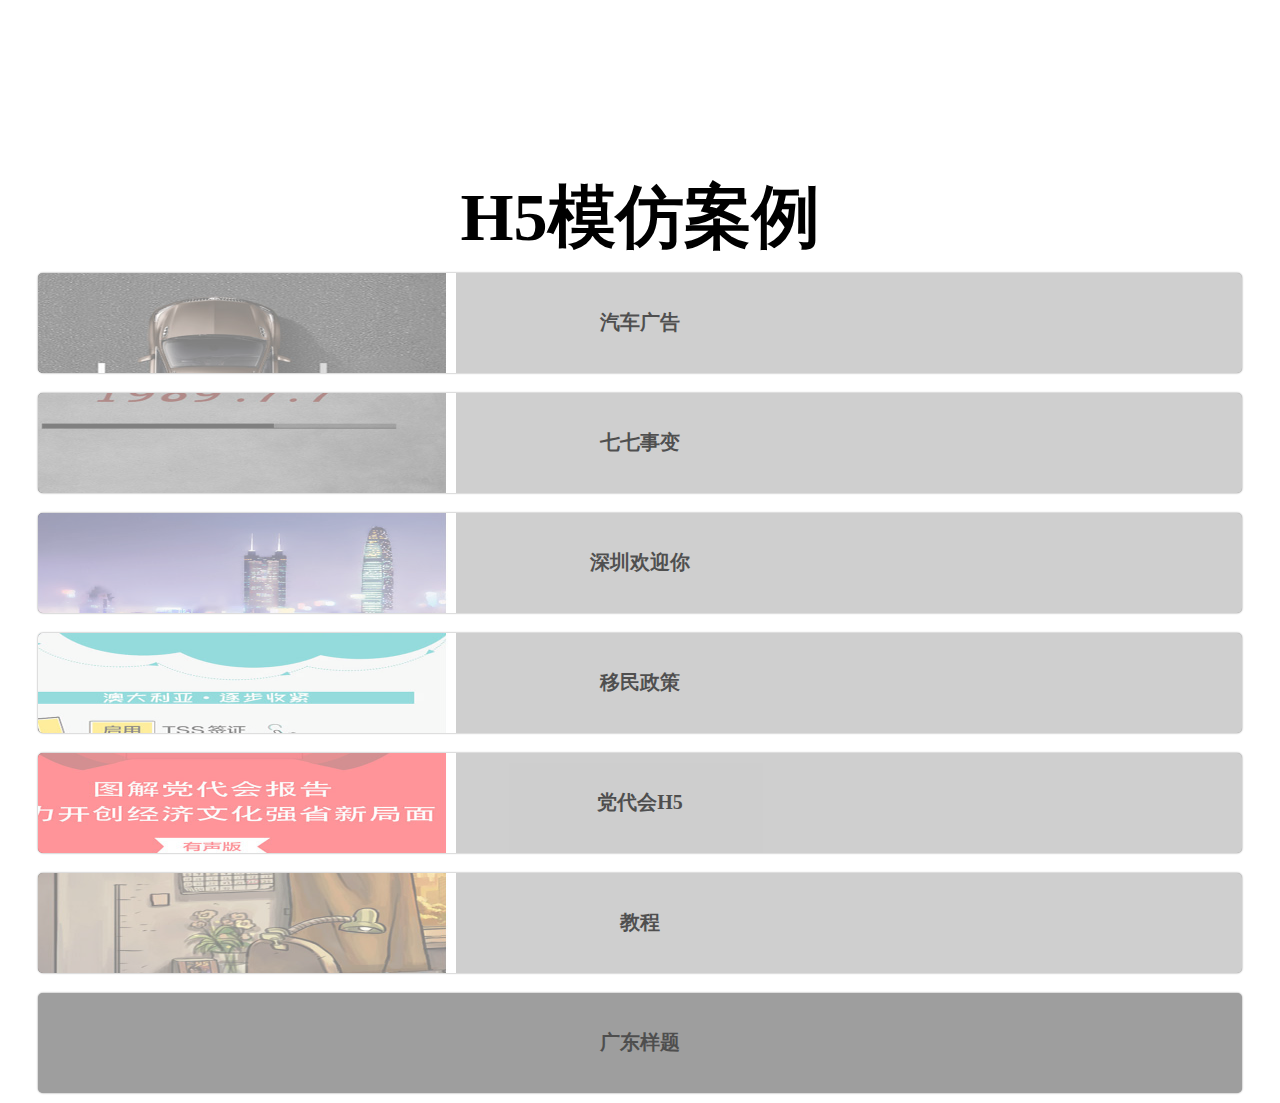
<file: index.html>
<!DOCTYPE html>
<html>
	<head>
		<meta name="viewport" content="width=device-width,initial-scale=1,minimum-scale=1,maximum-scale=1,user-scalable=no" />
		<meta charset="UTF-8">
		<title>H5模仿案例</title>
		<script type="text/javascript">
			document.documentElement.style.fontSize = `${(document.documentElement.clientWidth/750) * 100}px`;
		</script>
		<link rel="stylesheet" type="text/css" href="css/index.css"/>
	</head>
	<body>
		<div id="wrap">
			<h2>H5模仿案例</h2>
			<div id="wrap-inner">
				
				<a href="汽车广告/index.html">
					<div class="wrap-card">
						<img src="img/p5.jpg"/>
						<p>汽车广告</p>
					</div>
				</a>
				<a href="七七事变/index.html">
					<div class="wrap-card">
						<img src="img/p7.jpg"/>
						<p>七七事变</p>
					</div>
				</a>
				
				<a href="深圳/index.html">
					<div class="wrap-card">
						<img src="img/p8.jpg"/>
						<p>深圳欢迎你</p>
					</div>
				</a>
				
				<a href="移民政策/index.html">
					<div class="wrap-card">
						<img src="img/p9.jpg"/>
						<p>移民政策</p>
					</div>
				</a>
				
				<a href="党代会/index.html">
					<div class="wrap-card">
						<img src="img/p10.jpg"/>
						<p>党代会H5</p>
					</div>
				</a>
				
				<a href="教程/index.html">
					<div class="wrap-card">
						<img src="img/p6.jpg"/>
						<p>教程</p>
					</div>
				</a>
				<a href="广东样题/index.html">
					<div class="wrap-card">
						<p style="background:#9e9e9e;">广东样题</p>
					</div>
				</a>
				
			</div>
		</div>
	</body>
</html>
</file>
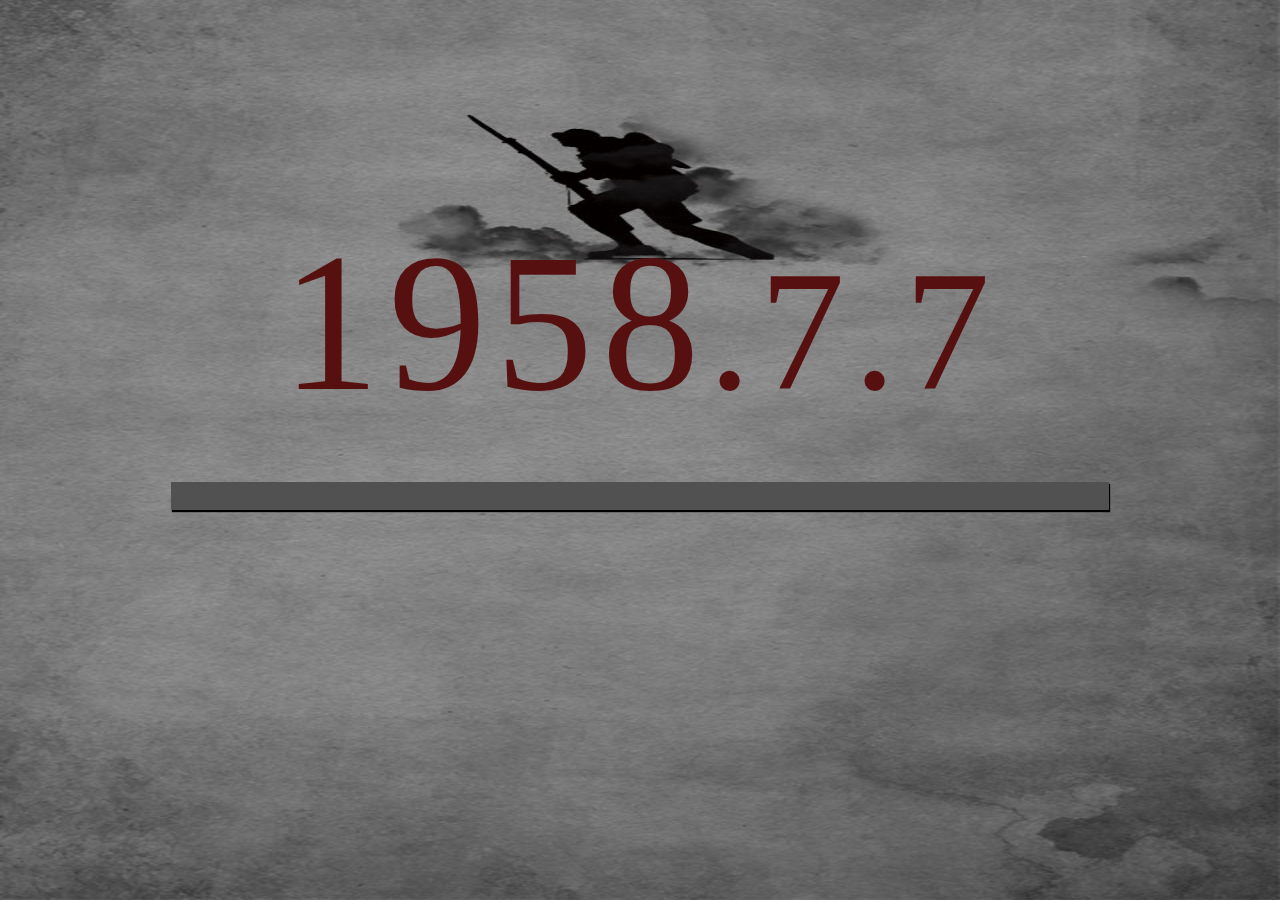
<file: 七七事变/index.html>
<!DOCTYPE html>
<html>

	<head>
		<meta charset="utf-8" />
		<title>七七事变</title>
		<meta name="viewport" content="width=device-width,initial-scale=1,minimum-scale=1,maximum-scale=1,user-scalable=no" />
		<script type="text/javascript">
			document.documentElement.style.fontSize = (document.documentElement.clientWidth / 750) * 100 + "px";
		</script>
		<link rel="stylesheet" type="text/css" href="css/p1.css" />
		<link rel="stylesheet" type="text/css" href="css/p2.css" />
		<link rel="stylesheet" type="text/css" href="css/p3.css" />
		<link rel="stylesheet" type="text/css" href="css/p4.css" />
		<link rel="stylesheet" type="text/css" href="css/p5.css" />
		<link rel="stylesheet" type="text/css" href="css/p6.css" />
		<link rel="stylesheet" type="text/css" href="css/p7.css" />
		<link rel="stylesheet" type="text/css" href="css/p8.css" />
		<link rel="stylesheet" type="text/css" href="css/p9.css" />
		<link rel="stylesheet" type="text/css" href="css/p10.css" />
		<link rel="stylesheet" type="text/css" href="css/p11.css" />
		<link rel="stylesheet" type="text/css" href="css/p12.css" />
		<link rel="stylesheet" type="text/css" href="css/p13.css" />
		<link rel="stylesheet" type="text/css" href="css/p14.css" />
		<link rel="stylesheet" type="text/css" href="css/p15.css" />
		<link rel="stylesheet" type="text/css" href="css/effect.css"/>
	</head>

	<body>
		<!--第一页面-->
		<div class="page-one page">
			<div class="all1">
				<div id="con">
					<p id="time"><span>1985</span>.7.7</p>
					<div id="gd">
						<p id="gdt"></p>
					</div>
				</div>
			</div>
		</div>
		<!--第二页面-->
		<div class="page-two page" style="display: none;">
			<div class="all2">
				<div id="picture" class="bg">
					<img src="img/3.png" />
					<img src="img/1.png" />
					<img src="img/2.png" />
				</div>
				<div id="con">
					<img src="img/4.png" id="con1" />
					<img src="img/5.png" id="con2" />
					<div id="fot">
						<span>滑动</span>
						<img src="img/三角.png" id="bg" />
					</div>
					<img src="img/下载.png" id="bot2" />
				</div>
			</div>
		</div>
		<!--第三页面-->
				<div class="page-three page" style="display: none;">
			<div class="all3">
				<img src="img/595b269992b5790cc31763a1.jpg" class="bg"/>
				<div id="con3">
					<p>[震惊]</p>
					<p>1937.7.7<br />
					驻华日军发动“七七事变”，<br />
					开始全面侵华战争。<br />
					中国军队在卢沟桥顽强抗击日军，<br />
					誓与桥，城共存亡！</p>
				</div>
				<img src="img/下载.png" id="bot" />
			</div>
		</div>
		<!--第四页面-->
		<div class="page-four page" style="display: none;">
			<div class="all4">
				<img src="img/6.jpg" class="bg"/>
				<div id="con4">
					<p>[坚守]</p>
					<p>1937.8.13-11.12<br />
					淞沪会战粉碎了日军速战速决的迷梦。<br />
					图为中国军队88师在上海闸北的<br />
					环形工事里同日军巷战。</p>
				</div>
				<img src="img/下载.png" id="bot" />
			</div>
		</div>
		<!--第五页面-->
		<div class="page-five page" style="display: none;">
			<div class="all5">
				<img src="img/7.jpg" class="bg"/>
				<div id="con5">
					<p>[初捷]</p>
					<p>1937.9.25<br />
					八路军115师在平型关<br />
					毙敌1000余人，<br />
					粉碎了日军不可战胜的神话<br />
					中共取得了首战大捷。</p>
				</div>
				<img src="img/下载.png" id="bot" />
			</div>
		</div>
		<!--第六页面-->
		<div class="page-six page" style="display: none;">
			<div class="all6">
				<img src="img/66.jpg" class="bg"/>
				<div id="con6">
					<p>[国难]</p>
					<p>1937.12.13<br />
					南京沦陷。<br />
					侵华日军对南京及附近地区<br />
					展开了长达6周的大屠杀。<br />
					超过30万同胞遇难。</p>
				</div>
				<img src="img/下载.png" id="bot" />
			</div>
		</div>
		<!--第七页面-->
				<div class="page-seven page" style="display: none;">
			<div class="all7">
				<img src="img/595b49db92b5790bdc202f56.jpg" class="bg"/>
				<div id="bg7"></div>
				<div id="con7">
					<p>[齐心]</p>
					<p>1938.7.7<br />
					“七七”事变一周年，<br />
					武汉各阶级民众齐心抗日，<br />
					开展献金运动。<br />
					卖白兰花的儿童把售花所得<br />
					献给抗日运动。</p>
				</div>
				<img src="img/下载.png" id="bot" />
			</div>
		</div>
		<!--第八页面-->
				<div class="page-eight page" style="display: none;">
			<div class="all8">
				<img src="img/595b591b92b5790c7632bf3c.jpg" class="bg"/>
				<div id="bg8"></div>
				<div id="con8">
					<p>[救亡]</p>
					<p>1937-1945<br />
					中国共产党领导下的抗日根据地，<br />
					开辟了中国抗战的敌后战场。<br />
					广大民兵一起点燃了游击战的烽火，<br />
					牵制着大量日本侵华兵力。</p>
				</div>
				<img src="img/下载.png" id="bot" />
			</div>
		</div>
		<!--第九页面-->
				<div class="page-nine page" style="display: none;">
			<div class="all9">
				<img src="img/595b5ac192b5790cfe5fed5e.jpg" class="bg"/>
				<div id="bg9"></div>
				<div id="con9">
					<p>[图存]</p>
					<p>1940年代<br />
					在抗战最为艰难的战略相持阶段，<br />
					毛泽东同志号召“自己动手，丰衣足食”后，<br />
					陕甘宁边区开展了一场轰轰烈烈的<br />
					军民大生产运动。</p>
				</div>
				<img src="img/下载.png" id="bot" />
			</div>
		</div>
		<!--第十页面-->
				<div class="page-ten page" style="display: none;">
			<div class="all10">
				<img src="img/595b619392b579678a0bbc04.jpg" class="bg"/>
				<div id="bg10"></div>
				<div id="con10">
					<p>[不挠]</p>
					<p>1940。8-1941.1<br />
					百团大战的胜利遏制了投降的逆流，<br />
					沉重打击了日寇的嚣张气焰，<br />
					鼓舞了中国人民的抗战斗志，<br />
					在我国抗日战争史上写下了光辉的一页。</p>
				</div>
				<img src="img/下载.png" id="bot" />
			</div>
		</div>
		<!--第十一页面-->
				<div class="page-eleven page" style="display: none;">
			<div class="all11">
				<img src="img/595b66ed92b5790c9546d19f.jpg" class="bg"/>
				<div id="bg11"></div>
				<div id="con11">
					<p>[不屈]</p>
					<p>1941.9.25<br />
					5位八路军在狼牙山阻击日军，<br />
					弹尽粮绝之后，宁死不屈，<br />
					义无反顾地跳下悬崖。</p>
				</div>
				<img src="img/下载.png" id="bot" />
			</div>
		</div>
		<!--第十二页面-->
				<div class="page-twelve page" style="display: none;">
			<div class="all12">
				<img src="img/595cd07f1e208505c045cc02.jpg" class="bg"/>
				<div id="bg12"></div>
				<div id="con12">
					<p>[曙光]</p>
					<p>1943.7-1945.9<br />
					世界反法西斯战争发生根本转折，<br />
					日军逐渐失去战略主动权。<br />
					中国军民对侵略者开始战略反攻。<br />
					胜利就在前方！</p>
				</div>
				<img src="img/下载.png" id="bot" />
			</div>
		</div>
		<!--第十三页面-->
				<div class="page-thirteen page" style="display: none;">
			<div class="all13">
				<img src="img/595da8ed347a19201751a726.jpg" class="bg"/>
				<div id="bg13"></div>
				<div id="con13">
					<p>[胜利]</p>
					<p>1945.9.9<br />
					中国政府接受侵华日军递交的投降书，<br />
					128万余侵华日军放下武器。<br />
					中国人民终于迎来了胜利的时刻！</p>
				</div>
				<img src="img/下载.png" id="bot" />
			</div>
		</div>
		<!--第十四页面-->
				<div class="page-fourteen page" style="display: none;">
			<div class="all14">
				<img src="img/595cd22d1e208506182acf61.jpg" class="bg"/>
				<div id="bg14"></div>
				<div id="con14">
					<p>[铭记]</p>
					<p>1913-1945<br />
					历时14年的中国人民抗日战争，<br />
					尤其是“七七事变”爆发后的全民抗战，<br />
					是近代以来中国抗击外敌入侵的<br />
					第一次完全胜利<br />
					望我辈安不忘危，存不忘亡，<br />
					勿忘国耻，珍视和平！</p>
				</div>
				<img src="img/下载.png" id="bot" />
			</div>
		</div>
		<!--第十五页面-->
				<div class="page-fifteen page" style="display: none;">
			<div class="all15">
				<img src="img/595da271347a191fad21c56d.jpg" class="bg"/>
				<img src="img/595edfffd091ec05b5560eb6.png"/>
				<img src="img/595da2d0347a191f947fee80.png"/>
			</div>
		</div>
	</body>
	<script type="text/javascript" src="js/touch.js"></script>
	<script type="text/javascript" src="js/index.js"></script>
</html>
</file>
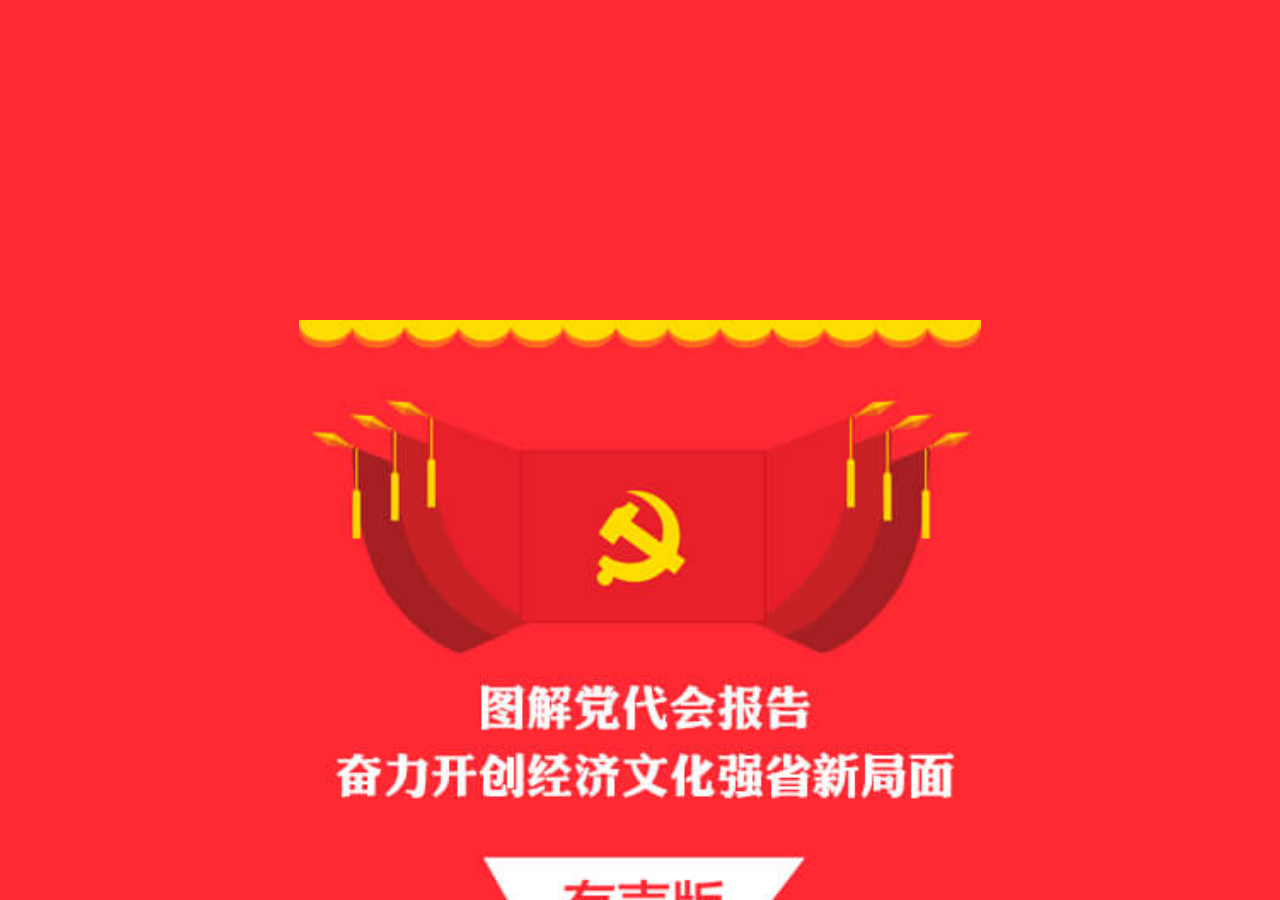
<file: 党代会/index.html>
<html>
	<head>
		<meta name="viewport" content="width=device-width,initial-scale=1,minimum-scale=1,maximum-scale=1,user-scalable=no" />
		<meta charset="UTF-8"/>
		<title>党代会</title>
		<script type="text/javascript">
			document.documentElement.style.fontSize = `${(document.documentElement.clientWidth/750)*100}px`;
		</script>
		<link rel="stylesheet" type="text/css" href="css/index.css"/>
		<link rel="stylesheet" type="text/css" href="css/effect.css"/>
	</head>
	<body>
		
		<div id="music">
			<audio src="mp3/1.mp3"></audio>
			<audio src="mp3/2.mp3"></audio>
			<audio src="mp3/3.mp3"></audio>
			<audio src="mp3/4.mp3"></audio>
			<audio src="mp3/5.mp3"></audio>
			<audio src="mp3/6.mp3"></audio>
			<audio src="mp3/7.mp3"></audio>
			<audio src="mp3/8.mp3"></audio>
			<audio src="mp3/9.mp3"></audio>
			<audio src="mp3/10.mp3"></audio>
			<audio src="mp3/11.mp3"></audio>
			<audio src="mp3/12.mp3"></audio>
			<audio src="mp3/13.mp3"></audio>
			<audio src="mp3/14.mp3"></audio>
			<audio src="mp3/15.mp3"></audio>
		</div>
		
		<div id="wrap">
			
			<div id="page-one" class="page">
				<img src="img/594253e3347a194bbc1a3222.jpg"/>
				<div id="pro">
					<p class="proIn"></p>
				</div>
			</div>
			
			<div id="page-two" class="page none">
				<!--开头第一页开始-->
				<div id="wrap-one">
					<img src="img/59422a75347a1923252dd4e2.png"/>
					<div id="first" class="sideDown">
						<p>国解党代会报告</p>
						<p>奋力开创经济文化强省新局面</p>
					</div>
					<img src="img/594229a1347a19271a69645b.png" alt="有声版" id="Hvoice" class="rotateYPic"/>
					<!--箭头开始-->
					<img src="img/59429a9b347a194b2d41f8cc.png" id="narrow" class="jiantou"/>
					<!--箭头结束-->
				</div>
				<!--开头第一页结束-->
				
				<!--剩下的全部部分开始-->
				
				<div id="wrap-elseAll">
					<!--长图开始-->
					<img src="img/59424475347a19200b5781f5.png" id="longPic"/>
					<!--长图结束-->
					
					<!--插图开始（人物，物品）-->
					<div id="insertPic">
						<img src="img/1.png" alt="习大大" />
						<img src="img/2.png" alt="猪" />
						<img src="img/3.png" alt="交通" />
						<img src="img/4.png" alt="地图有圈" />
						<img src="img/5.png" alt="高楼" />
						<img src="img/6.png" alt="老者" />
						<img src="img/7.png" alt="平原河流" />
						<img src="img/8.png" alt="农民" />
						<img src="img/5942325f347a19229c74db2c.png" alt="地图无圈"/>
					</div>
					<!--插图结束（人物，物品）-->
					
					<!--任务部分开始-->				
					<div id="task">
						<img src="img/594232fc347a1922897a7923.png" alt="女孩看书" />
						<img src="img/59423324347a1922a669ecf6.png" alt="警察" />
						<img src="img/59423344347a19229d2cf978.png" alt="庙宇" />
						<img src="img/59423363347a194b9b1a3eea.png" alt="摘果" />
					</div>
					<!--任务部分结束-->				
					
					<!--喇叭开始-->
					<div id="laBa">
						<img src="img/labaWhite.png" alt="喇叭白色" class="labaWhite la laba" data-i="10"/>
						<img src="img/59423a43347a191f9d3c757a.png" alt="喇叭红色" class="labaRed lb laba" data-i="1"/>
						<img src="img/59423a43347a191f9d3c757a.png" alt="喇叭红色" class="labaRed lb laba" data-i="2"/>
						<img src="img/59423a43347a191f9d3c757a.png" alt="喇叭红色" class="labaRed lb laba" data-i="3"/>
						<img src="img/59423a43347a191f9d3c757a.png" alt="喇叭红色" class="labaRed lb laba" data-i="4"/>
						<img src="img/59423a43347a191f9d3c757a.png" alt="喇叭红色" class="labaRed lb laba" data-i="5"/>
						<img src="img/59423a43347a191f9d3c757a.png" alt="喇叭红色" class="labaRed lb laba" data-i="6"/>
						<img src="img/59423a43347a191f9d3c757a.png" alt="喇叭红色" class="labaRed lb laba" data-i="7"/>
						<img src="img/59423a43347a191f9d3c757a.png" alt="喇叭红色" class="labaRed lb laba" data-i="8"/>
						<img src="img/59423a43347a191f9d3c757a.png" alt="喇叭红色" class="labaRed lb laba" data-i="9"/>
						<img src="img/59423a43347a191f9d3c757a.png" alt="喇叭红色" class="labaRed lb laba" data-i="11"/>
						<img src="img/59423a43347a191f9d3c757a.png" alt="喇叭红色" class="labaRed lb laba" data-i="12"/>
						<img src="img/59423a43347a191f9d3c757a.png" alt="喇叭红色" class="labaRed lb laba" data-i="13"/>
						<img src="img/59423a43347a191f9d3c757a.png" alt="喇叭红色" class="labaRed lb laba" data-i="14"/>
						<img src="img/59423a43347a191f9d3c757a.png" alt="喇叭红色" class="labaRed lb laba" data-i="15"/>
					</div>
					<!--喇叭结束-->
					
					<!--进度条开始-->
					<div id="progress">
						<div>
							<p></p>
						</div>
						<div>
							<p></p>
						</div>
					</div>
					<!--进度条结束-->
					
					<!--小球开始-->
					<div id="ball" class=""></div>
					<!--小球结束-->
					
					
					<!--其他开始-->
					<div id="else">
						<img src="img/59424504347a1924bf3c4fe9.png"/>					
						<img src="img/59424593347a191f9d3c76db.png"/>
					</div>
					<!--其他结束-->
					
				</div>
			
				<!--剩下的全部部分结束-->
			</div>
		</div>
	</body>
	<script src="js/index.js"></script>
</html>
</file>
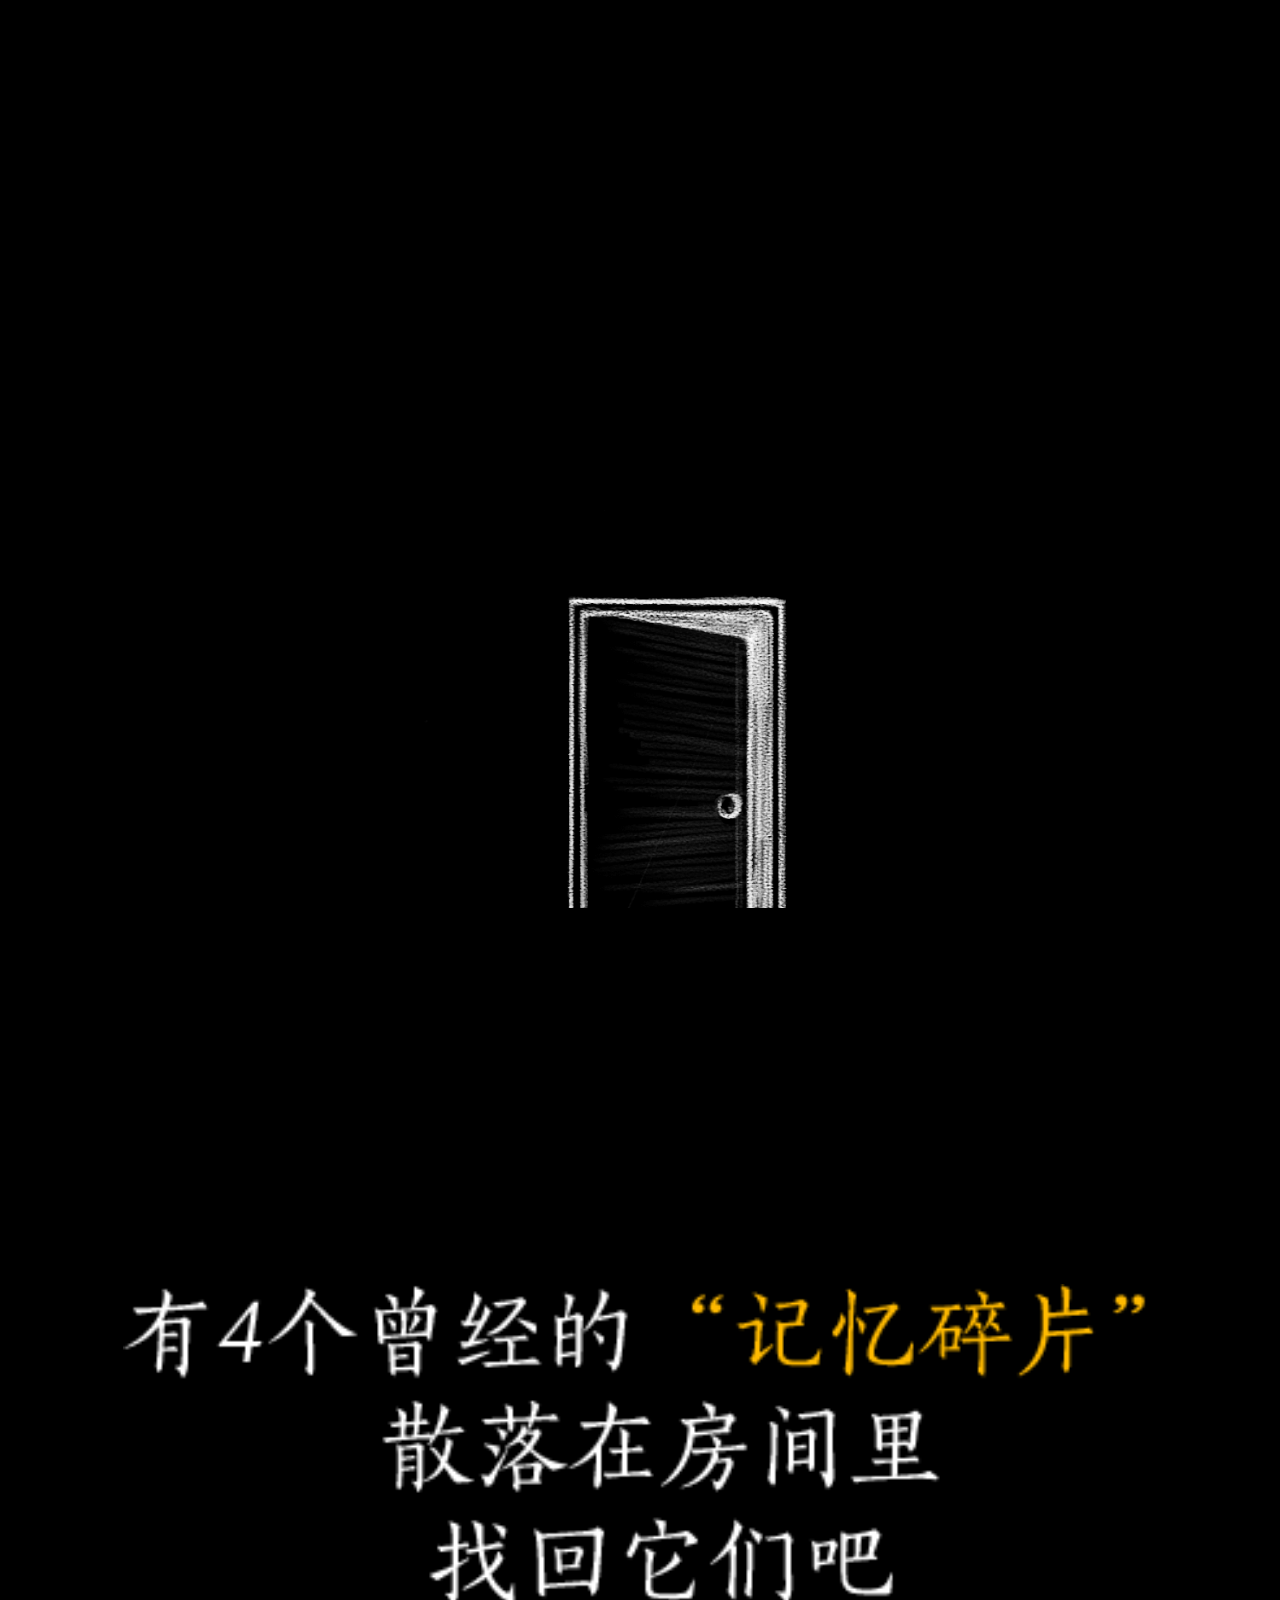
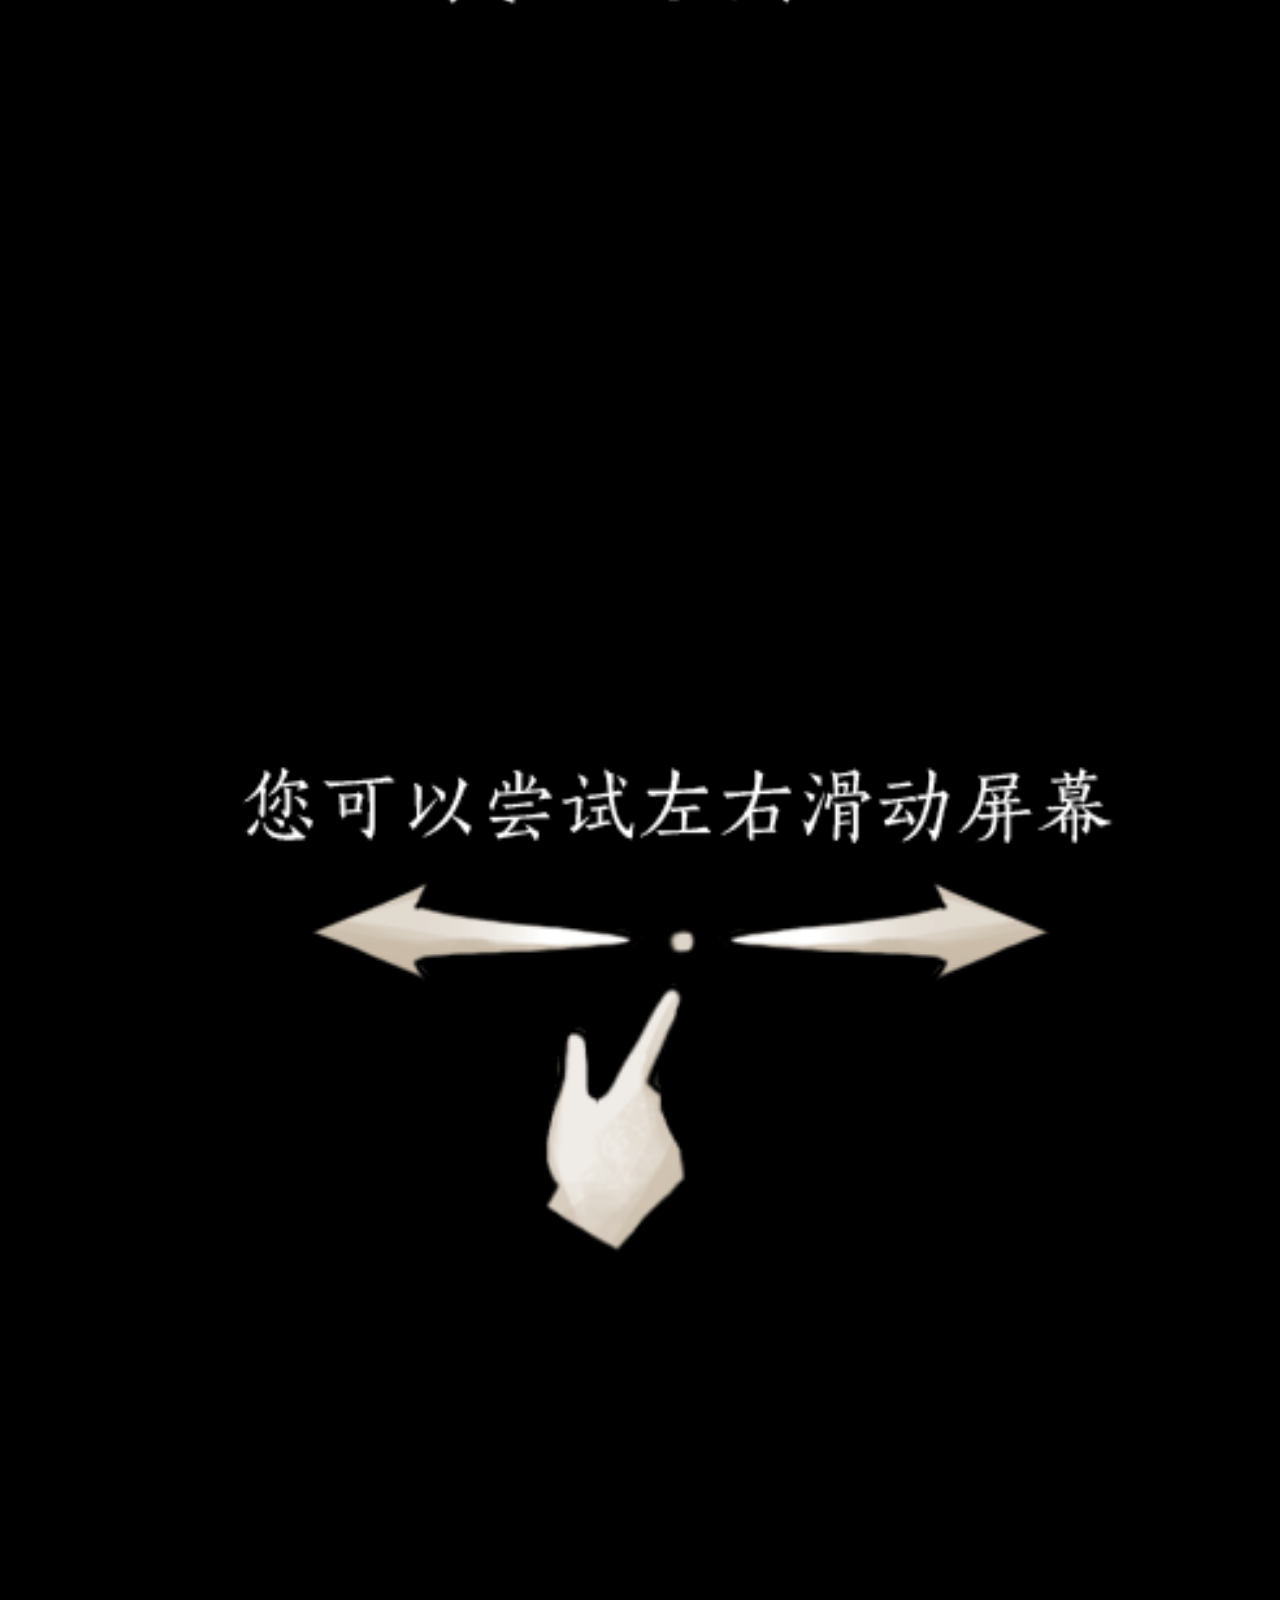
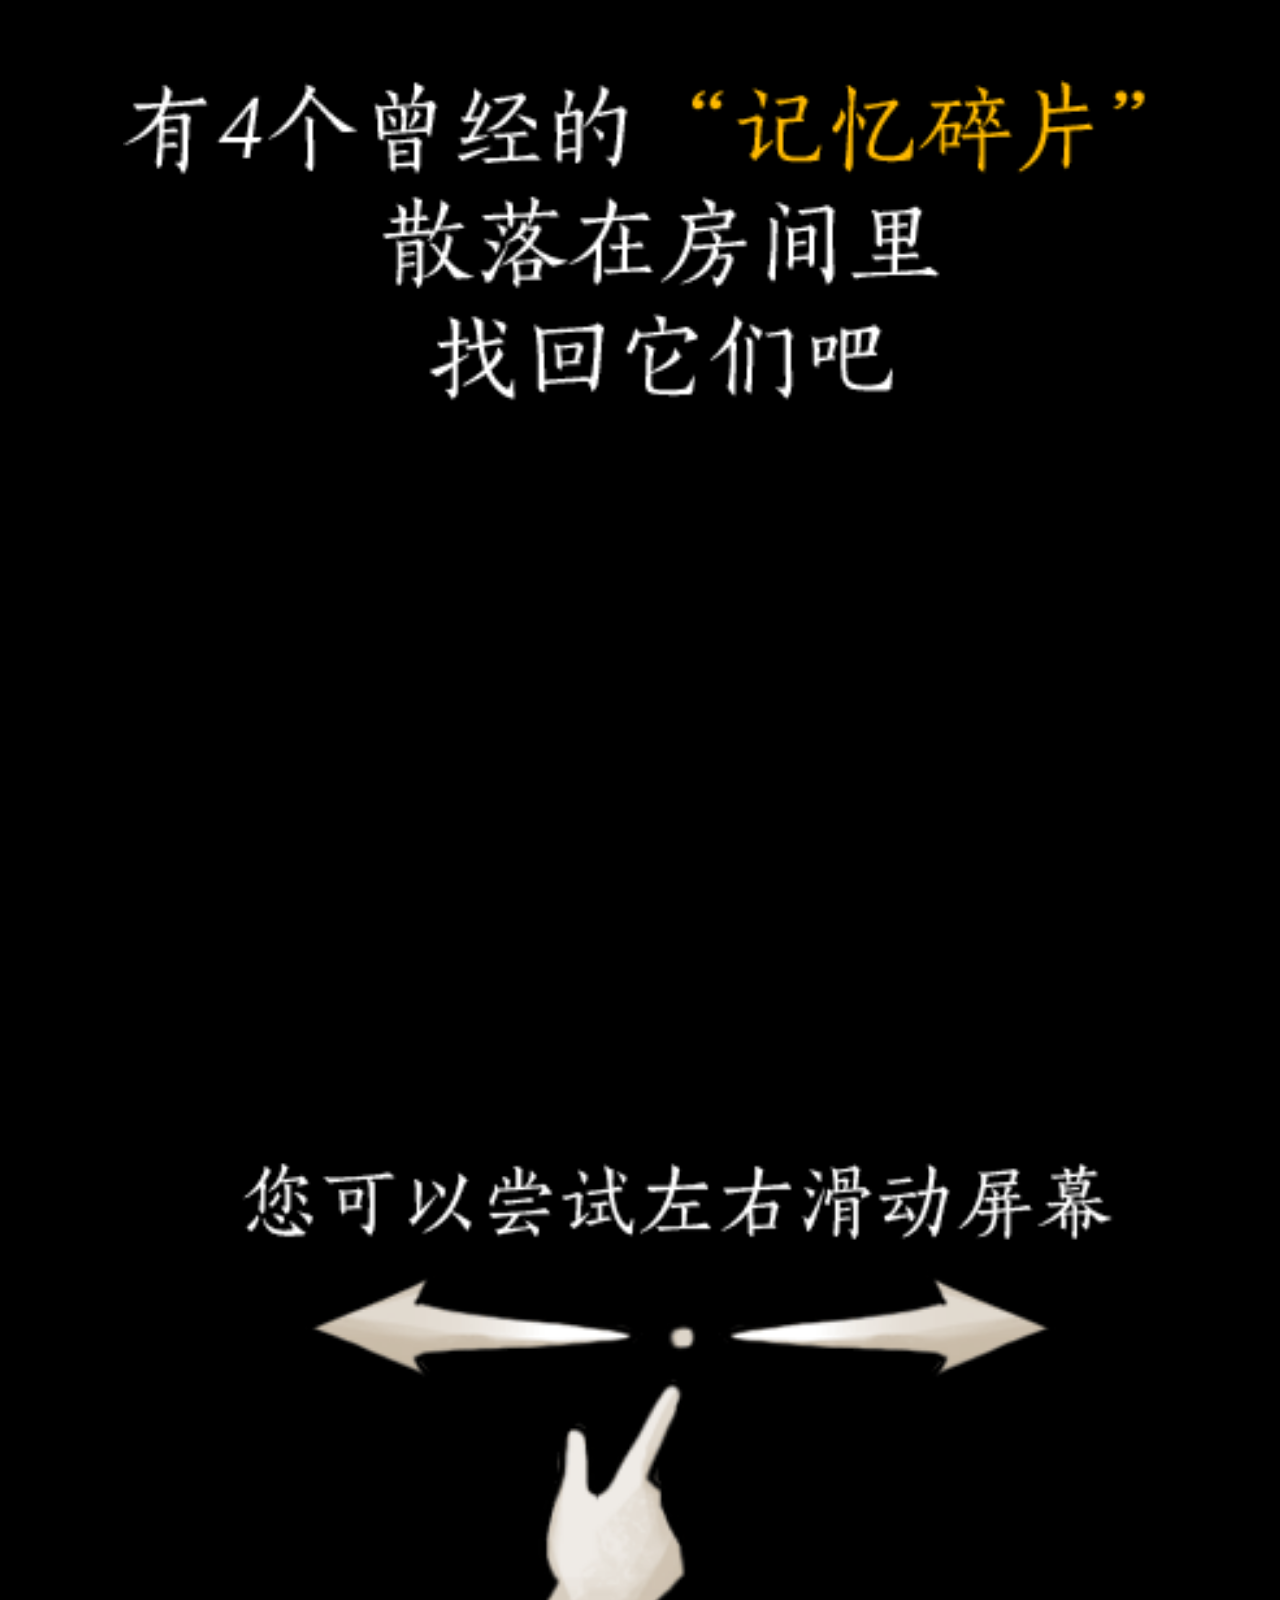
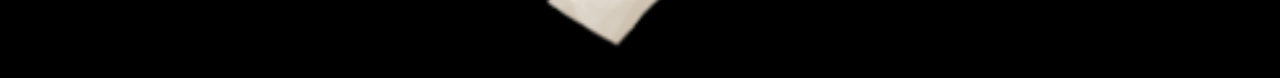
<file: 小游戏/index.html>
<<<<<<< HEAD
<!DOCTYPE html>
<html>

	<head>
		<meta charset="utf-8" />
		<title>教程教程</title>
		<meta name="viewport" content="width=device-width,initial-scale=1,minimum-scale=1,maximum-scale=1,user-scalable=no" />
		<script type="text/javascript">
			document.documentElement.style.fontSize = (document.documentElement.clientWidth / 750) * 100 + "px";
		</script>
		<link rel="stylesheet" type="text/css" href="css/index.css" />
		<link rel="stylesheet" type="text/css" href="css/effect.css"/>
		<link rel="stylesheet" type="text/css" href="css/Tail.css"/>
		<link rel="stylesheet" type="text/css" href="css/Notice.css"/>
	</head>

	<body ondrag="return false">
		<div id="music">
			<audio src="music/click.mp3" id="click"></audio>
			<audio src="music/longMuisc.mp3" id="bgm"></audio>
		</div>
		
		
		
		
		<!--第一页-->
		<div class="p1">
			<div id="picbg">
				<img src="img/57075388a3664e6b0100003e.png" />
				<img src="img/57075389a3664e530100003d.png" />
			</div>
			<div id="wenzi">
				<p class="fadeIn" id="pp">点击门把手开门</p>
				<p>
					<span id="span1" class="fadeIn">如果打开这扇门</span><br />
					<span id="span2" class="fadeIn">就是你当年的那个房间...</span>
				</p>
			</div>
			<div id="hotarea" style="display: none;"></div>
		</div>


		
		
		<!--进来提示-->
		<div id="prompt">
			<img src="img/57075e14a3664e510100006f.png" />
		</div>



		<!--第二页-->
		<div id="wrap" style="display: none;">
			<!--背景图片-->
			<div id="bg">
				<img src="img/57032b69a3664e99670006d7.jpg" style="display: none;" id="bgBlack" />
				<img src="img/57032b6aa3664e22670006d0.jpg" id="bgWhite" />
			</div>
			<!--无用到-->
			<div id="unuse">
				<!--书包-->
				<div class="bag">
					<img src="img/5703880ca3664e2564000885.jpg" />
					<img src="img/5703880ca3664e2e020001ef.jpg" class="none"/>
				</div>
				<!--灯光-->
				<div  class="deng">
					<img src="img/deng.png" />
					<img src="img/20190316131243.png" class="none"/>
				</div>
				<!--左边抽屉-->
				<div  class="leftlocker">
					<img src="img/5704927da3664e0d74000117.jpg" />
					<img src="img/5704927da3664efd73000132.jpg" class="none"/>
				</div>
				<!--右边抽屉-->
				<div class="rightlocker">
					<img src="img/20190316131401.png" />
					<img src="img/20190316131413.png" class="none"/>
				</div>
				<!--枕头-->
				<div class="zhent">
					<img src="img/20190316131331.png" />
					<img src="img/20190316131350.png" class="none"/>
				</div>
				<div id="ward">
					<div id="wardbg" class="maxZindex"></div>
					<img src="img/20190316131431.png" class="none" id="oimg"/>
				</div>
			</div>
			<!--热区-->
			<div id="hotS">
				<div id="switchbg" data-state="false"></div>  <!--开关-->
				<div class="bag" data-state="false"></div>	 <!--书包-->
				<div class="rightlocker" data-state="false"></div>  <!--柜子-->
				<div class="deng" data-state="false"></div>	 <!--灯光-->
				<div class="leftlocker" data-state="false"></div>  <!--右柜子-->
				<div id="gamebg" data-state="false"></div>			<!--游戏机-->
				<div id="phonebg" data-state="false"></div>		<!--手机-->
				<div id="gqbg" data-state="false"></div>			<!--光驱-->
				<div id="kadaibg" data-state="false"></div>				<!--卡带-->
				<div class="zhent" data-state="false"></div>				<!--枕头-->
				<div id="door" data-state="false"></div>					<!--门-->
				<div id="shouyinji" data-state="false"></div>			<!--收音机-->
				<div id="map"></div>
			</div>
		</div>
		
		<!--弹窗位置-->
		<!--没用到的文字-->
		<div class="unwork" style="display: none;">
			<div id="unw">
				<p>抽屉里面放着乒乓球拍</p>
				<p>已经开胶了，感觉有些历史了</p>
			</div>
		</div>
		
		<!--有用弹窗-->
		<div id="notice">
			
			<!--提示已经获的该线索-->			
			<p id="got" style="display: none;">您已获得该线索</p>
			<!--已获得的线索开始-->
			<div id="clues">已获得线索&nbsp;<span>1</span>&nbsp;/4</div>
			<!--已获得的线索结束-->
			
			
			<!--游戏机-->
			<div id="gamept1" style="display: none;" data-state="false">
				<div id="pt">
					<p>摇一摇试试</p>
					<img src="img/5704e4dea3664e4b7700010c.png" />
					<p>原来是一个街机模样的存钱罐</p>
					<p>硬币投进去好像卡住了，摇一摇试试</p>
					<button style="display: none;">点击查看</button>
				</div>
			</div>
			<!--卡带-->
			<div id="kadai">
				<div id="kdpt1" class="fir" style="display: none;">
					<div id="wrap3" >
						<p>吹掉卡带接口的灰尘</p>
						<img src="img/5704e2b3a3664ef57300030a.png" />
						<div id="text">
							<p>红白机上落了一层灰尘</p>
							<p>卡带插上去似乎有些接触不良</p>
						</div>
						<button class="btn01">按住吹一吹</button>
					</div>
				</div>
				<div id="kdpt2" class="sec" style="display: none;">
					<div id="wrap4">
						<img src="img/5704e2b3a3664e7c6e00012c.png"/>
						<div id="text2">
							<p>红白机上落了一层灰尘</p>
							<p>卡带插上去似乎有些接触不良</p>
						</div>
						<button class="btn02">点击查看</button>
					</div>
				</div>
			</div>
			<!--手机-->
			<div id="phone">
				<div id="phonept1" class="fir" style="display: none;">
					<div id="phpt2">
						<p>请查看手机</p>
						<img src="img/5704d1f3a3664ee8730002b2.png" />
						<div id="ptp">
							<p>这手机居然还有电</p>
							<p>有一条未读信息</p>
						</div>
						<p class="btn01"></p>
					</div>
				</div>
				<div id="phonept2" class="sec" style="display: none;">
					<div id="wrap2">
						<img src="img/5704d1f3a3664ee8730002b2.png" />
						<div id="ts">
							<p>原来上一次下副本<br /> 已经过了那么久了
							</p>
						</div>
						<button class="btn02">点击查看</button>
					</div>
				</div>
			</div>
			<!--光驱-->
			<div id="computer" style="display: none;">
				<div class="one fir" style="display: none;">
					<p>打开光驱</p>
					<img src="img/5704c80aa3664e976e00006a.png"/>
					<p>咦，打开光驱看看?</p>
					<div class="dot dotCartoon btn01"></div>
					</div>
				<div class="two sec" style="display: none;">
					<img src="img/5704c80ba3664ef07300025a.png"/>
					<p>咦，打开里面居然有东西!</p>
					<button class="btn02">点击看看</button>
				</div>
			</div>
			
			<!--第三个面板-->
			<div id="lastPanel" style="display: none;">
				<img src="img/01.png"/>
				<h2>获得第一块"记忆碎片"</h2>
				<p>上面好像有奇怪的图案</p>
				<p>好像只是其中一部分</p>
			</div>
			
		</div>
		
		
		
		<!--tail-->
		<div id="Tailwrap">
			<!--输入密码开始-->
			<div id="password">
							
					<h3>输入密码</h3>		
					<div id="circle">
						<div></div>
						<div></div>
						<div></div>
						<div></div>
					</div>
					<div id="Numbtn">
						<div>1</div>
						<div>2</div>
						<div>3</div>
						<div>4</div>
						<div>5</div>
						<div>6</div>
						<div>7</div>
						<div>8</div>
						<div>9</div>
						<div>0</div>
					</div>
					<div id="cancel">
						<span>取消</span>
					</div>
			</div>
			<!--输入密码结束-->
			
			<!--结尾开始-->
			<div id="tail" class="fadeIn">
				<p class="fadeIn">您已经通关</p>
				<p class="fadeIn">记忆的碎片重新组合</p>
				<p class="fadeIn">曾经的英雄们被慢慢唤醒</p>
			</div>
			
			<div id="poster">
				<p>杰作小游戏结束</p>
			</div>
			<!--结尾结束-->
		</div>
		
		
	</body>
	<script type="text/javascript" src="js/index.js"></script>
	<script type="text/javascript" src="js/door.js"></script>
=======
<!DOCTYPE html>
<html>

	<head>
		<meta charset="utf-8" />
		<title>教程教程</title>
		<meta name="viewport" content="width=device-width,initial-scale=1,minimum-scale=1,maximum-scale=1,user-scalable=no" />
		<script type="text/javascript">
			document.documentElement.style.fontSize = (document.documentElement.clientWidth / 750) * 100 + "px";
		</script>
		<link rel="stylesheet" type="text/css" href="css/index.css" />
		<link rel="stylesheet" type="text/css" href="css/effect.css"/>
		<link rel="stylesheet" type="text/css" href="css/Tail.css"/>
		<link rel="stylesheet" type="text/css" href="css/Notice.css"/>
	</head>

	<body ondrag="return false">
		<div id="music">
			<audio src="music/click.mp3" id="click"></audio>
			<audio src="music/longMuisc.mp3" id="bgm"></audio>
		</div>
		
		
		
		
		<!--第一页-->
		<div class="p1">
			<div id="picbg">
				<img src="img/57075388a3664e6b0100003e.png" />
				<img src="img/57075389a3664e530100003d.png" />
			</div>
			<div id="wenzi">
				<p class="fadeIn" id="pp">点击门把手开门</p>
				<p>
					<span id="span1" class="fadeIn">如果打开这扇门</span><br />
					<span id="span2" class="fadeIn">就是你当年的那个房间...</span>
				</p>
			</div>
			<div id="hotarea" style="display: none;"></div>
		</div>


		
		
		<!--进来提示-->
		<div id="prompt">
			<img src="img/57075e14a3664e510100006f.png" />
		</div>



		<!--第二页-->
		<div id="wrap" style="display: none;">
			<!--背景图片-->
			<div id="bg">
				<img src="img/57032b69a3664e99670006d7.jpg" style="display: none;" id="bgBlack" />
				<img src="img/57032b6aa3664e22670006d0.jpg" id="bgWhite" />
			</div>
			<!--无用到-->
			<div id="unuse">
				<!--书包-->
				<div class="bag">
					<img src="img/5703880ca3664e2564000885.jpg" />
					<img src="img/5703880ca3664e2e020001ef.jpg" class="none"/>
				</div>
				<!--灯光-->
				<div  class="deng">
					<img src="img/deng.png" />
					<img src="img/20190316131243.png" class="none"/>
				</div>
				<!--左边抽屉-->
				<div  class="leftlocker">
					<img src="img/5704927da3664e0d74000117.jpg" />
					<img src="img/5704927da3664efd73000132.jpg" class="none"/>
				</div>
				<!--右边抽屉-->
				<div class="rightlocker">
					<img src="img/20190316131401.png" />
					<img src="img/20190316131413.png" class="none"/>
				</div>
				<!--枕头-->
				<div class="zhent">
					<img src="img/20190316131331.png" />
					<img src="img/20190316131350.png" class="none"/>
				</div>
				<div id="ward">
					<div id="wardbg" class="maxZindex"></div>
					<img src="img/20190316131431.png" class="none" id="oimg"/>
				</div>
			</div>
			<!--热区-->
			<div id="hotS">
				<div id="switchbg" data-state="false"></div>  <!--开关-->
				<div class="bag" data-state="false"></div>	 <!--书包-->
				<div class="rightlocker" data-state="false"></div>  <!--柜子-->
				<div class="deng" data-state="false"></div>	 <!--灯光-->
				<div class="leftlocker" data-state="false"></div>  <!--右柜子-->
				<div id="gamebg" data-state="false"></div>			<!--游戏机-->
				<div id="phonebg" data-state="false"></div>		<!--手机-->
				<div id="gqbg" data-state="false"></div>			<!--光驱-->
				<div id="kadaibg" data-state="false"></div>				<!--卡带-->
				<div class="zhent" data-state="false"></div>				<!--枕头-->
				<div id="door" data-state="false"></div>					<!--门-->
				<div id="shouyinji" data-state="false"></div>			<!--收音机-->
				<div id="map"></div>
			</div>
		</div>
		
		<!--弹窗位置-->
		<!--没用到的文字-->
		<div class="unwork" style="display: none;">
			<div id="unw">
				<p>抽屉里面放着乒乓球拍</p>
				<p>已经开胶了，感觉有些历史了</p>
			</div>
		</div>
		
		<!--有用弹窗-->
		<div id="notice">
			
			<!--提示已经获的该线索-->			
			<p id="got" style="display: none;">您已获得该线索</p>
			<!--已获得的线索开始-->
			<div id="clues">已获得线索&nbsp;<span>1</span>&nbsp;/4</div>
			<!--已获得的线索结束-->
			
			
			<!--游戏机-->
			<div id="gamept1" style="display: none;" data-state="false">
				<div id="pt">
					<p>摇一摇试试</p>
					<img src="img/5704e4dea3664e4b7700010c.png" />
					<p>原来是一个街机模样的存钱罐</p>
					<p>硬币投进去好像卡住了，摇一摇试试</p>
					<button style="display: none;">点击查看</button>
				</div>
			</div>
			<!--卡带-->
			<div id="kadai">
				<div id="kdpt1" class="fir" style="display: none;">
					<div id="wrap3" >
						<p>吹掉卡带接口的灰尘</p>
						<img src="img/5704e2b3a3664ef57300030a.png" />
						<div id="text">
							<p>红白机上落了一层灰尘</p>
							<p>卡带插上去似乎有些接触不良</p>
						</div>
						<button class="btn01">按住吹一吹</button>
					</div>
				</div>
				<div id="kdpt2" class="sec" style="display: none;">
					<div id="wrap4">
						<img src="img/5704e2b3a3664e7c6e00012c.png"/>
						<div id="text2">
							<p>红白机上落了一层灰尘</p>
							<p>卡带插上去似乎有些接触不良</p>
						</div>
						<button class="btn02">点击查看</button>
					</div>
				</div>
			</div>
			<!--手机-->
			<div id="phone">
				<div id="phonept1" class="fir" style="display: none;">
					<div id="phpt2">
						<p>请查看手机</p>
						<img src="img/5704d1f3a3664ee8730002b2.png" />
						<div id="ptp">
							<p>这手机居然还有电</p>
							<p>有一条未读信息</p>
						</div>
						<p class="btn01"></p>
					</div>
				</div>
				<div id="phonept2" class="sec" style="display: none;">
					<div id="wrap2">
						<img src="img/5704d1f3a3664ee8730002b2.png" />
						<div id="ts">
							<p>原来上一次下副本<br /> 已经过了那么久了
							</p>
						</div>
						<button class="btn02">点击查看</button>
					</div>
				</div>
			</div>
			<!--光驱-->
			<div id="computer" style="display: none;">
				<div class="one fir" style="display: none;">
					<p>打开光驱</p>
					<img src="img/5704c80aa3664e976e00006a.png"/>
					<p>咦，打开光驱看看?</p>
					<div class="dot dotCartoon btn01"></div>
					</div>
				<div class="two sec" style="display: none;">
					<img src="img/5704c80ba3664ef07300025a.png"/>
					<p>咦，打开里面居然有东西!</p>
					<button class="btn02">点击看看</button>
				</div>
			</div>
			
			<!--第三个面板-->
			<div id="lastPanel" style="display: none;">
				<img src="img/01.png"/>
				<h2>获得第一块"记忆碎片"</h2>
				<p>上面好像有奇怪的图案</p>
				<p>好像只是其中一部分</p>
			</div>
			
		</div>
		
		
		
		<!--tail-->
		<div id="Tailwrap">
			<!--输入密码开始-->
			<div id="password">
							
					<h3>输入密码</h3>		
					<div id="circle">
						<div></div>
						<div></div>
						<div></div>
						<div></div>
					</div>
					<div id="Numbtn">
						<div>1</div>
						<div>2</div>
						<div>3</div>
						<div>4</div>
						<div>5</div>
						<div>6</div>
						<div>7</div>
						<div>8</div>
						<div>9</div>
						<div>0</div>
					</div>
					<div id="cancel">
						<span>取消</span>
					</div>
			</div>
			<!--输入密码结束-->
			
			<!--结尾开始-->
			<div id="tail" class="fadeIn">
				<p class="fadeIn">您已经通关</p>
				<p class="fadeIn">记忆的碎片重新组合</p>
				<p class="fadeIn">曾经的英雄们被慢慢唤醒</p>
			</div>
			
			<div id="poster">
				<p>杰作小游戏结束</p>
			</div>
			<!--结尾结束-->
		</div>
		
		
	</body>
	<script type="text/javascript" src="js/index.js"></script>
	<script type="text/javascript" src="js/door.js"></script>
>>>>>>> 27e69e571489a82df6893b7181c1785ed566bacd
</html>
</file>
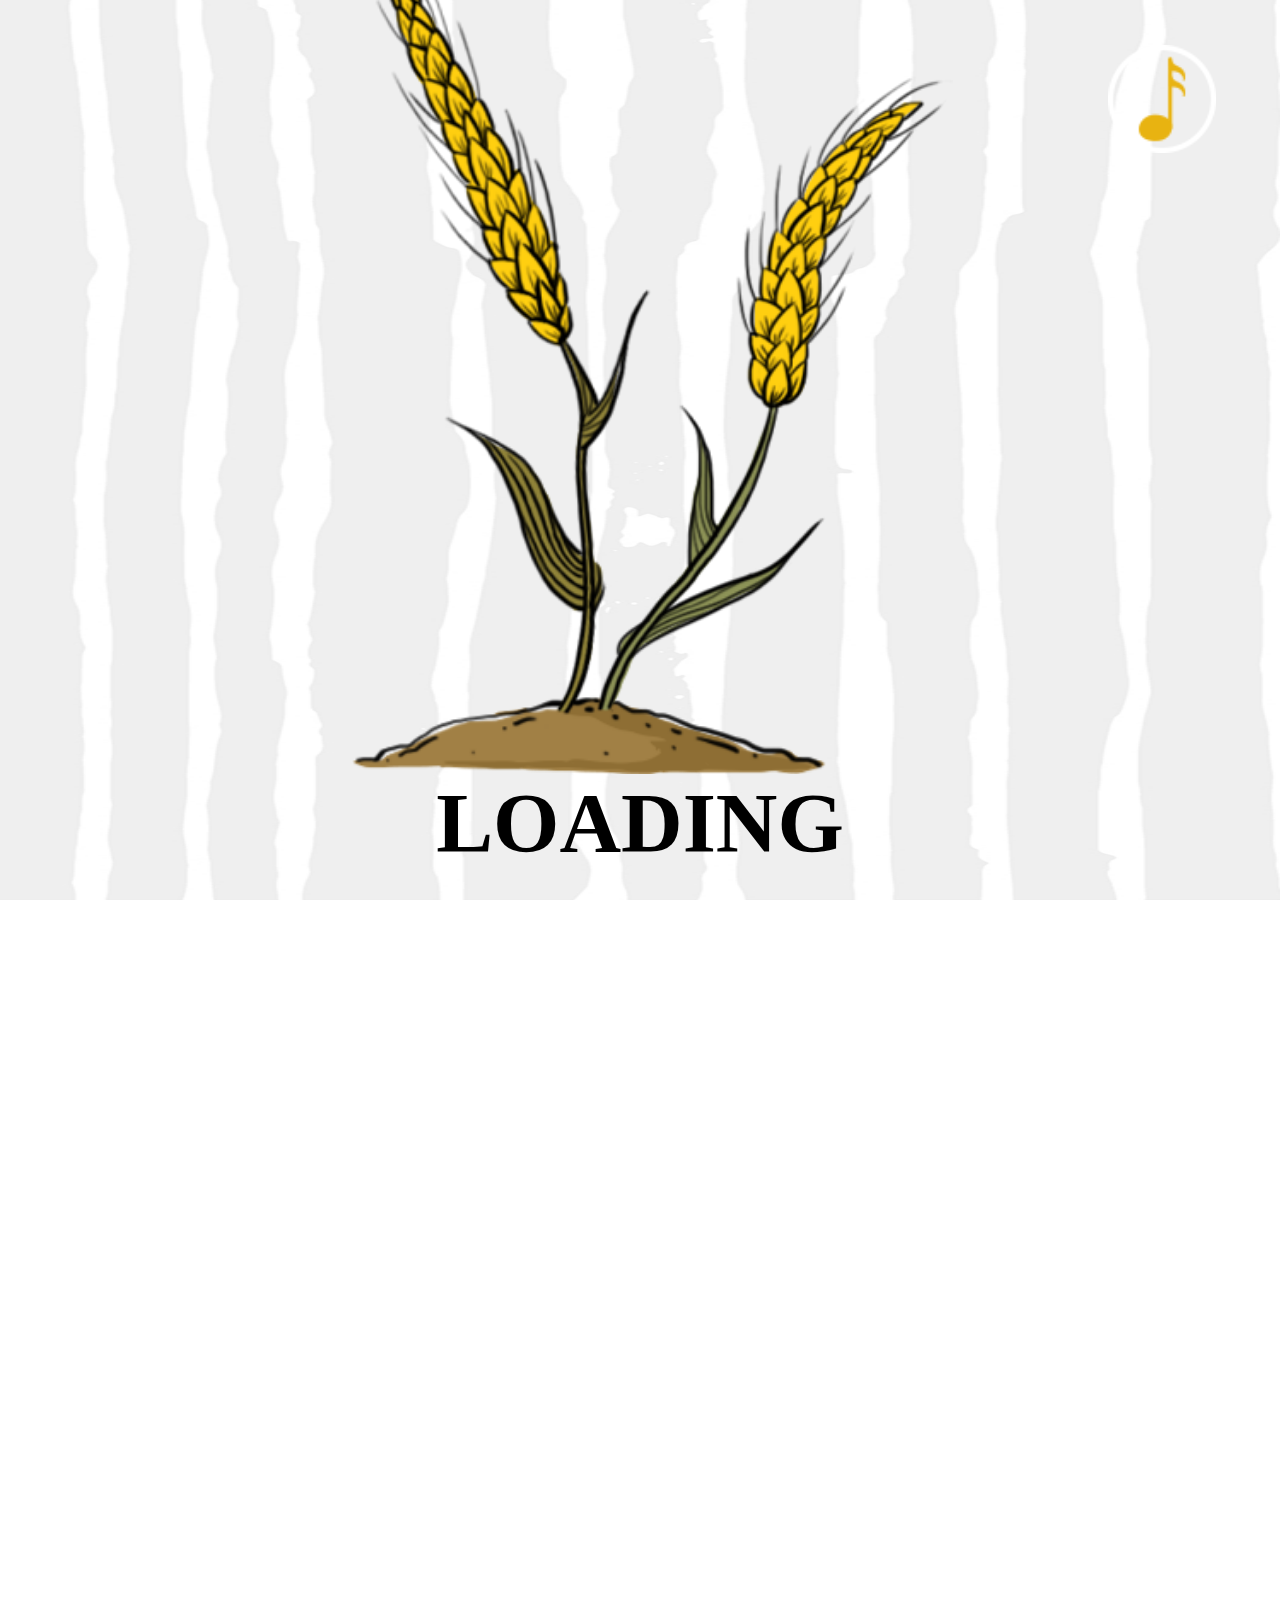
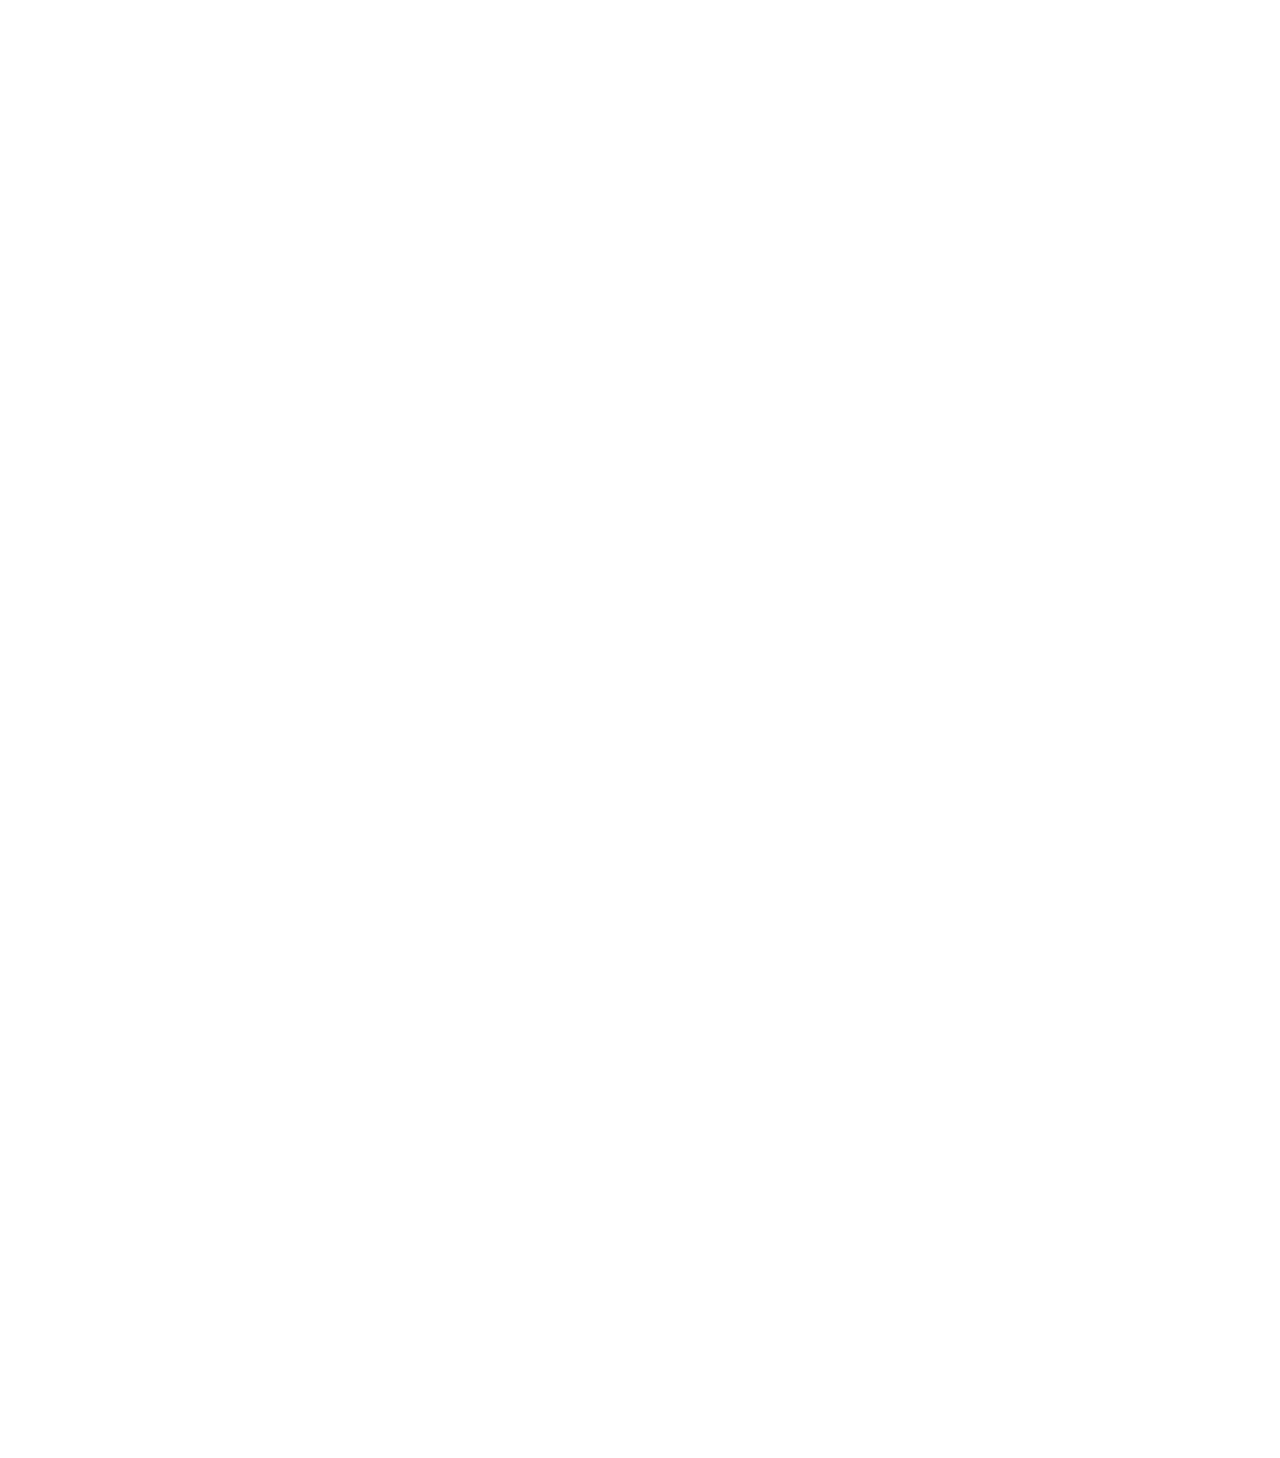
<file: 广东样题/index.html>
<!DOCTYPE html>
<html>

	<head>
		<meta charset="UTF-8">
		<meta name="viewport" content="width=device-width,initical-scale=1.0,user-scalable=no,target-densitydpi=device-dpi" />
		<title>任务二</title>
		<script type="text/javascript">
			var ohtml = document.getElementsByTagName("html")[0]; //获取html元素
			ohtml.style.fontSize = (document.documentElement.clientWidth / 750) * 100 + "px"; //将html默认字体大小==设备屏幕可见宽度大小，目的做自适应字体
		</script>
		<link rel="stylesheet" type="text/css" href="css/effect.css" />
		<link rel="stylesheet" type="text/css" href="css/all.css" />
		<link rel="stylesheet" type="text/css" href="css/first.css" />
		<link rel="stylesheet" type="text/css" href="css/second.css" />
		<link rel="stylesheet" type="text/css" href="css/third.css" />
		<link rel="stylesheet" type="text/css" href="css/fourth.css" />
		<link rel="stylesheet" type="text/css" href="css/fifth.css" />
	</head>

	<body class="fadedIn">
		<!--第一页开始-->
		<div id="first">
			<img src="img/p1-Loading/picture.png" />
			<h1 id="loading">LOADING<span></span></h1>
			<p id="baifenbi">0%</p>
		</div>
		<!--第一页结束-->

		<!--第二页开始-->
		<div id="second">
			<div id="top">
				<img src="img/tuolaji/ground.png" id="lt" />
				<img src="img/tuolaji/拖拉机.png" id="tlj" class="op" />
				<img src="img/tuolaji/右轮.png" id="yl" class="op rotate" />
				<img src="img/tuolaji/左轮.png" id="zl" class="op rotate" />
			</div>
			<div id="con">
				<img src="img/tuolaji/bg frame.png" id="bk" />
				<img src="img/tuolaji/双引号.png" id="sy" class="op" />
				<section id="content">
					<p>&nbsp;&nbsp;随着农业技术的发展 </p>
					<p>本应成为主食的五谷杂粮</p>
					<p>却渐渐被快餐零食所取代 </p>
					<p> &nbsp;&nbsp;&nbsp;&nbsp;人们的健康水平</p>
					<p>也在餐饮条件的变化下</p>
					<p>&nbsp;&nbsp;&nbsp;变得参差不齐</p>
				</section>
			</div>
			<div id="foot">
				<img src="img/tuolaji/粮食.png" id="ls" />
				<img src="img/tuolaji/arrow.png" id="ar" class="op tobottom" style="display: none;" />
			</div>
		</div>
		<!--第二页结束-->

		<!--第三页开始-->
		<div id="third" style="display: none;">
			<div id="conte">
				<div id="daren">
					<img src="img/p3/上bg.png" id="sbg" class="op" />
					<img src="img/p3/上画框.png" id="sh" class="op" />
					<img src="img/p3/大人.png" id="man" class="op" />
					<img src="img/p3/斜线.png" id="xx" class="op" />
				</div>
				<div id="xiaohai">
					<img src="img/p3/下bg.png" id="xbg" class="op" />
					<img src="img/p3/下画框.png" id="xh" class="op" />
					<img src="img/p3/小孩.png" id="ch" class="op" />
				</div>
				<img src="img/p3/arrow.png" id="arr" class="op arrow tobottom" style="display: none;" />
			</div>
		</div>
		<!--第三页结束-->

		<!--第四页开始-->
		<div id="four" style="display: none;">
			<nav>
				<div id="yumi">
					<img src="img/p4-1/玉米.png" />
					<img src="img/p4-1/玉米1.png" />
					<img src="img/p4-1/地瓜2.png" />
					<img src=" img/p4-1/地瓜left.png" />
					<img src="img/p4-1/地瓜bottom.png" />
				</div>
				<img src="img/p4-1/bg circle.png" />
				<div id="c">
					<img src="img/p4-1/man.png" />
					<img src="img/p4-1/左水稻.png" />
					<img src="img/p4-1/右水稻.png" />
				</div>
				<div id="bean">
					<img src="img/p4-1/土豆.png" />
					<img src="img/p4-1/红绿豆.png" />
				</div>
			</nav>
			<article>
				<div>
					<img src="img/p4-1/bg_frame02.png" />
					<div id="cont">
						<span>据说:“</span>
						<p>多吃五谷杂粮对身体好！”</p>
						<p>算算你的健康值！</p>
					</div>
				</div>
			</article>
			<footer>
				<div id="wrap">
					<input type="text" placeholder="输入姓名" id="name" />
					<a href="#" id="sel">
						<span>选择职业</span>
						<img src="img/p4-1/trangle_down.png" alt="" />
						<div id="ul">
							<ul id="sul">
								<li>上班族</li>
								<li>学生</li>
							</ul>
						</div>
					</a>
				</div>
			</footer>
			<div id="btn">
				<div>赶快算算</div>
			</div>
			<div id="notice">
				<p><span>请输入姓名</span></p>
			</div>
		</div>
		<!--第四页结束-->

		<!--第五页开始-->
		<div id="fifth" style="display: none;">
			<div id="pf">
				<div id="bg">
					<img src="img/p5/black.png" id="hbj" />
					
					<div id="write">
						<p>请点击按键</p>
						<p>开始计算</p>
					</div>
					
					<div id="all">
						<p id="one" class="wugu n">大豆</p>
						<p id="two" class="wugu n">绿豆</p>
						<p id="three" class="wugu n">红豆</p>
						<p id="Ac" class=" yellow">AC</p>
						<p id="five" class="wugu n">稻子</p>
						<p id="six" class="wugu n">玉米</p>
						<p id="eve" class="wugu n">黑豆</p>
						<p id="eig" class="yellow ">+</p>
						<p id="nigth" class="lingshi n">软糖</p>
						<p id="ten" class="lingshi n">雪糕</p>
						<p id="once" class="lingshi n">辣条</p>
						<p id="dengyu" class="yellow">=</p>
					</div>
					
				</div>
				
				
				<div id="footer" style="display: none;">
					<div>
						<img src="img/p5/haunbna.png" id="result" />
						<section id="text">
							<div>
								<p>
									<span>名字:</span>
									<span id="oname">黄同学</span>
								</p>
								<p>
									<span>分数:</span>
									<span>100</span>
									<span>分</span>
								</p>
								<p>
									<span>结果:</span>
									<span id="fitResult">良</span>
								</p>
							</div>
							<div style="margin-top: 20%;" >
								<p class="you">优</p>
								<p class="te">
									<span>你的饮食习惯很好，</span>
									<span>加上适量的运动，</span>
									<span>身体会更棒。</span>
									<span>希望您继续保持呦！</span>
								</p>
							</div>
						</section>
					</div>
				</div>
			</div>
		</div>
		<!--第五页结束-->
		<div id="else">
			<span id="back"><</span>
			<img src="img/else/bgm_on.png" class="rorole" />
			<audio autoplay="autoplay" loop id="bgm">
				<source src="music/bgm.mp3" type="audio/mp3" />
			</audio>
			<audio id="click">
				<source src="music/click.mp3" type="audio/mp3"/>
			</audio>
		</div>
	</body>
	<script type="text/javascript" src="js/index.js"></script>

</html>
</file>
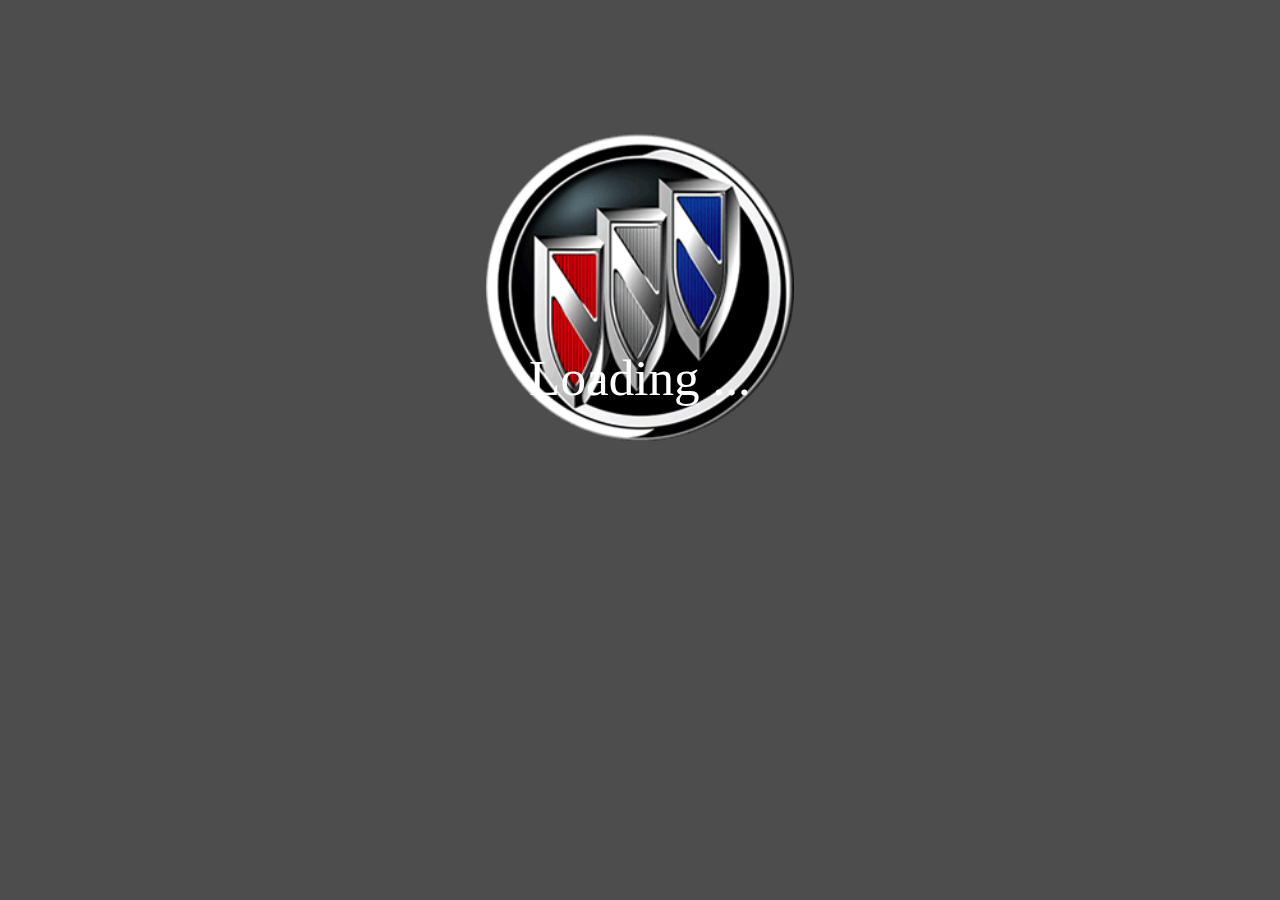
<file: 汽车广告/index.html>
<!DOCTYPE html>
<html>

	<head>
		<meta charset="UTF-8">
		<title></title>
		<meta name="viewport" content="width=device-width,initial-scale=1,minimum-scale=1,maximum-scale=1,user-scalable=no" />
		<script type="text/javascript">
			document.documentElement.style.fontSize = (document.documentElement.clientWidth / 750) * 100 + "px";
		</script>
		<link rel="stylesheet" type="text/css" href="css/p2.css" />
		<link rel="stylesheet" type="text/css" href="css/p1.css"/>
		<link rel="stylesheet" type="text/css" href="css/p1animation.css"/>
		<link rel="stylesheet" type="text/css" href="css/background.css"/>
		<link rel="stylesheet" type="text/css" href="css/effect.css"/>
	</head>

	<body ondragstart="return false">
		
		<div class="all1 page" id="index" >
			<img src="img/汽车/558a2177a3664e481a000113.png" id="logo1" />
			<div id="text1">
				<span>Loading</span>
				<span id="xiao">...</span>
			</div>
		</div>
		
		<div id="wrap" style="display: none;">
			<div id="background">
				
				<div class="page-first flexCenter">
					<img src="img/汽车/5588f7a2a3664ea8210003e1.jpg"/>
					<img src="img/汽车/5588f7a2a3664ea8210003e1.jpg"/>
					<img src="img/汽车/5588f7a2a3664ea8210003e1.jpg"/>
					<img src="img/汽车/5588f7a2a3664ea8210003e1.jpg "/>
				</div>
				<div class="page-first flexCenter">
					<img src="img/汽车/5588f7a2a3664ea8210003e1.jpg"/>
					<img src="img/汽车/5588f7a2a3664ea8210003e1.jpg"/>
					<img src="img/汽车/5588f7a2a3664ea8210003e1.jpg"/>
					<img src="img/汽车/5588f7a2a3664ea8210003e1.jpg "/>
				</div>
				<div class="page-first flexCenter">
					<img src="img/汽车/5588f7a2a3664ea8210003e1.jpg"/>
					<img src="img/汽车/5588f7a2a3664ea8210003e1.jpg"/>
					<img src="img/汽车/5588f7a2a3664ea8210003e1.jpg"/>
					<img src="img/汽车/5588f7a2a3664ea8210003e1.jpg "/>
				</div>
				<div class="page-first flexCenter">
					<img src="img/汽车/5588f7a2a3664ea8210003e1.jpg"/>
					<img src="img/汽车/5588f7a2a3664ea8210003e1.jpg"/>
					<img src="img/汽车/5588f7a2a3664ea8210003e1.jpg"/>
					<img src="img/汽车/5588f7a2a3664ea8210003e1.jpg "/>
				</div>
				<div class="page-first flexCenter">
					<img src="img/汽车/5588f7a2a3664ea8210003e1.jpg"/>
					<img src="img/汽车/5588f7a2a3664ea8210003e1.jpg"/>
					<img src="img/汽车/5588f7a2a3664ea8210003e1.jpg"/>
					<img src="img/汽车/5588f7a2a3664ea8210003e1.jpg "/>
				</div>
				<div class="page-first flexCenter">
					<img src="img/汽车/5588f7a2a3664ea8210003e1.jpg"/>
					<img src="img/汽车/5588f7a2a3664ea8210003e1.jpg"/>
					<img src="img/汽车/5588f7a2a3664ea8210003e1.jpg"/>
					<img src="img/汽车/5588f7a2a3664ea8210003e1.jpg "/>
				</div>
				<div class="page-first flexCenter">
					<img src="img/汽车/5588f7a2a3664ea8210003e1.jpg"/>
					<img src="img/汽车/5588f7a2a3664ea8210003e1.jpg"/>
					<img src="img/汽车/5588f7a2a3664ea8210003e1.jpg"/>
					<img src="img/汽车/5588f7a2a3664ea8210003e1.jpg "/>
				</div>
				
				<div id="text">
					<!--介绍-->
					<div id="text2">
						<p id="t1">
							<span>多10%</span>
							<span style="width: 0.15rem;display: inline-block;font-size: 0.3rem;">精神</span>
						</p>
						<p>别克昂科威</p>
						<p>全能中型SUV</p>
						<p></p>
						<p>掌上探索之旅</p>
					</div>
				</div>
				
			</div>
				
				
			<div id="all2" >
					
					<div id="page-sixth" class="page">
					
						<!--黑色背景-->
						<div id="blackbg" >
							<div id="end">
								<div id="dialog">
									<img src="img/汽车/55acbe10a3664e6d78000367.png" id="dialog1" />
									<p>多10%分享</p>
								</div>
								<div id="con">
									<p>多10%精神</p>
									<p>别克昂科威</p>
									<p>全能中型SUV</p>
									<p>全新问世</p>
								</div>
								<div id="car5">
									<img src="img/汽车/55acc5daa3664e8678000397.jpg"  />
									<img src="img/汽车/55acc710a3664e67780003d0.png" class="carFlash" id="carLeft"/>
									<img src="img/汽车/55acc710a3664e67780003d0.png" class="carFlash" id="carRight"/>
								</div>
								<div id="fot">
									<p></p>
									<p>预约试驾</p>
								</div>
							</div>
							<p id="one">真正的探索</p>
							<div id="two" >
								<p>从你启动他的那一刻</p>
							<p>才刚开始</p>
							</div>
						</div>
						<!--白色背景+文字-->
						<div id="whitebg">
							<p id="test">这里绝非终点</p>
						</div>
						
						<!--云层背景-->
						<div id="yun">
							<img src="img/汽车/55acc017a3664e6c78000380.png" id="yun1" class="maxIndex"/>
							<img src="img/汽车/55acc017a3664e6c78000380.png" id="yun2" class="maxIndex"/>
						</div>
						
					</div>
					
					<div id="page-fifth" class="page">
						<!--小车-->
						<img src="img/汽车/55acadbca3664e797800034e.png" id="car4" />
						<!--小车行驶背景-->
						<img src="img/汽车/55acb335a3664e6978000360.jpg" id="bg6" />
					</div>
					
					<div id="page-fourth" class="page">
						<!--小车经过的围栏-->
						<div id="weilan">
							<img src="img/汽车/55acabcda3664e73780002e7.png" class="weilan2" />
							<img src="img/汽车/55acabcda3664e73780002e7.png" class="weilan2" />
							<img src="img/汽车/55acabcda3664e73780002e7.png" class="weilan2" />
							<img src="img/汽车/55acabcda3664e73780002e7.png" class="weilan2" />
						</div>
					</div>
					
					<div id="page-third" class="page">
						<!--第二篇介绍-->
						<div id="show">
							<img src="img/汽车/55ac99cba3664e807800031d.jpg" id="lunzi" />
							<div id="page-cont">
								<img src="img/汽车/55acabcea3664e7e78000380.png" id="slider4" />
								
								<div id="writing4" class="write">
									<div>
										<p>19时十辐铝金轮毂</p>
										<p>领先同级的19时辐铝金运动轮毂，<br />极具视觉冲击力</p>
									</div>
								</div>
								
								<img src="img/汽车/55ac99cba3664e6078000339.jpg" / id="car3" />
								<img src="img/汽车/55acabcea3664e7e78000380.png" id="slider3" />
								
								<div id="writing3" class="write">
									<div>
										<p>展翼型HID感应大灯</p>
										<p>LED日间行车灯</p>
										<p>配备AFS随动转向功能及HBA智能远光灯功能，<br />提升行车安全</p>
									</div>
								</div>
								
								<img src="img/汽车/55ac99cca3664e8478000339.png" id="a55" />
							</div>
						</div>
						
					</div>
					<div id="page-second" class="page">
						<!--第一篇介绍-->
						<div id="interior">
							<div id="slider1">
								<img src="img/汽车/55acabcea3664e7e78000380.png" />
							</div>
							<div id="slider2">
								<img src="img/汽车/55acabcea3664e7e78000380.png" />
							</div>
							<div id="writing1">
								<p>360度环抱一体式座舱</p>
								<p>精心安排的车内设计，呈现以驾者<br />为中心的设计理念</p>
							</div>
							<div id="writing2">
								<p>舒适宽绰的乘坐空间</p>
								<p>同级首款配备后排座椅带滑动功能，<br /> 全平后排地板让昂科威成为
									<br /> 真正意义上的五座SUV
								</p>
							</div>
							<div id="picture">
								<img src="img/汽车/55ac99cca3664e7d780002e8.jpg" />
								<img src="img/汽车/55ac99cba3664e8578000300.jpg" />
								<div id="bg2"></div>
								<div id="bg3"></div>
							</div>
						</div>
						
					</div>
					<div id="page-first" class="page">
					</div>
			</div>
		</div>	
		
		<!--汽车-->
		<img src="img/汽车/5588f219a3664e9221000378.png" id="car2" style="display: none;" />
		<!-- 闪光flash -->
		<img src="img/汽车/55acb98ba3664e6878000352.png" id="flash"/>
		<!--箭头-->
		<img src="img/汽车/55aded8fa3664e83780004a3.png" id="narrow" class="narrow"/>
		
	</body>
	<script type="text/javascript" src="js/touch.js"></script>
	<script type="text/javascript" src="js/index.js"></script>
</html>
</file>
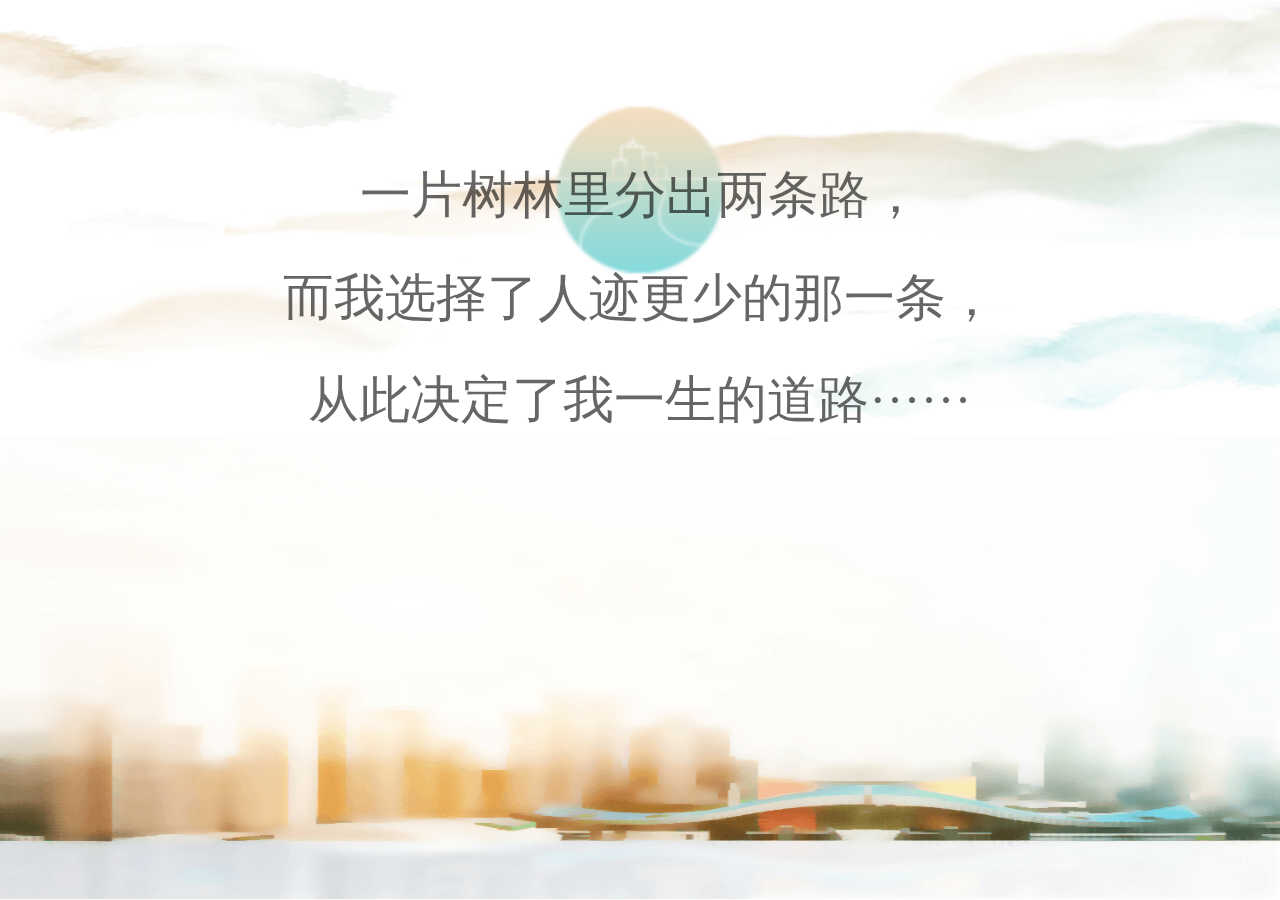
<file: 深圳/index.html>
<!DOCTYPE html>
<html>

	<head>
		<meta charset="utf-8" />
		<title></title>
		<meta name="viewport" content="width=device-width,initial-scale=1,minimum-scale=1,maximum-scale=1,user-scalable=no" />
		<script type="text/javascript">
			document.documentElement.style.fontSize = (document.documentElement.clientWidth / 750) * 100 + "px";
		</script>
		<title></title>
		<link rel="stylesheet" type="text/css" href="css/p1.css" />
		<link rel="stylesheet" type="text/css" href="css/p2.css" />
		<link rel="stylesheet" type="text/css" href="css/p3.css" />
		<link rel="stylesheet" type="text/css" href="css/p4.css" />
		<link rel="stylesheet" type="text/css" href="css/p5.css" />
		<link rel="stylesheet" type="text/css" href="css/p6.css" />
		<link rel="stylesheet" type="text/css" href="css/p7.css" />
		<link rel="stylesheet" type="text/css" href="css/effect.css">
		<link rel="stylesheet" type="text/css" href="css/all.css"/>
	</head>

	<body class="fadeIn">
		
		<section id="else">
			<audio autoplay="autoplay" id="bgm">
				<source src="music/背景音乐.mp3" type="audio/mp3" />				
			</audio>
			<!-- music -->
			<div id="music">
				<img src="img/else/open.png" alt="music">
			</div>
			
			<!-- 箭头 -->
			<div id="narrow">
				<img src="img/else/narrw.png" alt="" class="narrow">
			</div>
			
		</section>
		
		<!--第一张页面-->
		<div class="all1 page fadeIn" >
			<!--id=" "-->
			<img src="img/p1/1.png" id="bg" />
			<div id="test">
				<p class="fadeIn">一片树林里分出两条路，</p>
				<p class="fadeIn">而我选择了人迹更少的那一条，</p>
				<p class="fadeIn">从此决定了我一生的道路······</p>
			</div>
		</div>
		<!--第二张页面-->
		<div class="all2 page fadeIn"  style="display: none;">
			<div id="top">
				<p>脚踏实地 放歌鹏城</p>
				<p></p>
				<p>城市和您，让我们相互改变</p>
			</div>
			<img src="img/p2/3.png" id="yun" />
			<div id="photo">
				<img src="img/p2/59e59b9392b5797f3131d110.png" class="fadeInfite"/>
				<img src="img/p2/5c78e43b52fae13b4f5c86de.png" class="fadeInfite"/>
				<img src="img/p2/59e59b9392b5790320217a9f.png" class="fadeInfite"/>
			</div>
			<p id="sz">深圳市委组织部&nbsp;&nbsp;宣</p>
		</div>
		<!--第三张页面-->
		<div class="all3 page fadeIn" style="display: none;">
			<div id="lan">
				<p class="la1">人生芳华，随风似梦。</p>
				<p class="la2">昨天，今天，明天，</p>
				<p class="la3">宁静之后重归宁静。</p>
				<p class="la4">于文献、图表、数据和仪器的环绕中，</p>
				<p class="la5">您是否记得，</p>
				<p class="la6">那弥漫在市井的烟火气息？</p>
			</div>
			<img src="img/p3/7.png" id="fly" />
			<img src="img/p3/5.png" id="p3" />
			<img src="img/p3/top.png" class="sildeOut-top clound-positon coloud-top"/>
			<img src="img/p3/small.png" class="sildeOut-small clound-positon coloud-small"/>
		</div>
		<!--第四张页面--> 
		<div class="all4 page fadeIn"  style="display: none;">
			<div class="lan4">
				<p class="an1">四季轮换。而生机常在</p>
				<p class="an2">改革开放的事业</p>
				<p class="an3">不靠本本，不靠荫庇，</p>
				<p class="an4">我们凭双手双脚，躬耕而行，</p>
				<p class="an5">这座富于理想的新兴城市。</p>
			</div>
			<img src="img/p3/5.png" class="an6" />
			<div id="star">
				<img src="img/p4/01.png" class="star-position fadeInfite"/>
				<img src="img/p4/02.png" class="star-position fadeInfite"/>
				<img src="img/p4/03.png" class="star-position fadeInfite"/>
			</div>
		</div>
		<!--第五张页面-->
		<div class="all5 page fadeIn"  style="display: none;">
			<div class="lan5">
				<p id="a1">我们已经证明自己，</p>
				<p id="a2">但生命价值的另一种渴望，</p>
				<p id="a3">仍然未息，</p>
				<p id="a4">让我们相互改变吧！</p>
				<p id="a5">最好的深圳于最好的您，</p>
				<p id="a6">还没有到来。</p>
			</div>
			<div id="sg">
				<img src="img/p5/33 (1).png" id="sg51" />
				<img src="img/p5/44.png" id="sg52" />
			</div>
			<img src="img/p5/33 (2).png" id="a7" class="rotatePY"/>
		</div>
		<!--第六张页面-->
		<div class="all6 page fadeIn"  style="display: none;">
			<div class="lan6">
				<p class="ln1">再一次出发，从象牙塔开始，</p>
				<p class="ln2">走进街道，走近市民，走向实践。</p>
				<p class="ln3">用另一种创造，</p>
				<p class="ln4">让更多人，</p>
				<p class="ln5">可以面朝大海，春暖花开。</p>
			</div>
			<img src="img/p6/鸟.png" id="p7" />
			<img src="img/p6/55.png" id="p6" />
			<div>
				<img src="img/p6/sun.png" id="sun" class="clound-positon breath"/>
				<img src="img/p6/litte.png" class="clound-positon sildeOut-t coloud-01"/>
				<img src="img/p6/litte2.png" class="clound-positon sildeOut-s coloud-02"/>
			</div>
		</div>
		<!--第七张页面-->
		<div class="all7 page fadeIn"  style="display: none;">
			<div id="inner-seven" class="fadeIn">
				<div id="top7">
					<p class="op1">人生因担荷而变得充实，</p>
					<p class="op2">城市因创造而日趋美好。</p>
					<p class="op3">因为有梦，所以改变。</p>
					<p class="op4">请向前一步，</p>
					<p class="op5">深圳邀您，共赢未来。</p>
				</div>
				<div id="co71">
					<p>You can shine again.Let's try something new.</p>
				</div>
				<div id="con7">
					<p>深圳市选拔70名左右</p>
					<p>紧缺专业人才到基层任处级干部</p>
				</div>
				<div id="fot7">
					<img src="img/p7/222.png" id="f71" />
					<img src="img/p7/111.png" id="f72" />
				</div>
			</div>
		</div>
	</body>
	<script type="text/javascript" src="js/touch.js"></script>
	<script type="text/javascript" src="js/index.js"></script>
</html>
</file>
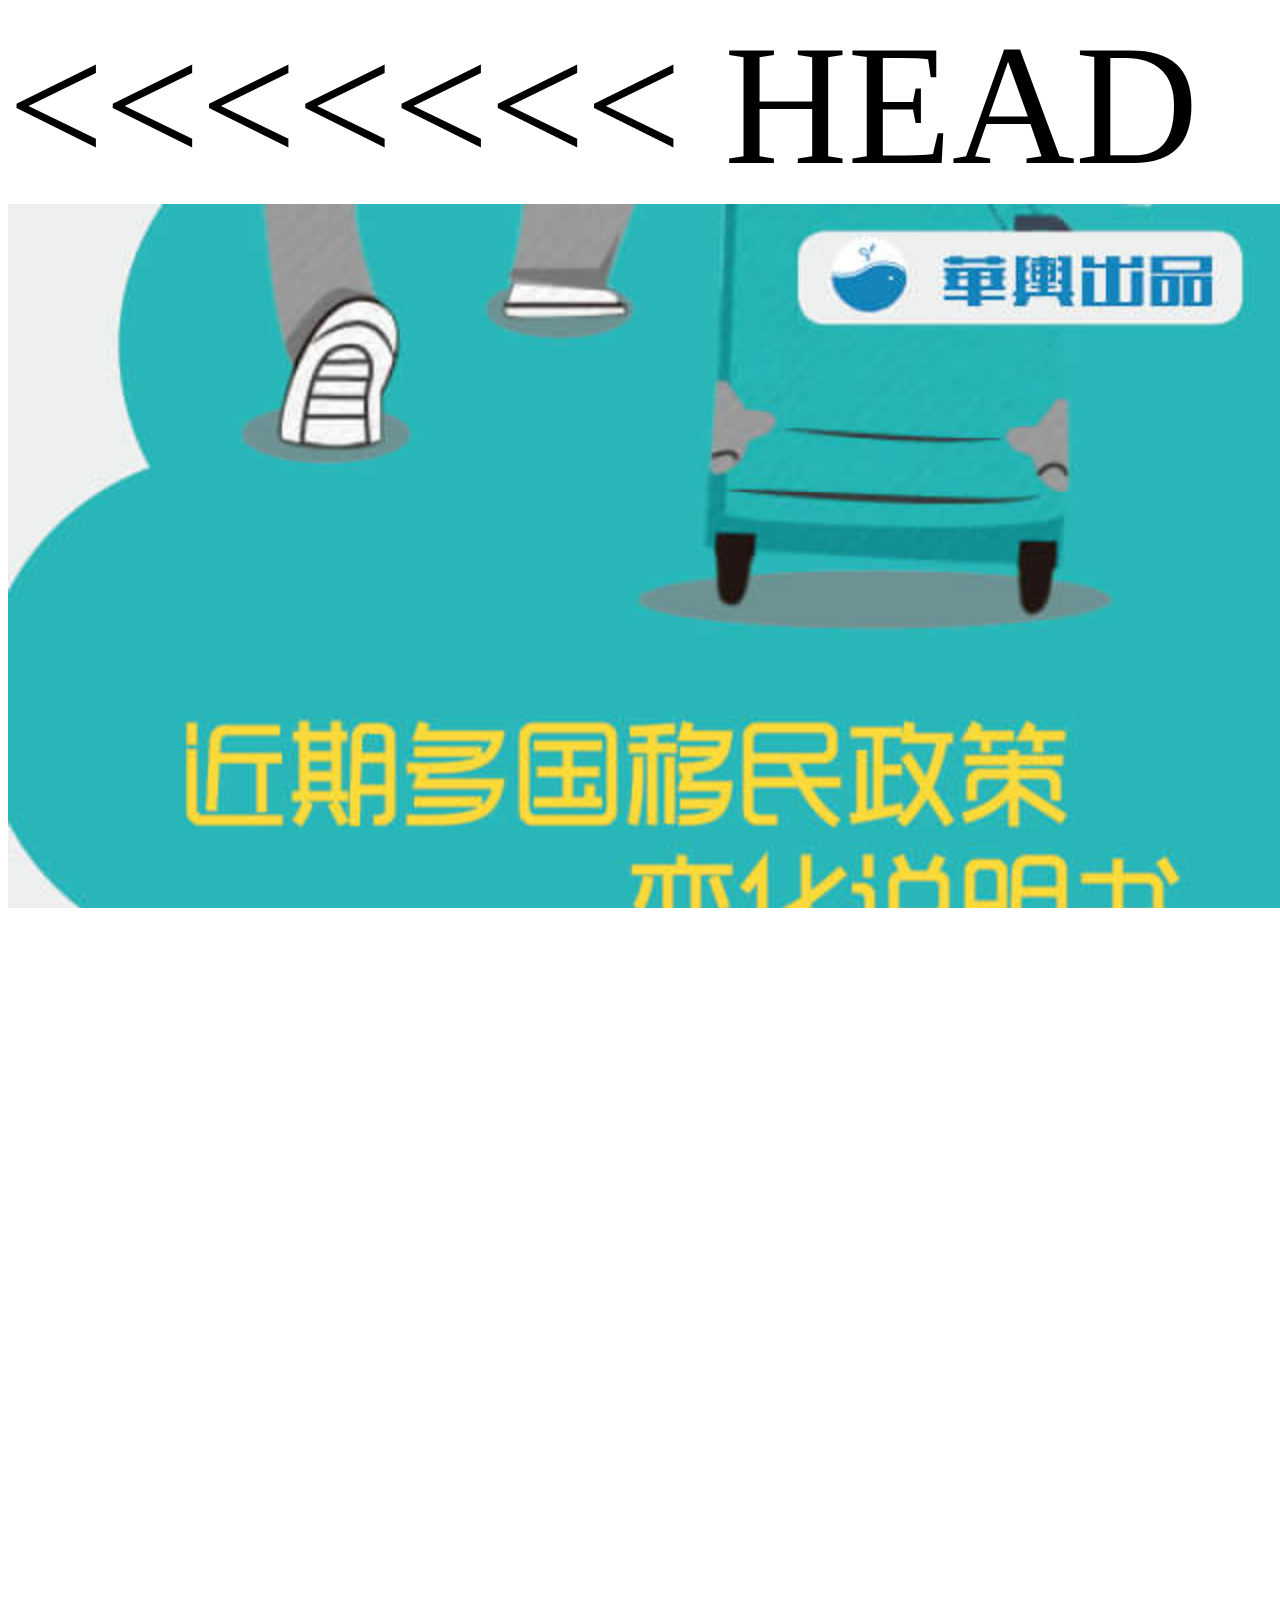
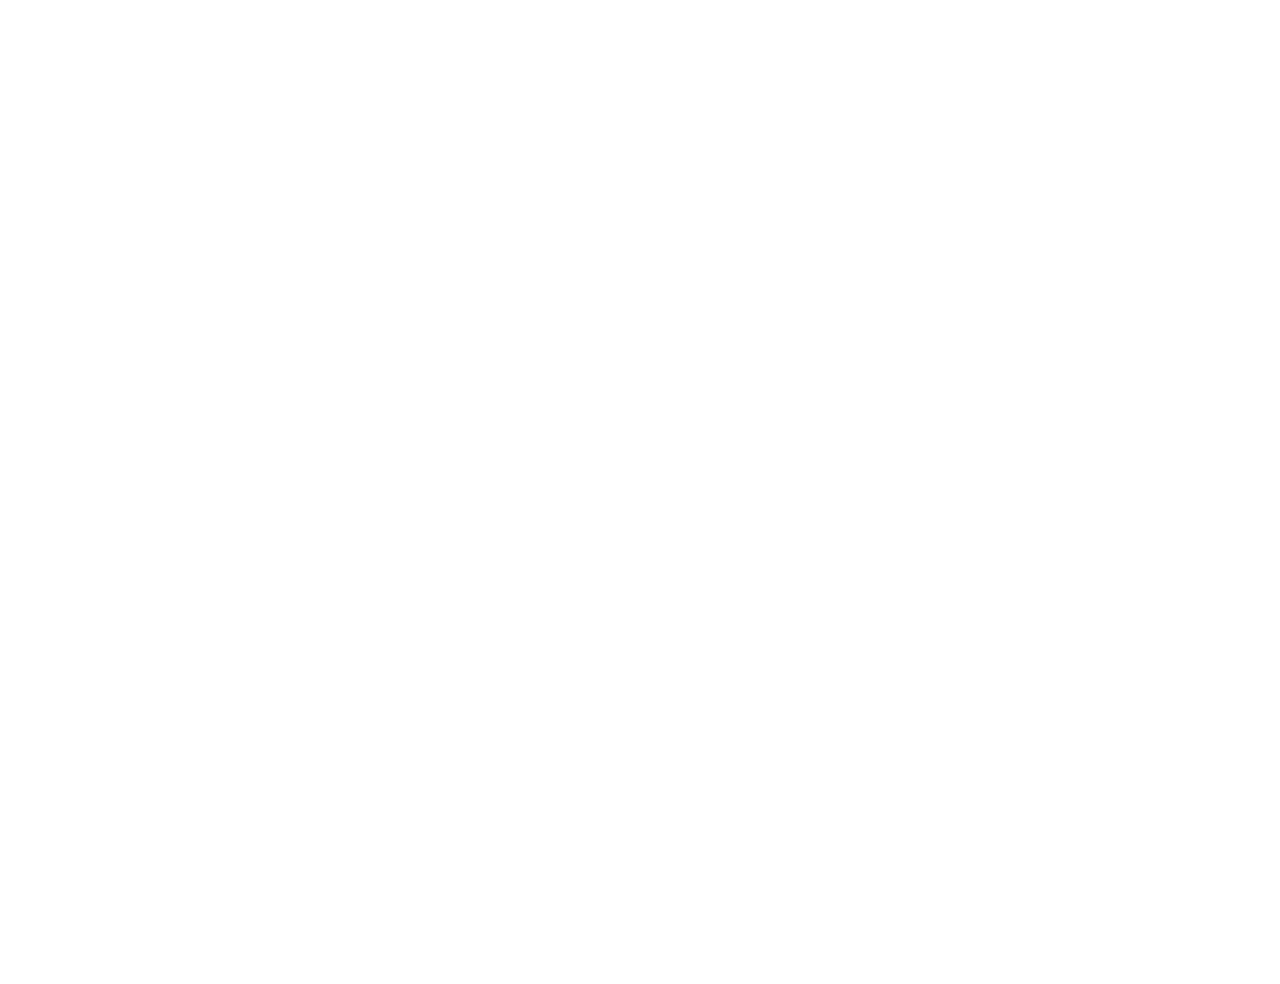
<file: 移民政策/index.html>
<<<<<<< HEAD
<html>
	<head>
		<meta name="viewport" content="width=device-width,initial-scale=1,minimum-scale=1,maximum-scale=1,user-scalable=no" />
		<meta charset="UTF-8"/>	
		<title>移民政策</title>
		<script type="text/javascript">
			document.documentElement.style.fontSize = `${ (document.documentElement.clientWidth/750)*100 }px`
		</script>
		<link rel="stylesheet" type="text/css" href="css/effect.css"/>
		<link rel="stylesheet" type="text/css" href="css/index.css"/>
	</head>
	<body>
		
		<div id="wrap">
			
			<div id="bg">
				<img src="img/591e56bd92b5797ad91b76ab.jpg"/>
				<!--手指集合开始-->
				<div id="handSet">
					
					<div class="hand" data-index="0" onclick="openDetail(this)">
						<img src="img/591cf88792b57979c02b4037.png" class="scaleCircle"/>
						<img src="img/591cf88892b5796c7f7aed44.png" class="handTopBto"/>
					</div>	
					
					<div class="hand" data-index="1" onclick="openDetail(this)">
						<img src="img/591cf88792b57979c02b4037.png" class="scaleCircle"/>
						<img src="img/591cf88892b5796c7f7aed44.png" class="handTopBto"/>
					</div>	
					
					<div class="hand" data-index="2" onclick="openDetail(this)">
						<img src="img/591cf88792b57979c02b4037.png" class="scaleCircle"/>
						<img src="img/591cf88892b5796c7f7aed44.png" class="handTopBto"/>
					</div>	
					
					<div class="hand" data-index="3" onclick="openDetail(this)">
						<img src="img/591cf88792b57979c02b4037.png" class="scaleCircle"/>
						<img src="img/591cf88892b5796c7f7aed44.png" class="handTopBto"/>
					</div>	
					
					<div class="hand" data-index="4" onclick="openDetail(this)">
						<img src="img/591cf88792b57979c02b4037.png" class="scaleCircle"/>
						<img src="img/591cf88892b5796c7f7aed44.png" class="handTopBto"/>
					</div>	
					
					<div class="hand" data-index="5" onclick="openDetail(this)">
						<img src="img/591cf88792b57979c02b4037.png" class="scaleCircle"/>
						<img src="img/591cf88892b5796c7f7aed44.png" class="handTopBto"/>
					</div>	
					
					<div class="hand" data-index="6" onclick="openDetail(this)">
						<img src="img/591cf88792b57979c02b4037.png" class="scaleCircle"/>
						<img src="img/591cf88892b5796c7f7aed44.png" class="handTopBto"/>
					</div>	
				</div>
				<!--手指集合结束-->
				
				<!--信息框框开始-->
				<div id="informationSet">
					<div id="leftBlock">
						<img src="img/591cf88692b5796f5201b609.png"  class="poabsolute left"/>
						<div id="left">
							<p>两年期</p>
							<p>签证</p>
							<p>申请要求</p>
						</div>					
					</div>
					<img src="img/591cf88792b5796d321dc078.png"  class="poabsolute center"/>
					<div id="center">
						<p>申请条件</p>
					</div>
					<div id="rightBlock">
						<img src="img/591cf88692b5796d76106f14.png"  class="poabsolute right"/>
						<div id="right">
							<p>四年期</p>
							<p>签证</p>
							<p>申请要求</p>
						</div>
					</div>
				</div>
				<!--信息框框结束-->
				
				<!--弹出框开始-->
				<div id="detail">
					<img src="img/591cf88692b5796e443d6a24.png" onclick="closeWindow(this)"/>
					<img src="img/591d4f9c92b5797a760fd3b1.jpg" onclick="closeWindow(this)"/>
					<img src="img/591d500892b5797a4c0f0ac1.jpg" onclick="closeWindow(this)"/>
					<img src="img/591cf88792b5796e592b85b4.png" onclick="closeWindow(this)"/>
					<img src="img/591cf88892b5796d197354d1.png" onclick="closeWindow(this)"/>
					<img src="img/591cf88792b579716641a160.png" onclick="closeWindow(this)"/>
					<img src="img/591cf88892b5791f5b58bea8.png" onclick="closeWindow(this)"/>
				</div>
				<!--弹出框结束-->
				
			</div>
			
			
			
		</div>
		
	</body>
	<script type="text/javascript" src="js/index.js"></script>
=======
<html>
	<head>
		<meta name="viewport" content="width=device-width,initial-scale=1,minimum-scale=1,maximum-scale=1,user-scalable=no" />
		<meta charset="UTF-8"/>	
		<title>移民政策</title>
		<script type="text/javascript">
			document.documentElement.style.fontSize = `${ (document.documentElement.clientWidth/750)*100 }px`
		</script>
		<link rel="stylesheet" type="text/css" href="css/effect.css"/>
		<link rel="stylesheet" type="text/css" href="css/index.css"/>
	</head>
	<body>
		
		<div id="wrap">
			
			<div id="bg">
				<img src="img/591e56bd92b5797ad91b76ab.jpg"/>
				<!--手指集合开始-->
				<div id="handSet">
					
					<div class="hand" data-index="0" onclick="openDetail(this)">
						<img src="img/591cf88792b57979c02b4037.png" class="scaleCircle"/>
						<img src="img/591cf88892b5796c7f7aed44.png" class="handTopBto"/>
					</div>	
					
					<div class="hand" data-index="1" onclick="openDetail(this)">
						<img src="img/591cf88792b57979c02b4037.png" class="scaleCircle"/>
						<img src="img/591cf88892b5796c7f7aed44.png" class="handTopBto"/>
					</div>	
					
					<div class="hand" data-index="2" onclick="openDetail(this)">
						<img src="img/591cf88792b57979c02b4037.png" class="scaleCircle"/>
						<img src="img/591cf88892b5796c7f7aed44.png" class="handTopBto"/>
					</div>	
					
					<div class="hand" data-index="3" onclick="openDetail(this)">
						<img src="img/591cf88792b57979c02b4037.png" class="scaleCircle"/>
						<img src="img/591cf88892b5796c7f7aed44.png" class="handTopBto"/>
					</div>	
					
					<div class="hand" data-index="4" onclick="openDetail(this)">
						<img src="img/591cf88792b57979c02b4037.png" class="scaleCircle"/>
						<img src="img/591cf88892b5796c7f7aed44.png" class="handTopBto"/>
					</div>	
					
					<div class="hand" data-index="5" onclick="openDetail(this)">
						<img src="img/591cf88792b57979c02b4037.png" class="scaleCircle"/>
						<img src="img/591cf88892b5796c7f7aed44.png" class="handTopBto"/>
					</div>	
					
					<div class="hand" data-index="6" onclick="openDetail(this)">
						<img src="img/591cf88792b57979c02b4037.png" class="scaleCircle"/>
						<img src="img/591cf88892b5796c7f7aed44.png" class="handTopBto"/>
					</div>	
				</div>
				<!--手指集合结束-->
				
				<!--信息框框开始-->
				<div id="informationSet">
					<div id="leftBlock">
						<img src="img/591cf88692b5796f5201b609.png"  class="poabsolute left"/>
						<div id="left">
							<p>两年期</p>
							<p>签证</p>
							<p>申请要求</p>
						</div>					
					</div>
					<img src="img/591cf88792b5796d321dc078.png"  class="poabsolute center"/>
					<div id="center">
						<p>申请条件</p>
					</div>
					<div id="rightBlock">
						<img src="img/591cf88692b5796d76106f14.png"  class="poabsolute right"/>
						<div id="right">
							<p>四年期</p>
							<p>签证</p>
							<p>申请要求</p>
						</div>
					</div>
				</div>
				<!--信息框框结束-->
				
				<!--弹出框开始-->
				<div id="detail">
					<img src="img/591cf88692b5796e443d6a24.png" onclick="closeWindow(this)"/>
					<img src="img/591d4f9c92b5797a760fd3b1.jpg" onclick="closeWindow(this)"/>
					<img src="img/591d500892b5797a4c0f0ac1.jpg" onclick="closeWindow(this)"/>
					<img src="img/591cf88792b5796e592b85b4.png" onclick="closeWindow(this)"/>
					<img src="img/591cf88892b5796d197354d1.png" onclick="closeWindow(this)"/>
					<img src="img/591cf88792b579716641a160.png" onclick="closeWindow(this)"/>
					<img src="img/591cf88892b5791f5b58bea8.png" onclick="closeWindow(this)"/>
				</div>
				<!--弹出框结束-->
				
			</div>
			
			
			
		</div>
		
	</body>
	<script type="text/javascript" src="js/index.js"></script>
>>>>>>> 27e69e571489a82df6893b7181c1785ed566bacd
</html>
</file>
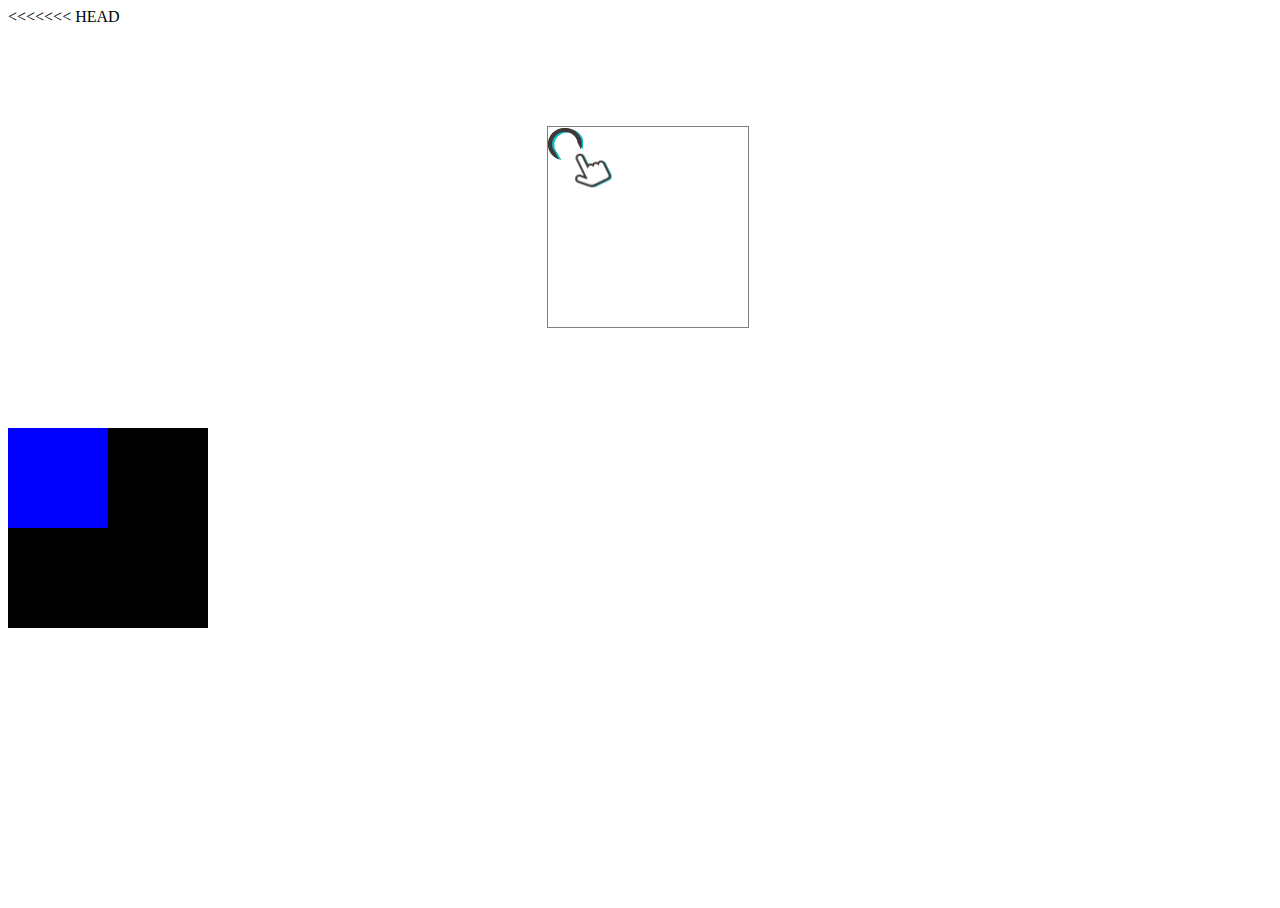
<file: 移民政策/index02.html>
<html>
	<head>
		<meta name="viewport" content="width=device-width,initial-scale=1,minimum-scale=1,maximum-scale=1,user-scalable=no" />
		<meta charset="UTF-8"/>	
		<title>移民政策</title>
<<<<<<< HEAD
		<script type="text/javascript">
			document.documentElement.style.fontSize = `${ (document.documentElement.clientWidth/750)*100 }px`
=======
		<script type="text/javascript">
			document.documentElement.style.fontSize = `${ (document.documentElement.clientWidth/750)*100 }px`
>>>>>>> 27e69e571489a82df6893b7181c1785ed566bacd
		</script>
		<link rel="stylesheet" type="text/css" href="css/effect.css"/>
		<link rel="stylesheet" type="text/css" href="css/index.css"/>
		<style type="text/css">
			#effect{
				border: 1px solid gray;
				height: 200px;
				width: 200px;
				position:relative;
				margin: 100px auto 100px auto;
			}
			.po{
				position: absolute;
			}
			.circle{
				top: 0px;
				left: 0px;
			}
			.hand{
				top: 10px;
				left: 9px;
			}
			#box{
				height: 200px;
				width: 200px;
				background: black;
				position: absolute;
			}
			#box>div{
				height: 100px;
				width: 100px;
				background: blue;
				position: absolute;
				top: 0px;
				left: 0px;
			}
		</style>
	</head>
	<body>
		<div id="effect">
			<img src="img/591cf88792b57979c02b4037.png" class="circle po scaleCircle"/>
			<img src="img/591cf88892b5796c7f7aed44.png" class="hand po handTopBto"/>
		</div>
		<div id="box">
			
			<div></div>
			
		</div>
		
	</body>
	
	<script type="text/javascript">

		let reg = /active/ig;
		let str = "someTHing active";

	</script>
	
</html>
</file>
<file: css/index.css>
html,body,div,h2,img,p,a{
	margin: 0;
	padding: 0;
}
html,body{
	height: 100%;
	width: 100%;
}
#wrap{
	width: 100%;
	height: 100%;
	box-sizing: border-box;
}
#wrap>h2{
	font-size: 0.4rem;
	text-align: center;
	padding-top: 1rem;
}
#wrap-inner{
	display: flex;
	flex-direction: column;
	align-items: center;
}
.wrap-card{
	height: 100%;
	width: 100%;
	overflow: hidden;
	position: relative;
}
#wrap-inner>a{
	display: block;
	height: 100px;
	overflow: hidden;
	width: 94%;
	border-radius: 5px;
	box-shadow: 0px 0px 2px gray;
	margin: 10px 0px;
	color:black;
	background:#9e9e9e;
}
.wrap-card>img{
	transform: translateX(-70px) translateY(-347px) scaleY(.5);
}
.wrap-card>p{
	height: 100%;
	width: 100%;
	background: white;
	display: flex;
	justify-content: center;
	align-items: center;
	position: absolute;
	top: 0px;
	left: 0px;
	font-size: 20px;
	font-weight: bold;
	opacity: .5;
}
</file>
<file: 七七事变/css/p1.css>
*{
	margin: 0px;
	padding: 0px;
}
body,html,.page-one{
	width: 100%;
	height: 100%;
}
.all1{
	width: 100%;
	height: 100%;
	background: url(../img/595b215592b5790bd3345b99.jpg) no-repeat;
	background-size: 100% 100%;
	display: flex;
	flex-flow: column;
	align-items: center;
	justify-content: center;
}
 .all1 #con{
	text-align: center;
	position: relative;
	top: -10%;
}
#time{
	color: #571010;
    font-family: 华文新魏;s
    font-weight: bold;
    margin-bottom: 5%;
    font-size: 1rem;
    letter-spacing: 0.05rem;
}
#time span{
	font-size: 1.15rem;
}
#gd{
    width: 5.5rem;
    height: 0.16rem;
    background-color: #515151;
    box-shadow: 1px 2px 1px 0px;
}
#gdt{
	width: 0%;
	height: 100%;
	background-color: black;
}
#gdt{
	animation: gdt 1.5s 1s linear forwards;
}
 @keyframes gdt{
 	10%{width: 0%; opacity: 1;}
 	40%{width: 40%; opacity: 1;}
 	80%{width: 80%; opacity: 1;}
 	100%{width: 100%; opacity: 1;}
 }
</file>
<file: 七七事变/css/p2.css>
.page-two {
	width: 100%;
	height: 100%;
	overflow: hidden;
	position: relative;
}

#picture {
	position: relative;
	left: -47%;
}

#picture img:nth-child(1) {
	width: 15.09rem;
	margin-top: -7%;
}

#picture img:nth-child(2) {
	width: 15.26rem;
	position: absolute;
	left: -27%;
	top: 39%;
}

#picture img:nth-child(3) {
	width: 13.8rem;
	position: absolute;
	top: 46%;
	left:18%;
}

#con1 {
	position: absolute;
	width: 5rem;
	left: 15%;
	top: 8%;
	opacity: 0.9;
}

#con2 {
	position: absolute;
	width: 6.5rem;
	left: 4%;
	top: 40%;
	opacity: 0.7;
	opacity: 0.8;
}

#fot {
	position: absolute;
	width: 0.85rem;
	height: 0.85rem;
	font-size: 0.26em;
	background-color: rgba(219, 37, 37, 0.4);
	text-align: center;
	color: white;
	left: 44%;
	transform: rotate(45deg);
	top: 79%;
	letter-spacing: 0.08rem;
}

#fot span {
	transform: rotate(-48deg);
	display: block;
	position: relative;
	left: -7%;
	opacity: 1;
	top: 15%;
}

#bg {
	transform: rotate(14deg);
	width: 0.3rem;
	position: relative;
	left: 28%;
	margin-top: 17%;
}

#bot2 {
	position: absolute;
	left: 44%;
	top: 94%;
	width: 0.8rem;
	opacity: 0.6;
}


/*动画*/

#bg {
	animation: bg1 4s linear infinite;
}

@keyframes bg1 {
	0% {
		opacity: 0;
	}
	50% {
		opacity: 1;
	}
	100% {
		opacity: 0;
	}
}

#bot2,#bot {
	animation: fot 2s 1s linear infinite;
}

@keyframes fot {
	0% {
		opacity: 0.6;
		transform: translateY(0.1rem);
	}
	100% {
		opacity: 0;
		transform: translateY(-0.1rem)
	}
}
</file>
<file: 七七事变/css/p3.css>
.page-three{
	width: 100%;
	height: 100%;
	overflow: hidden;
}
.all3{
	position: relative;
}
.all3 img{
	width: 14rem;
	position: relative;
	left: -28%;
}
#con3{
    text-align: center;
    color: white;
    font-size: 0.32rem;
    letter-spacing: 0.03rem;
    position: absolute;
    top: 59%;
    left: 20%;
    opacity: 0.8;
}
#con3 p:nth-child(1){
	color: rgba(255,0,0,0.6);
	font-size: 0.8rem;
}
#bot {
	position: absolute;
	left: 44%;
	top: 88%;
	width: 0.8rem;
	opacity: 0.6;
}
</file>
<file: 七七事变/css/p4.css>
}
.page-four{
	width: 100%;
	height: 100%;
	overflow: hidden;
}
.all4{
	position: relative;
}
.all4 img{
	width: 14rem;
	position: relative;
	left: -28%;
}
#con4{
    text-align: center;
    color: white;
    font-size: 0.3rem;
    letter-spacing: 0.05rem;
    position: absolute;
    top: 9%;
    left: 13%;
    opacity: 0.8;
}
#con4 p:nth-child(1){
	font-size: 0.8rem;
}
</file>
<file: 七七事变/css/p5.css>
.page-five{
	width: 100%;
	height: 100%;
	overflow: hidden;
}
.all5{
	position: relative;
}
.all5 img{
	width: 14rem;
	position: relative;
	left: -32%;
}
#con5{
    text-align: center;
    color: white;
    font-size: 0.32rem;
    letter-spacing: 0.05rem;
    position: absolute;
    top: 9%;
    left: 20%;
    opacity: 0.8;
}
#con5 p:nth-child(1){
	font-size: 0.8rem;
	font-weight: bold;
	font-family: 新宋体;
}
</file>
<file: 七七事变/css/p6.css>
.page-six{
	width: 100%;
	height: 100%;
	overflow: hidden;
}
.all6{
	position: relative;
}
.all6 img{
	width: 14rem;
	position: relative;
	left: -32%;
}
#con6{
    text-align: center;
    color: white;
    font-size: 0.32rem;
    letter-spacing: 0.05rem;
    position: absolute;
    top: 9%;
    left: 20%;
    opacity: 0.8;
}
#con6 p:nth-child(1){
	font-size: 1rem;
	font-weight: bold;
	font-family: 华文中宋;
	color: rgba(255,0,0,0.8);
	    transform: skewX(-7deg);
}
</file>
<file: 七七事变/css/p7.css>
.page-seven {
	width: 100%;
	height: 100%;
	overflow: hidden;
}

.all7 {
	position: relative;
}

.all7 img {
	width: 14rem;
	position: relative;
	left: -42%;
}

#con7 {
	text-align: center;
	color: white;
	font-size: 0.32rem;
	letter-spacing: 0.05rem;
	position: absolute;
	top: 28%;
	left: 20%;
	opacity: 0.8;
}

#con7 p:nth-child(1) {
	font-size: 1rem;
	font-weight: bold;
	font-family: 华文中宋;
	transform: skewX(-7deg);
}

#bg7{
	position: absolute;
	top: 0%;
	width: 100%;
	height: 14rem;
	background-color: rgba(0,0,0,0.2);
}
</file>
<file: 七七事变/css/p8.css>
.page-eight {
	width: 100%;
	height: 100%;
	overflow: hidden;
}

.all8 {
	position: relative;
}

.all8 img {
	width: 14rem;
	position: relative;
	left: -42%;
}

#con8 {
	text-align: center;
	color: white;
	font-size: 0.32rem;
	letter-spacing: 0.05rem;
	position: absolute;
	top: 7%;
	left: 14%;
}

#con8 p:nth-child(1) {
	font-size: 1rem;
	font-weight: bold;
	font-family: 华文中宋;
	transform: skewX(-7deg);
}

#bg8{
	position: absolute;
	top: 0%;
	width: 100%;
	height: 14rem;
	background-color: rgba(0,0,0,0.2);
}
</file>
<file: 七七事变/css/p9.css>
.page-nine {
	width: 100%;
	height: 100%;
	overflow: hidden;
}

.all9 {
	position: relative;
}

.all9 img {
	width: 14rem;
	position: relative;
	left: -42%;
}

#con9 {
    text-align: center;
    color: white;
    font-size: 0.32rem;
    letter-spacing: 0.03rem;
    position: absolute;
    top: 52%;
    left: 3%;
}

#con9 p:nth-child(1) {
	font-size: 1rem;
	font-weight: bold;
	font-family: 华文中宋;
	transform: skewX(-7deg);
}

#bg9{
	position: absolute;
	top: 0%;
	width: 100%;
	height: 14rem;
	background-color: rgba(0,0,0,0.2);
}
</file>
<file: 七七事变/css/p10.css>
.page-ten {
	width: 100%;
	height: 100%;
	overflow: hidden;
}

.all10 {
	position: relative;
}

.all10 img {
	width: 14rem;
	position: relative;
	left: -42%;
}

#con10 {
    text-align: center;
    color: white;
    font-size: 0.32rem;
    letter-spacing: 0.05rem;
    position: absolute;
    top: 29%;
    left: 10%;
    opacity: 0.9;
}

#con10 p:nth-child(1) {
	font-size: 1rem;
	font-weight: bold;
	font-family: 华文中宋;
	transform: skewX(-7deg);
}

#bg10{
	position: absolute;
	top: 0%;
	width: 100%;
	height: 14rem;
	background-color: rgba(0,0,0,0.3);
}
</file>
<file: 七七事变/css/p11.css>
.page-eleven {
	width: 100%;
	height: 100%;
	overflow: hidden;
}

.all11 {
	position: relative;
}

.all11 img {
	width: 13.4rem;
	position: relative;
	left: -31%;
}

#con11 {
	text-align: center;
	color: white;
	font-size: 0.32rem;
	letter-spacing: 0.05rem;
	position: absolute;
	top: 7%;
	left: 16%;
	opacity: 0.9;
}

#con11 p:nth-child(1) {
	font-size: 1rem;
	font-weight: bold;
	font-family: 华文中宋;
	transform: skewX(-7deg);
}


#bg11 {
	position: absolute;
	top: 0%;
	width: 100%;
	height: 14rem;
	background-color: rgba(0, 0, 0, 0.3);
}
</file>
<file: 七七事变/css/p12.css>
.page-twelve {
	width: 100%;
	height: 100%;
	overflow: hidden;
}

.all12 {
	position: relative;
}

.all12 img {
	width: 13.4rem;
	position: relative;
	left: -37%;
}

#con12 {
	text-align: center;
	color: white;
	font-size: 0.32rem;
	letter-spacing: 0.05rem;
	position: absolute;
	top: 31%;
	left: 11%;
	opacity: 0.9;
}

#con12 p:nth-child(1) {
	font-size: 1rem;
	font-weight: bold;
	font-family: 华文中宋;
	transform: skewX(-7deg);
}

#bg12 {
	position: absolute;
	top: 0%;
	width: 100%;
	height: 14rem;
	background-color: rgba(0, 0, 0, 0.3);
}
</file>
<file: 七七事变/css/p13.css>
.page-thirteen {
	width: 100%;
	height: 100%;
	overflow: hidden;
}

.all13 {
	position: relative;
}

.all13 img {
	width: 16rem;
	position: relative;
	left: -53%;
}

#con13 {
	text-align: center;
	color: white;
	font-size: 0.32rem;
	letter-spacing: 0.05rem;
	position: absolute;
	top: 31%;
	left: 11%;
	opacity: 0.8;
}

#con13 p:nth-child(1) {
	font-size: 1rem;
	font-weight: bold;
	font-family: 华文中宋;
	transform: skewX(-7deg);
	color: rgba(255,0,0,1);
}

#bg13 {
	position: absolute;
	top: 0%;
	width: 100%;
	height: 14rem;
	background-color: rgba(0, 0, 0, 0.3);
}
</file>
<file: 七七事变/css/p14.css>
.page-fourteen {
	width: 100%;
	height: 100%;
	overflow: hidden;
}

.all14 {
	position: relative;
}

.all14 img {
	width: 20rem;
	position: relative;
	left: -69%;
}

#con14 {
	text-align: center;
	color: white;
	font-size: 0.32rem;
	letter-spacing: 0.05rem;
	position: absolute;
	top: 19%;
	left: 7%;
	opacity: 0.8;
}

#con14 p:nth-child(1) {
	font-size: 1rem;
	font-weight: bold;
	font-family: 华文中宋;
	transform: skewX(-7deg);
}

#bg14 {
	position: absolute;
	top: 0%;
	width: 100%;
	height: 14rem;
	background-color: rgba(0, 0, 0, 0.3);
}
</file>
<file: 七七事变/css/p15.css>
.page-fifteen {
	width: 100%;
	height: 100%;
	overflow: hidden;
}

.all15 {
	position: relative;
}
.all15 img:nth-child(1) {
	width: 11rem;
	position: relative;
	left: -24%;
}
.all15 img:nth-child(2) {
    width: 9rem;
    position: absolute;
    left: -12%;
    top: 4%;
    opacity: 0.8;
}
.all15 img:nth-child(3) {
top: 19%;
    width: 9rem;
    position: absolute;
    left: -7%;
}
</file>
<file: 七七事变/css/effect.css>
.fadeIn{
	animation: fadeIn 0.5s linear forwards;
}
@keyframes fadeIn{
	from{ opacity: .5; }
	to{ opacity: 1; }
}
</file>
<file: 党代会/css/index.css>
*{
	padding: 0;
	margin: 0;
}
html,body{
	height: 100%;
	width: 100%;
	overflow: hidden;
}
#page-one{
	height: 100%;
    width: 100%;
    background: #ff2931;
}
#page-one>img{
    width: 4rem;
    margin: auto;
    display: block;
    padding-top: 25%;
}
#pro{
	background: white;
	height: 2px;
	width: 20%;
	overflow: hidden;
	margin: auto;
}
#pro>p{
	height: 100%;
	width: 100%;
	background: yellow;
	transform: translateX(-100%);
}

#wrap{
	height: 100%;
	width: 100%;
	overflow-y: auto;
	overflow-x: hidden;
}
#wrap::-webkit-scrollbar{
	width: 0px;
}
#wrap-one{
	 position: relative;
}
#wrap-one>img:nth-of-type(1){
	width: 100%;
	height: 100%;
}
#wrap-elseAll{
	background: rgba(158, 158, 158,0.2);
	position: relative;
}
#longPic{
	width: 100%;
}
#insertPic>img{
	position: absolute;
	transform: scale(.9);
	opacity: 0;
}
#insertPic>img:nth-of-type(1){
    top: 2.5%;
    left: 61%;
    width: 2.86rem;
}
#insertPic>img:nth-of-type(2){
    top: 7.9%;
    left: 65%;
    width: 2.35rem;
}
#insertPic>img:nth-of-type(3){
    top: 11%;
    left: 38%;
    width: 4.69rem;
}
#insertPic>img:nth-of-type(4){
    top: 13.8%;
    left: 51%;
    width: 3.95rem;
}
#insertPic>img:nth-of-type(5){
    top: 16.6%;
    left: 40%;
    width: 4.5rem;
}
#insertPic>img:nth-of-type(6){
    top: 20.1%;
    left: 4%;
    width: 1.8rem;
}
#insertPic>img:nth-of-type(7){
    top: 23.73%;
    left: 42%;
    width: 4.16rem;
}
#insertPic>img:nth-of-type(8){
    top: 26.5%;
    left: 0%;
    width: 2.77rem;
}
#insertPic>img:nth-of-type(9){
    width: 2.98rem;
    top: 31.8%;
    left: -1%;
}
#laBa>img{
	position: absolute;
	transform: scale(.9);
}
.labaRed{
	width: 0.66rem;
}
.labaWhite{
	width: 0.54rem;
}
/*白色*/
#laBa>img:nth-of-type(1){
    top: 42.3%;
    left: 34%;
}
/*接下来全是红色*/
#laBa>img:nth-of-type(2){
	top: 6.5%;
    left: 14%;
}
#laBa>img:nth-of-type(3){
	top: 8.01%;
	left: 14%;
}
#laBa>img:nth-of-type(4){
	top: 10.58%;
	left: 14%;
}
#laBa>img:nth-of-type(5){
	top: 14.09%;
	left: 14%;
}
#laBa>img:nth-of-type(6){
    top: 17.5%;
    left: 14%;
}
#laBa>img:nth-of-type(7){
    top: 20.35%;
    left: 37%;
}
#laBa>img:nth-of-type(8){
    top: 23.45%;
    left: 14%;
}
#laBa>img:nth-of-type(9){
    top: 26.89%;
    left: 45%;
}
#laBa>img:nth-of-type(10){
    top: 55.93%;
    left: 14%;
}
#laBa>img:nth-of-type(11){
    top: 59.4%;
    left: 14%;
}
#laBa>img:nth-of-type(12){
    top: 62.76%;
    left: 39%;
}
#laBa>img:nth-of-type(13){
    top: 65.56%;
    left: 39%;
}
#laBa>img:nth-of-type(14){
   	top: 67.93%;
   	left: 14%;
}
#laBa>img:nth-of-type(15){
    top: 71.08%;
    left: 14%;
}
#else>img{
	position: absolute;
	width: 8.01rem;
	transform: scale(.95);
	opacity: 0;
}
#else>img:nth-of-type(1){
	top: 76.2%;
	left: -2.8%;
}
#else>img:nth-of-type(2){
	top: 84.8%;
	left: -.5%;
}
#task>img{
	position: absolute;
	transform: scale(.9);
	opacity: 0;
}
#task>img:nth-of-type(1){
	top: 62.8%;
	left: 0%;
	width: 2.43rem;
}
#task>img:nth-of-type(2){
	top: 65.3%;
	left: 5%;
	width: 1.95rem;
}
#task>img:nth-of-type(3){
	top: 67.9%;
	left: 58%;
	width: 2.79rem;
}
#task>img:nth-of-type(4){
	top: 70.7%;
	left: 58%;
	width: 2.54rem;
}
#first{
    position: absolute;
    top: 42%;
    left: 8%;
    opacity: 0;
}
#first>p{
	font-size: 25px;
	text-align: center;
	color: white;
}
#Hvoice{
	position: absolute;
    width: 1.94rem;
    top: 58%;
    left: 38%;
    transform: rotateY(-90deg);
    opacity: 0;
}
/*进度条*/
#progress{
	position: absolute;
	height: 100px;
	top: 36.2%;
	left: 8%;
	width: 100px;
	overflow: hidden;
}
#progress>div{
	position: absolute;
	width: 0.7rem;
	overflow: hidden;
}
#progress p{
	background: red;
}

#progress>div:nth-of-type(1){
	bottom: 0%;
	left: 7%;
	height: 27px;
}
#progress p:nth-of-type(1){
	height: 1000%;
	width: 100%;
	transform: translateY(10%);
}
#progress>div:nth-of-type(2){
	bottom: 0%;
	left: 59.2%;
	height: 60px;
}
#ball{
    width: 0.2rem;
    height: 0.2rem;
    background: white;
    border-radius: 50%;
    position: absolute;
    top: 58%;
    left: 55.5%;
}
#narrow{
    width: 0.74rem;
    position: absolute;
    bottom: 3%;
    left: 45%;
    opacity: 0;
}
.none{
	display: none;
}
</file>
<file: 党代会/css/effect.css>
.proIn{
	animation: pro 2s ease-in-out forwards;
}
@keyframes pro{
	from{ transform: translateX(-100%); }
	to{ transform: translateX(0%); }
}
.sideDown{
	animation: sideDown 1s forwards;
}
@keyframes sideDown{
	from{ transform: translateY(-45%);opacity: 0; }
	to{ transform: translateY(0%);opacity: 1; }
}
.rotateYPic{
	animation: rotateYPic 2s forwards;
}
@keyframes rotateYPic{
	25%{ transform: rotateY(40deg);opacity: 1; }
	50%%{ transform: rotateY(-40deg);opacity: 1; }
	75%{ transform: rotateY(0deg);opacity: 1; }
	100%{ transform: rotateY(0deg);opacity: 1; }
}

/*喇叭动画*/

.lb {
	animation: lb 1.5s linear infinite;
}

@keyframes lb {
	10% {
		transform: scaleX(1);
	}
	20% {
		transform: scaleX(1.25);
	}
	30% {
		transform: scaleX(1.5);
	}
	40% {
		transform: scaleX(1);
	}
	50% {
		transform: scaleY(1.4);
	}
	60% {
		transform: scaleY(1);
	}
	70% {
		transform: scaleY(1.3);
	}
	80% {
		transform: scaleY(1);
	}
	90% {
		transform: scaleY(1.1);
	}
	100% {
		transform: scaleY(1.1);
	}
}
.ball{
	animation: ball 2s forwards;
}
@keyframes ball{
	25%{ transform: translate(0,0); }
	50%{ transform: translate(1rem,-1.03rem); }
	75%{ transform: translate(1.45rem,-0.65rem); }
	100%{ transform: translate(2.8rem,-2rem); }	
}


.jiantou{
	animation: fy 2s infinite;
}
@keyframes fy {
	10% {
		opacity: 0;
		transform: translateY(-0.001rem);
	}
	20% {
		opacity: 0.3;
		transform: translateY(-0.05rem);
	}
	30% {
		opacity: 0.6;
		transform: translateY(-0.1rem);
	}
	40% {
		opacity: 0.9;
		transform: translateY(-0.2rem);
	}
	50% {
		opacity: 1;
		transform: translateY(-0.25rem);
	}
	60% {
		opacity: 1;
		transform: translateY(-0.25rem);
	}
	70% {
		opacity: 0.5;
		transform: translateY(-0.3rem);
	}
	80% {
		opacity: 0.3;
		transform: translateY(-0.34rem);
	}
	90% {
		opacity: 0.1;
		transform: translateY(-0.38rem);
	}
	100% {
		opacity: 0;
		transform: translateY(-0.42rem);
	}
}

.la{
	animation: la 1.4s  infinite;
}
@keyframes la{
20% {
    opacity: 0;
    transform: scale(.7);
}
40% {
    opacity: 1;
    transform: scale(.9);
}
60% {
    opacity: 1;
    transform: scale(.7);
}
80% {
    opacity: 1;
	transform: scale(.9);
}
100%{
	opacity: 1;
	transform: scale(.9);
}
</file>
<file: 小游戏/css/index.css>
<<<<<<< HEAD
* {
	padding: 0;
	margin: 0;
}
html,
body {
	height: 100%;
	width: 100%;
	background: black;
	overflow: hidden;
}
/*第一页*/
#pp{
	animation-delay: 7.5s;
	opacity: 0;
}
#span1{
	animation-delay: 5.5s;
	opacity: 0;
}
#span2{
	animation-delay: 6.5s;
	opacity: 0;
}
.p1 {
	width: 100%;
	height: 100%;
	overflow: hidden;
	position: relative;
}

#picbg {
	background-color: black;
	width: 100%;
	height: 100%;
	position: relative;
	transform: scale(0.5);
}

#picbg>img:nth-of-type(1) {
	width: 4.31rem;
	position: absolute;
	/* display: none; */
	top: 18%;
	left: 15%;
}

#picbg>img:nth-of-type(2) {
	width: 4.31rem;
	position: absolute;
	top: 18%;
	left: 15%;
}

#wenzi {
	text-align: center;
	display: flex;
	flex-flow: column;
	justify-content: space-around;
	font-size: 0.4rem;
	color: white;
	position: absolute;
	top: -20%;
	height: 18rem;
	left: 23%;
}

#spn1 {
	margin-bottom: -8%;
	display: block;
}
#hotarea{
	position: absolute;
    height: 0.5rem;
    width: 0.5rem;
    top: 42%;
    left: 59%;
}




/*第二页*/

#wrap {
	height: 100%;
	width: 100%;
	overflow-Y: hidden;
	overflow-x: auto;
	position: relative;
}
#wrap::-webkit-scrollbar {
	height: 0px;
}

#bg {
	width: 100%;
	height: 100%;
}

#bgWhite,#bgBlack{
	height: 100%;
	position: absolute;
}
#bgBlack{
	z-index: 10;
}

/*进来的文字提示*/
#prompt{
	    position: absolute;
    z-index: 1000;
    width: 100%;
    background-color: rgba(0,0,0,0.6);
    height: 100%;
}
#prompt>img:nth-of-type(1){
	    width: 6rem;
    position: absolute;
    top: 20%;
    left: 9%;
}
/*没用到的东西*/


/*书包*/

.bag {
	position: absolute;
	width: 1.75rem;
	height: 1.75rem;
	left: 308%;
	top: 70.6%;
}

.bag>img{
	position: absolute;
	width: 1.75rem;
}

/*灯光*/
.deng{
	position: absolute;
    left: 251.4%;
    top: 43%;
    width: 1.26rem;
    height: 1.26rem;
}
.deng>img{
	position: absolute;
    width: 1.26rem;
}
.none{
	display: none;
}

/*左抽屉*/
.leftlocker{
	height: 2.18rem;
	width: 2.18rem;
	position: absolute;
	top: 68.67%;
	left: 76.5%;
}
.leftlocker>img{
	position: absolute;
	width: 2.18rem;
}
/*右抽屉*/
.rightlocker{
	height: 1.58rem;
	width: 1.58rem;
	position: absolute;
	top: 70.4%;
	left: 282.53%;
}
.rightlocker>img{
	position: absolute;
	width: 1.58rem;
}
/*枕头*/
.zhent{
	position: absolute;
    left: 111%;
    top: 60%;
    height: 2.4rem;
    width: 2.4rem;
}
.zhent>img{
	position: absolute;
    width: 2.4rem;
}
/*衣柜*/
#ward>img:nth-of-type(1){
	    position: absolute;
	    left: 194%;
	    top: 22.6%;
	    width: 1.6rem;
	     display: none; 
	     z-index: 1;
}
#wardbg{
position: absolute;
    left: 201.5%;
    top: 23%;
    width: 1rem;
    height: 3.6rem;
    z-index: 2;
}	

/*有用到*/
/*游戏机*/
#gamebg {
    position: absolute;
    top: 58%;
    width: 1rem;
    height: 1.2rem;
    left: 74%;
}
#gamept1{
    position: absolute;
    top: 0%;
    color: white;
    width: 100%;
    font-size: 0.4rem;
    height: 100%;
    text-align: center;
}
#pt{
	margin-top: 24%;
}
#pt>p:nth-of-type(3){
	    font-size: 0.3rem;
    color: #e6b825;
}
#pt>img:nth-of-type(1){
	    width: 4rem;
    margin-top: 0.8rem;
    margin-bottom: 0.8rem;
}
#pt>button:nth-of-type(1){
	       width: 2.2rem;
    height: 0.55rem;
    font-size: 0.32rem;
    margin-top: 0.5rem;
}

/*卡带*/
#kadaibg {
position: absolute;
    top: 78%;
    width: 3rem;
    height: 1.8rem;
    left: 117%;
}
/*手机*/
#phonebg {
position: absolute;
    position: absolute;
    top: 61%;
    width: 0.8rem;
    height: 0.8rem;
    left: 155%;
}
#phpt2>img:nth-of-type(1){
	width: 1.6rem;
}
/*光驱*/
#gqbg {
position: absolute;
    top: 45%;
    width: 0.8rem;
    height: 0.3rem;
    left: 301%;
}
/*快关*/
#switchbg {
position: absolute;
    top: 42%;
    width: 0.6em;
    height: 0.6rem;
    left: 341%;
}
#hotS>div{
	z-index: 100;
}
#door{
    position: absolute;
    top: 46%;
    left: 368%;
    height: 1.5rem;
    width: 1rem;
}


/*没有用到的文字*/

.unwork {
	position: absolute;
	top: 0%;
	left: 0%;
	width: 100%;
	height: 100%;
	background-color: rgba(0, 0, 0, 0.7);
	text-align: center;
	font-size: 0.35rem;
	color: white;
	z-index: 100;
}

#unw {
	margin-top: 120%;
	border: 1px solid black;
	background-color: rgba(0, 0, 0, 0.3);
	width: 80%;
	height: 1.8rem;
	margin-left: 12%;
	display: flex;
	flex-flow: column;
	justify-content: space-evenly;
}

#unw>p:nth-of-type(2) {
	color: #e6b825;
}
#got{
	position: absolute;
	text-align: center;
    top: 5%;
    left: 27%;
	color: white;
	font-size: 0.5rem;
}
#shouyinji{
    position: absolute;
    top: 44%;
    left: 144%;
    width: 1.2rem;
    height: 1.2rem;
}
#map{
    position: absolute;
    top: 11%;
    left: 0%;
    height: 5rem;
    width: 3rem;
}
=======
* {
	padding: 0;
	margin: 0;
}
html,
body {
	height: 100%;
	width: 100%;
	background: black;
	overflow: hidden;
}
/*第一页*/
#pp{
	animation-delay: 7.5s;
	opacity: 0;
}
#span1{
	animation-delay: 5.5s;
	opacity: 0;
}
#span2{
	animation-delay: 6.5s;
	opacity: 0;
}
.p1 {
	width: 100%;
	height: 100%;
	overflow: hidden;
	position: relative;
}

#picbg {
	background-color: black;
	width: 100%;
	height: 100%;
	position: relative;
	transform: scale(0.5);
}

#picbg>img:nth-of-type(1) {
	width: 4.31rem;
	position: absolute;
	/* display: none; */
	top: 18%;
	left: 15%;
}

#picbg>img:nth-of-type(2) {
	width: 4.31rem;
	position: absolute;
	top: 18%;
	left: 15%;
}

#wenzi {
	text-align: center;
	display: flex;
	flex-flow: column;
	justify-content: space-around;
	font-size: 0.4rem;
	color: white;
	position: absolute;
	top: -20%;
	height: 18rem;
	left: 23%;
}

#spn1 {
	margin-bottom: -8%;
	display: block;
}
#hotarea{
	position: absolute;
    height: 0.5rem;
    width: 0.5rem;
    top: 42%;
    left: 59%;
}




/*第二页*/

#wrap {
	height: 100%;
	width: 100%;
	overflow-Y: hidden;
	overflow-x: auto;
	position: relative;
}
#wrap::-webkit-scrollbar {
	height: 0px;
}

#bg {
	width: 100%;
	height: 100%;
}

#bgWhite,#bgBlack{
	height: 100%;
	position: absolute;
}
#bgBlack{
	z-index: 10;
}

/*进来的文字提示*/
#prompt{
	    position: absolute;
    z-index: 1000;
    width: 100%;
    background-color: rgba(0,0,0,0.6);
    height: 100%;
}
#prompt>img:nth-of-type(1){
	    width: 6rem;
    position: absolute;
    top: 20%;
    left: 9%;
}
/*没用到的东西*/


/*书包*/

.bag {
	position: absolute;
	width: 1.75rem;
	height: 1.75rem;
	left: 308%;
	top: 70.6%;
}

.bag>img{
	position: absolute;
	width: 1.75rem;
}

/*灯光*/
.deng{
	position: absolute;
    left: 251.4%;
    top: 43%;
    width: 1.26rem;
    height: 1.26rem;
}
.deng>img{
	position: absolute;
    width: 1.26rem;
}
.none{
	display: none;
}

/*左抽屉*/
.leftlocker{
	height: 2.18rem;
	width: 2.18rem;
	position: absolute;
	top: 68.67%;
	left: 76.5%;
}
.leftlocker>img{
	position: absolute;
	width: 2.18rem;
}
/*右抽屉*/
.rightlocker{
	height: 1.58rem;
	width: 1.58rem;
	position: absolute;
	top: 70.4%;
	left: 282.53%;
}
.rightlocker>img{
	position: absolute;
	width: 1.58rem;
}
/*枕头*/
.zhent{
	position: absolute;
    left: 111%;
    top: 60%;
    height: 2.4rem;
    width: 2.4rem;
}
.zhent>img{
	position: absolute;
    width: 2.4rem;
}
/*衣柜*/
#ward>img:nth-of-type(1){
	    position: absolute;
	    left: 194%;
	    top: 22.6%;
	    width: 1.6rem;
	     display: none; 
	     z-index: 1;
}
#wardbg{
position: absolute;
    left: 201.5%;
    top: 23%;
    width: 1rem;
    height: 3.6rem;
    z-index: 2;
}	

/*有用到*/
/*游戏机*/
#gamebg {
    position: absolute;
    top: 58%;
    width: 1rem;
    height: 1.2rem;
    left: 74%;
}
#gamept1{
    position: absolute;
    top: 0%;
    color: white;
    width: 100%;
    font-size: 0.4rem;
    height: 100%;
    text-align: center;
}
#pt{
	margin-top: 24%;
}
#pt>p:nth-of-type(3){
	    font-size: 0.3rem;
    color: #e6b825;
}
#pt>img:nth-of-type(1){
	    width: 4rem;
    margin-top: 0.8rem;
    margin-bottom: 0.8rem;
}
#pt>button:nth-of-type(1){
	       width: 2.2rem;
    height: 0.55rem;
    font-size: 0.32rem;
    margin-top: 0.5rem;
}

/*卡带*/
#kadaibg {
position: absolute;
    top: 78%;
    width: 3rem;
    height: 1.8rem;
    left: 117%;
}
/*手机*/
#phonebg {
position: absolute;
    position: absolute;
    top: 61%;
    width: 0.8rem;
    height: 0.8rem;
    left: 155%;
}
#phpt2>img:nth-of-type(1){
	width: 1.6rem;
}
/*光驱*/
#gqbg {
position: absolute;
    top: 45%;
    width: 0.8rem;
    height: 0.3rem;
    left: 301%;
}
/*快关*/
#switchbg {
position: absolute;
    top: 42%;
    width: 0.6em;
    height: 0.6rem;
    left: 341%;
}
#hotS>div{
	z-index: 100;
}
#door{
    position: absolute;
    top: 46%;
    left: 368%;
    height: 1.5rem;
    width: 1rem;
}


/*没有用到的文字*/

.unwork {
	position: absolute;
	top: 0%;
	left: 0%;
	width: 100%;
	height: 100%;
	background-color: rgba(0, 0, 0, 0.7);
	text-align: center;
	font-size: 0.35rem;
	color: white;
	z-index: 100;
}

#unw {
	margin-top: 120%;
	border: 1px solid black;
	background-color: rgba(0, 0, 0, 0.3);
	width: 80%;
	height: 1.8rem;
	margin-left: 12%;
	display: flex;
	flex-flow: column;
	justify-content: space-evenly;
}

#unw>p:nth-of-type(2) {
	color: #e6b825;
}
#got{
	position: absolute;
	text-align: center;
    top: 5%;
    left: 27%;
	color: white;
	font-size: 0.5rem;
}
#shouyinji{
    position: absolute;
    top: 44%;
    left: 144%;
    width: 1.2rem;
    height: 1.2rem;
}
#map{
    position: absolute;
    top: 11%;
    left: 0%;
    height: 5rem;
    width: 3rem;
}
>>>>>>> 27e69e571489a82df6893b7181c1785ed566bacd
</file>
<file: 小游戏/css/effect.css>
<<<<<<< HEAD

.fadeIn {
	animation: fadeIn 2s forwards;
}

@keyframes fadeIn {
	from {
		opacity: 0;
	}
	to {
		opacity: 1;
	}
}

.false{
	animation:  false 0.5s forwards ;
}

=======

.fadeIn {
	animation: fadeIn 2s forwards;
}

@keyframes fadeIn {
	from {
		opacity: 0;
	}
	to {
		opacity: 1;
	}
}

.false{
	animation:  false 0.5s forwards ;
}

>>>>>>> 27e69e571489a82df6893b7181c1785ed566bacd
@keyframes false{
	0%{ transform: translateX( 10% ); }
	20%{ transform: translateX( -10% ); }
	40%{ transform: translateX( 10% ); }
	60%{ transform: translateX( -10% ); }
	80%{ transform: translateX( 10% ); }
	100%{ transform: translateX( 0% ); }
<<<<<<< HEAD
}
.LsideIn{
	animation: LsideIn 0.5s forwards ease-out;
}
=======
}
.LsideIn{
	animation: LsideIn 0.5s forwards ease-out;
}
>>>>>>> 27e69e571489a82df6893b7181c1785ed566bacd
@keyframes LsideIn{
	from{ transform: translateX(100%); }
	to{ transform: translateX(0%); }
}
<<<<<<< HEAD
.RsideIn{
	animation: RsideIn 0.5s forwards ease-out;
}
@keyframes RsideIn{
	from{ transform: translateX(-100%); }
	to{ transform: translateX(0%); }
}

.shake{
	animation: shake 1s forwards;
}
@keyframes shake{
	25%{ transform: translateX( -10% ); }
	50%{ transform: translateX( 10% ); }
	75%{ transform: translateX( -10% ); }
	100%{ transform: translateX( 0% ); }
}
/*动画*/
/*门动画*/
#picbg>img:nth-of-type(1){
	animation: door 0.5s linear infinite;
}
#picbg>img:nth-of-type(2){
	animation: door02 0.5s 200ms linear infinite;
}
@keyframes door{
	from{opacity: 0;}
	50%{ opacity: 1; }
	to{opacity: 0;}
}
@keyframes door02{
	from{opacity: 0.7;}
	50%{ opacity: 1; }
	to{opacity: 0.7;}
}
#picbg{
	animation: twodoor 5s linear forwards;
}
@keyframes twodoor{
	from{ transform: scale(0.5); }
	to{ transform: scale(1); }
}
/*文字动画*/
.fadeIn{
	animation: span1 1s linear forwards;
}
@keyframes span1{
	from{
		opacity: 0;
	}
	to{
		opacity: 1;
	}
}
=======
.RsideIn{
	animation: RsideIn 0.5s forwards ease-out;
}
@keyframes RsideIn{
	from{ transform: translateX(-100%); }
	to{ transform: translateX(0%); }
}

.shake{
	animation: shake 1s forwards;
}
@keyframes shake{
	25%{ transform: translateX( -10% ); }
	50%{ transform: translateX( 10% ); }
	75%{ transform: translateX( -10% ); }
	100%{ transform: translateX( 0% ); }
}
/*动画*/
/*门动画*/
#picbg>img:nth-of-type(1){
	animation: door 0.5s linear infinite;
}
#picbg>img:nth-of-type(2){
	animation: door02 0.5s 200ms linear infinite;
}
@keyframes door{
	from{opacity: 0;}
	50%{ opacity: 1; }
	to{opacity: 0;}
}
@keyframes door02{
	from{opacity: 0.7;}
	50%{ opacity: 1; }
	to{opacity: 0.7;}
}
#picbg{
	animation: twodoor 5s linear forwards;
}
@keyframes twodoor{
	from{ transform: scale(0.5); }
	to{ transform: scale(1); }
}
/*文字动画*/
.fadeIn{
	animation: span1 1s linear forwards;
}
@keyframes span1{
	from{
		opacity: 0;
	}
	to{
		opacity: 1;
	}
}
>>>>>>> 27e69e571489a82df6893b7181c1785ed566bacd
</file>
<file: 小游戏/css/Tail.css>
<<<<<<< HEAD
#Tailwrap{
	height: 100%;
	width: 100%;
	position: absolute;
	top: 0px;
	left: 0px;
	transform: translateX(100%);
}
#password {
	height: 100%;
	width: 100%;
	background: black;
	display: flex;
	flex-direction: column;
	justify-content: space-between;
	color: white;
	box-sizing: border-box;
	padding: 1.2rem 1rem;
	align-items: center;
}

#password>h3 {
	font-size: 0.5rem;
	font-weight: 100;
	text-align: center;
}

#circle {
	display: flex;
	justify-content: space-around;
	box-sizing: border-box;
}

#circle>div {
	border: 0.06rem solid white;
	height: 0.3rem;
	width: 0.3rem;
	border-radius: 50%;
	margin: 0 0.2rem;
}

#Numbtn {
	width: 80%;
	display: flex;
	justify-content: space-around;
	flex-wrap: wrap;
	align-content: c;
	/* margin: auto; */
}

#Numbtn>div {
	height: 1.2rem;
	width: 1.2rem;
	border: 0.03rem solid white;
	border-radius: 50%;
	display: flex;
	justify-content: center;
	align-items: center;
	font-size: 0.4rem;
	margin: 0.2rem 0rem;
}

#Numbtn>div:active {
	background: gray;
}

#cancel {
	display: flex;
	width: 100%;
	flex-direction: row-reverse;
}

#cancel>span {
	font-size: 0.4rem;
	font-weight: bold;
}


/*---------------------------------*/

#tail {
	height: 100%;
	width: 100%;
	background: white;
	color: black;
	display: flex;
	justify-content: center;
	align-items: center;
	flex-direction: column;
	display: none;
	opacity: 0;
}

#tail>p {
	text-align: center;
	font-size: 0.35rem;
	margin: 0.1rem 0;
	opacity: 0;
}

#tail>p:nth-of-type(1) {
	font-size: 0.37rem;
	animation-delay: 2s;
}

#tail>p:nth-of-type(2) {
	font-size: 0.37rem;
	animation-delay: 4s;
}

#tail>p:nth-of-type(3) {
	font-size: 0.37rem;
	animation-delay: 6s;
}

#poster {
	height: 100%;
	width: 100%;
	background: url(../img/57060d1ca3664ed13c000412.jpg) no-repeat;
	background-size: 100% 100%;
	display: none;
	position: absolute;
	top: 0px;
	left: 0px;
}

#poster>p {
	text-align: center;
	color: white;
	font-weight: bold;
	font-size: 25px;
	margin-top: 50%;
=======
#Tailwrap{
	height: 100%;
	width: 100%;
	position: absolute;
	top: 0px;
	left: 0px;
	transform: translateX(100%);
}
#password {
	height: 100%;
	width: 100%;
	background: black;
	display: flex;
	flex-direction: column;
	justify-content: space-between;
	color: white;
	box-sizing: border-box;
	padding: 1.2rem 1rem;
	align-items: center;
}

#password>h3 {
	font-size: 0.5rem;
	font-weight: 100;
	text-align: center;
}

#circle {
	display: flex;
	justify-content: space-around;
	box-sizing: border-box;
}

#circle>div {
	border: 0.06rem solid white;
	height: 0.3rem;
	width: 0.3rem;
	border-radius: 50%;
	margin: 0 0.2rem;
}

#Numbtn {
	width: 80%;
	display: flex;
	justify-content: space-around;
	flex-wrap: wrap;
	align-content: c;
	/* margin: auto; */
}

#Numbtn>div {
	height: 1.2rem;
	width: 1.2rem;
	border: 0.03rem solid white;
	border-radius: 50%;
	display: flex;
	justify-content: center;
	align-items: center;
	font-size: 0.4rem;
	margin: 0.2rem 0rem;
}

#Numbtn>div:active {
	background: gray;
}

#cancel {
	display: flex;
	width: 100%;
	flex-direction: row-reverse;
}

#cancel>span {
	font-size: 0.4rem;
	font-weight: bold;
}


/*---------------------------------*/

#tail {
	height: 100%;
	width: 100%;
	background: white;
	color: black;
	display: flex;
	justify-content: center;
	align-items: center;
	flex-direction: column;
	display: none;
	opacity: 0;
}

#tail>p {
	text-align: center;
	font-size: 0.35rem;
	margin: 0.1rem 0;
	opacity: 0;
}

#tail>p:nth-of-type(1) {
	font-size: 0.37rem;
	animation-delay: 2s;
}

#tail>p:nth-of-type(2) {
	font-size: 0.37rem;
	animation-delay: 4s;
}

#tail>p:nth-of-type(3) {
	font-size: 0.37rem;
	animation-delay: 6s;
}

#poster {
	height: 100%;
	width: 100%;
	background: url(../img/57060d1ca3664ed13c000412.jpg) no-repeat;
	background-size: 100% 100%;
	display: none;
	position: absolute;
	top: 0px;
	left: 0px;
}

#poster>p {
	text-align: center;
	color: white;
	font-weight: bold;
	font-size: 25px;
	margin-top: 50%;
>>>>>>> 27e69e571489a82df6893b7181c1785ed566bacd
}
</file>
<file: 小游戏/css/Notice.css>
<<<<<<< HEAD
#notice div{
	z-index: 100;
}
#computer{
	height: 100%;
	width: 100%;
	display: flex;
	flex-direction: column;
	justify-content: center;
	align-items: center;
	position: absolute;
	top: 0;
	left: 0;
}
.one,.two{
	display: flex;
	flex-direction: column;
	justify-content: center;
	align-items: center;
}
#computer img{
	margin: 18% 0px;
	width: 4.33rem;
}
#computer p{
	font-size: 0.5rem;
	text-align: center;
	color: white;
}
#computer button{
	outline: none;
	text-align: center;
	color: black;
	border: none;
	padding: 0.1rem 0.8rem;
	background: white;
	font-size: 0.4rem;
	margin-top: 14%;
	font-weight: bold;
}
.dot{
	width: 0.7rem;
	height: 0.7rem;
	background: white;
	border-radius: 50%;
	position: absolute;
	top: 41%;
	left: 58%;
	opacity: 0;
}
.dotCartoon{
	animation: dotCartoon 0.8s infinite;
}
@keyframes dotCartoon{
	from{ opacity: 0; }
	50%{ opacity: 0.6; }
	to{ opacity: 0; }
}
#bgWhite{
	height: 100%;
}
.two>button:active{
	background: rgba(208,208,208,1) !important;
}
#notice{
	height: 100%;
	width: 100%;
	position: absolute;
	top: 0;
	left: 0;
	background: rgba( 0,0,0,0.6 );
	z-index: 100;
	display: flex;
	flex-direction: column;
	align-items: center;
	justify-content: center;
	display: none;
}
/*#notice img{
	width: 4.64rem;
}
#notice h2{
	font-size: 0.5rem;
	color: white;
}
#notice p{
	color: rgb(177, 123, 53);
	font-size: 0.4rem;	
	font-weight: bold;			
	margin-top: 22%;
}*/

/*卡带第一页*/
#kdpt1{
	position: absolute;
    top: 0%;
    left: 0%;
    color: white;
    width: 100%;
    font-size: 0.45rem;
    height: 100%;
    font-family: monospace;
}
#wrap3{
	text-align: center;
	margin-top: 23%;
}#wrap3>img:nth-of-type(1){
	width: 5.5rem;
	margin-top: 9%;
    margin-bottom: 13%;
}
#text{
	margin-bottom: 10%;
    border: 2px solid black;
    background-color: rgba(0,0,0,0.3);
    width: 86%;
    margin-left: 5%;
    height: 1.5rem;
    display: flex;
    flex-flow: column;
    justify-content: space-evenly;
}
#text>p:nth-of-type(2){
	color: #e6b825;
	font-size: 0.35rem;
}
#wrap3>button:nth-of-type(1){
	width: 3rem;
    height: 0.7rem;
    font-size: 0.38rem;
    opacity: 0.8;
    line-height: 0.8rem
}
/*卡带第二页*/
#kdpt2{
	position: absolute;
    top: 0%;
    left: 0%;
    color: white;
    width: 100%;
    font-size: 0.45rem;
    height: 100%;
    font-family: monospace;
}
#wrap4{
	text-align: center;
	margin-top: 23%;
}#wrap4>img:nth-of-type(1){
	width: 5.5rem;
	margin-top: 9%;
    margin-bottom: 13%;
}
#text2{
	margin-bottom: 10%;
    border: 2px solid black;
    background-color: rgba(0,0,0,0.3);
    width: 86%;
    margin-left: 5%;
    height: 1.5rem;
    display: flex;
    flex-flow: column;
    justify-content: space-evenly;
}
#text2>p:nth-of-type(2){
	color: #e6b825;
	font-size: 0.35rem;
}
#wrap4>button:nth-of-type(1){
    width: 3.8rem;
    height: 0.8rem;
    font-size: 0.42rem;
}

/*手机显示第一页*/
#phonept1 {
position: absolute;
    top: 0%;
    left: 0%;
    color: white;
    width: 100%;
    font-size: 0.45rem;
    height: 100%;
    font-family: monospace;
}

#phpt2 {
	text-align: center;
	margin-top: 34%;
}
/*手机端的小亮点*/
#phpt2>p:nth-of-type(2){
	    background-color: white;
    width: 0.8rem;
    height: 0.8rem;
    border-radius: 50%;
    position: absolute;
    top: 46%;
    left: 45%;
    animation: liang 1s linear infinite;
}
@keyframes liang{
	from{opacity: 0;}
	to{opacity: 1;}
}
/*结束*/
#phpt2>img:nth-of-type(1) {
	width: 2.5rem;
	margin-top: 5%;
	margin-bottom: 8%;
}

#ptp {
	border: 2px solid black;
	background-color: rgba(0, 0, 0, 0.1);
	width: 6rem;
	height: 1.5rem;
	margin-left: 12%;
	display: flex;
	flex-flow: column;
	justify-content: space-evenly;
}

#ptp>p:nth-of-type(2) {
	font-size: 0.4rem;
	color: #e6b825;
}
/*手机显示第一页结束*/






/*手机显示第二页开始*/
#phonept2{
position: absolute;
    top: 0%;
    left: 0%;
    color: white;
    width: 100%;
    font-size: 0.45rem;
    height: 100%;
    font-family: monospace;
}
#wrap2>img:nth-of-type(1){
	width: 2.5rem;
}
#wrap2{
	text-align: center;
	margin-top: 23%;
}
#ts{
	margin-top: 9%;
    margin-bottom: 9%;
}
#ts p{
    font-size: 0.45rem;
    border: 2px solid black;
    width: 6rem;
    background-color: rgba(0,0,0,0.3);
    margin-left: 11%;
    height: 1.4rem;
    display: flex;
    justify-content: center;
    align-items: center;
}
#wrap2>button:nth-of-type(1) {
    width: 3.2rem;
    height: 0.85rem;
    font-size: 0.5rem;
    margin-top: -1%;
}
/*手机显示第二页结束*/


/*线索*/
#clues{
	color: white;
	text-align: center;
	font-size: 0.35rem;
	position: absolute;
	bottom: 2%;
	left: 33%;
}


/*-----------------lastPanel---------------------*/
#lastPanel{
	height: 100%;
	width: 100%;
	position: absolute;
	top: 0;
	left: 0;
	display: flex;
	flex-direction: column;
	align-items: center;
	justify-content: center;
}
#lastPanel img{
	width: 4.64rem;
}
#lastPanel h2{
	font-size: 0.5rem;
	color: white;
}
#lastPanel p{
	color: rgb(177, 123, 53);
	font-size: 0.4rem;	
	font-weight: bold;			
=======
#notice div{
	z-index: 100;
}
#computer{
	height: 100%;
	width: 100%;
	display: flex;
	flex-direction: column;
	justify-content: center;
	align-items: center;
	position: absolute;
	top: 0;
	left: 0;
}
.one,.two{
	display: flex;
	flex-direction: column;
	justify-content: center;
	align-items: center;
}
#computer img{
	margin: 18% 0px;
	width: 4.33rem;
}
#computer p{
	font-size: 0.5rem;
	text-align: center;
	color: white;
}
#computer button{
	outline: none;
	text-align: center;
	color: black;
	border: none;
	padding: 0.1rem 0.8rem;
	background: white;
	font-size: 0.4rem;
	margin-top: 14%;
	font-weight: bold;
}
.dot{
	width: 0.7rem;
	height: 0.7rem;
	background: white;
	border-radius: 50%;
	position: absolute;
	top: 41%;
	left: 58%;
	opacity: 0;
}
.dotCartoon{
	animation: dotCartoon 0.8s infinite;
}
@keyframes dotCartoon{
	from{ opacity: 0; }
	50%{ opacity: 0.6; }
	to{ opacity: 0; }
}
#bgWhite{
	height: 100%;
}
.two>button:active{
	background: rgba(208,208,208,1) !important;
}
#notice{
	height: 100%;
	width: 100%;
	position: absolute;
	top: 0;
	left: 0;
	background: rgba( 0,0,0,0.6 );
	z-index: 100;
	display: flex;
	flex-direction: column;
	align-items: center;
	justify-content: center;
	display: none;
}
/*#notice img{
	width: 4.64rem;
}
#notice h2{
	font-size: 0.5rem;
	color: white;
}
#notice p{
	color: rgb(177, 123, 53);
	font-size: 0.4rem;	
	font-weight: bold;			
	margin-top: 22%;
}*/

/*卡带第一页*/
#kdpt1{
	position: absolute;
    top: 0%;
    left: 0%;
    color: white;
    width: 100%;
    font-size: 0.45rem;
    height: 100%;
    font-family: monospace;
}
#wrap3{
	text-align: center;
	margin-top: 23%;
}#wrap3>img:nth-of-type(1){
	width: 5.5rem;
	margin-top: 9%;
    margin-bottom: 13%;
}
#text{
	margin-bottom: 10%;
    border: 2px solid black;
    background-color: rgba(0,0,0,0.3);
    width: 86%;
    margin-left: 5%;
    height: 1.5rem;
    display: flex;
    flex-flow: column;
    justify-content: space-evenly;
}
#text>p:nth-of-type(2){
	color: #e6b825;
	font-size: 0.35rem;
}
#wrap3>button:nth-of-type(1){
	width: 3rem;
    height: 0.7rem;
    font-size: 0.38rem;
    opacity: 0.8;
    line-height: 0.8rem
}
/*卡带第二页*/
#kdpt2{
	position: absolute;
    top: 0%;
    left: 0%;
    color: white;
    width: 100%;
    font-size: 0.45rem;
    height: 100%;
    font-family: monospace;
}
#wrap4{
	text-align: center;
	margin-top: 23%;
}#wrap4>img:nth-of-type(1){
	width: 5.5rem;
	margin-top: 9%;
    margin-bottom: 13%;
}
#text2{
	margin-bottom: 10%;
    border: 2px solid black;
    background-color: rgba(0,0,0,0.3);
    width: 86%;
    margin-left: 5%;
    height: 1.5rem;
    display: flex;
    flex-flow: column;
    justify-content: space-evenly;
}
#text2>p:nth-of-type(2){
	color: #e6b825;
	font-size: 0.35rem;
}
#wrap4>button:nth-of-type(1){
    width: 3.8rem;
    height: 0.8rem;
    font-size: 0.42rem;
}

/*手机显示第一页*/
#phonept1 {
position: absolute;
    top: 0%;
    left: 0%;
    color: white;
    width: 100%;
    font-size: 0.45rem;
    height: 100%;
    font-family: monospace;
}

#phpt2 {
	text-align: center;
	margin-top: 34%;
}
/*手机端的小亮点*/
#phpt2>p:nth-of-type(2){
	    background-color: white;
    width: 0.8rem;
    height: 0.8rem;
    border-radius: 50%;
    position: absolute;
    top: 46%;
    left: 45%;
    animation: liang 1s linear infinite;
}
@keyframes liang{
	from{opacity: 0;}
	to{opacity: 1;}
}
/*结束*/
#phpt2>img:nth-of-type(1) {
	width: 2.5rem;
	margin-top: 5%;
	margin-bottom: 8%;
}

#ptp {
	border: 2px solid black;
	background-color: rgba(0, 0, 0, 0.1);
	width: 6rem;
	height: 1.5rem;
	margin-left: 12%;
	display: flex;
	flex-flow: column;
	justify-content: space-evenly;
}

#ptp>p:nth-of-type(2) {
	font-size: 0.4rem;
	color: #e6b825;
}
/*手机显示第一页结束*/






/*手机显示第二页开始*/
#phonept2{
position: absolute;
    top: 0%;
    left: 0%;
    color: white;
    width: 100%;
    font-size: 0.45rem;
    height: 100%;
    font-family: monospace;
}
#wrap2>img:nth-of-type(1){
	width: 2.5rem;
}
#wrap2{
	text-align: center;
	margin-top: 23%;
}
#ts{
	margin-top: 9%;
    margin-bottom: 9%;
}
#ts p{
    font-size: 0.45rem;
    border: 2px solid black;
    width: 6rem;
    background-color: rgba(0,0,0,0.3);
    margin-left: 11%;
    height: 1.4rem;
    display: flex;
    justify-content: center;
    align-items: center;
}
#wrap2>button:nth-of-type(1) {
    width: 3.2rem;
    height: 0.85rem;
    font-size: 0.5rem;
    margin-top: -1%;
}
/*手机显示第二页结束*/


/*线索*/
#clues{
	color: white;
	text-align: center;
	font-size: 0.35rem;
	position: absolute;
	bottom: 2%;
	left: 33%;
}


/*-----------------lastPanel---------------------*/
#lastPanel{
	height: 100%;
	width: 100%;
	position: absolute;
	top: 0;
	left: 0;
	display: flex;
	flex-direction: column;
	align-items: center;
	justify-content: center;
}
#lastPanel img{
	width: 4.64rem;
}
#lastPanel h2{
	font-size: 0.5rem;
	color: white;
}
#lastPanel p{
	color: rgb(177, 123, 53);
	font-size: 0.4rem;	
	font-weight: bold;			
>>>>>>> 27e69e571489a82df6893b7181c1785ed566bacd
}
</file>
<file: 广东样题/css/effect.css>
.rotate{
	animation: rorole 2s infinite linear;
}
.fadedIn{
	animation: fadeIn 1s forwards;
}
.toright{
	animation: Toright 1s forwards;
}
.toleft{
	animation: Toleft 1s forwards;
}
.totop{
	animation: Totop 1s forwards;
}
.toBig{
	animation: toBig 1s infinite;
}
.tobottom{
	animation: Tobottom 1s infinite;
}
.fadeOut{
	animation: fadeout 1s;
}
.rorole{
	animation: rotate 3s infinite;
}
@keyframes rorole{
	from{ transform: rotate(0deg); }
	to{ transform: rotate(360deg); }
}
@keyframes rotate{
	0%{ transform: rotate(-60deg); }
	50%{ transform: rotate(60deg); }
	100%{ transform: rotate(-60deg); }
}
@keyframes chageC{
	from{ color: white; }
	to{ color: black; }
}
@keyframes fadeIn{
	from{ opacity: 0; }
	to{ opacity: 1; }
}
@keyframes fadeout{
	from{ opacity: 1; }
	to{ opacity: 0; }
}
@keyframes Toright{
	from{ right: -100%; }
	to{ right: 0%; }
}
@keyframes Toleft{
	from{ left: -100%; }
	to{ left: 0%; }
}
@keyframes Totop{
	from{ top: -100%; }
	to{ top: 0%; }
}
@keyframes toBig{
	from{ font-size: 0.4rem; }
	to{ font-size: 0.8rem; }
}
@keyframes Tobottom{
	from{ top: 94%; }
	to{ top:95% }
}
</file>
<file: 广东样题/css/all.css>
*{
	padding: 0px;
	margin: 0px;
}
html,body{
	height: 100%;			
	width: 100%;
	overflow: hidden;
}
html{
	transition: 0.5s;
	animation: 0.5s fadeIn forwards;
}
body{
	background: url(../img/p1-Loading/bg.png) no-repeat;
	background-size: 100% 100%;
}
#else>img:nth-of-type(1){
	position: absolute;
	width:0.63rem;
	top: 5%;
	right: 5%;
}
#back{
	font-size: 0.5rem;
    text-align: center;
    width: 0.63rem;
    color: gray;
    position: absolute;
    top: 5%;
    left: 5%;
    display: none;
}
</file>
<file: 广东样题/css/first.css>
#first{
	display: flex;
	flex-direction: column;
	justify-content: center;
	align-items: center;
	height: 100%;
	width: 100%;
}
#first>h1{
	font-size: 0.5rem;
	text-align: center;
	position: relative;
}
#first>h1 span{
	position: absolute;
	top: -8px;
	margin-left: 5px;
	letter-spacing: 2px;
}
#first>p{
	font-size: 0.45rem;
	font-weight: bold;
	text-align: center;
	margin-top: 10px;
}
#first>img{
	width: 3.52rem;
	margin-left: 25px;
}
</file>
<file: 广东样题/css/second.css>
#second{
	height: 100%;
	width: 100%;
	display: flex;
	flex-direction: column;
}
#top,#con{
	position: relative;
}
.op{
	position: absolute;
}
#lt{
	width: 7.5rem;
	left: 0%;
	top: 0%;
}
#tlj{
	width: 6.12rem;
    left: 10%;
    top: 24%;
}
#yl{
	width:1.33rem;
    left: 61%;
    top: 69%;
}
#zl{
	width: 1.77rem;
    left: 30.2%;
    top: 61%;
}
#bk{
	width: 6.67rem;
	margin-left: 7%;
}
#sy{
	width: 5.27rem;
	left: 15%;
    top: 12%;
}
p{
	font-size: 0.35rem;
	font-weight: bold;
	letter-spacing: 3px;
	display: block;
}
section{
	position: absolute;
	left: 23%;
    top: 11.5%;
}
#content>p{
	opacity: 0;
}
#ls{
	width: 6.37rem;
    margin-left: 9%;
    margin-top: -5%;
}
#ar{
	width: 0.51rem;
    left: 46%;
    top: 94%;
}
</file>
<file: 广东样题/css/third.css>
#third{
	height: 100%;
	width: 100%;
	/* display: flex; */
}
#conte{
	position: relative;
	height: 100%;
	width: 100%;
	display: flex;
	flex-direction: column;
}
.op{
	position: absolute;
}
#sbg{
	width:7.54rem;
	top: 0%;
}
#xbg{
	width:7.54rem;
	top: -0.78rem;
}
#sh{
	width:3.53rem;
	left: 9%;
	top: 17%;
	opacity: 0;
}
#xh{
	width:3.79rem;
	left: 44%;
	top: 33%;
	opacity: 0;
}
#man{
	width: 5.82rem;
	left: 20%;
	top: 26%;
}
#ch{
	width:6.97rem;
	left: 3%;
	top: 0.8rem;
}
#xx{
	width: 7.54rem;
	top: 5.89rem;
}
#end{
	width: 0.51rem;
	left: 45%;
	bottom: -50%;
}
#daren,#xiaohai{
	position: relative;
	height: 50%;
	width: 100%;
	/* left: 0%; */
}
#daren{
	right: 0%;
}
#xiaohai{
	 left: -102%;
	 /* top: 50%; */
}
#third .arrow{
	position: absolute;
	width: 0.51rem;
	left: 46%;
	top: 96%;
}
</file>
<file: 广东样题/css/fourth.css>
#four{
	width: 100%;
	height: 100%;
	position: relative;
	/* left: 0px; */
	/* top: 0px; */
	display: flex;
	flex-direction: column;
	justify-content: space-around;
}
#four nav{
	width: 100%;
	height: 6.5rem;
	position: relative;
	display: flex;
	flex-direction: row;
	justify-content: center;
	overflow: hidden;
	margin-left: 4%;
}
#four nav>img{
	 width: 4.79rem;
	 position: absolute;
	 bottom: 17%;
	 z-index: 1;
}
 #four #yumi img{
	position: absolute;
	z-index: 8;
}
#four #yumi img:nth-child(1){
	 width: 1.04rem;
	 bottom: 23%;
	 left: 9%;
}
#four #yumi img:nth-child(2){
	 width: 1.06rem;
	 bottom: 17%;
	 left: 5%;
}
#four #yumi img:nth-child(3){
	 width: 1.68rem;
	 bottom: 14%;
	 left: 21%;
	 z-index: 11;
}
#four #yumi img:nth-child(4){
	 width: 0.77rem;
	 bottom: 14%;
	 left: 11%;
	 z-index: 10;
}
#four #yumi img:nth-child(5){
	 width: 1.39rem;
	 bottom: 8%;
	 left: 13%;
	 z-index: 12;
}
#four #c>img{
	position: absolute;
	z-index: 5;
}
#four #c>img:nth-child(1){
     width: 3.92rem;
     bottom: 21%;
     left: 24%;
}
#four #c>img:nth-child(2){
     width: 2.68rem;
     top: 22%;
     left: 4%;
     z-index: 11;
}
#four #c>img:nth-child(3){
     width: 1.77rem;
     bottom: 16%;
     /* right: 11%; */
     left: 65%;
     /*height: 46%;*/
}
#four #bean img{
	position: absolute;
	z-index: 10;
}
#four #bean img:nth-child(1){
	 width: 0.7rem;
	 bottom: 19%;
	 left: 19%;
	 z-index: 10;
	 /*height: 8%;*/
}
#four #bean img:nth-child(2){
	bottom: 5%;
	/* right: 15%; */
	left: 32%;
	width: 4.27rem;
	/*height: 25.7%;*/
}
#four article{
	position: relative;
	width: 100%;
	display: flex;
	justify-content: center;
	align-items: center;
	height: 3rem;
	opacity: 0;
}
#four article>div{
	height: 100%;
	width: 100%;
}
#four article img{
	width: 5.37rem;
	position: absolute;
	left: 17%;
	z-index: -1;
	height: 105%;
}
#four article #cont{
	font-size: 0.4rem;
	padding: 2% 17% 1% 18%;
	margin-left: 2%;
	letter-spacing: 4px;
	text-align: center;
	font-weight: bold;
}
#four footer{
	opacity: 0;
}
#four #cont span{
	display: inline-block;
	float: left;
}
#four #cont p:nth-of-type(1){
	clear: left;
	display: inline-block;
	width: 64%;
}
#four #cont p:nth-of-type(2){
	text-align: center;
	margin-top: 3%;
	color: yellow;
}
#four #wrap{
	position: relative;
}
#four #wrap:after{
	content: "";
	width: 100%;
	display: block;
	height: 0px;
	clear: both;
}
#four #wrap input,a{
	border: 2px solid black;
	display: inline-block;
	border-radius: 4px;
	background: white;
	box-sizing: content-box;
	font-weight: bold;
	outline: none;
	font-size: 0.3rem;
	width: 30%;
	height: 0.5rem;
	float: left;
	padding-left: 3%;
	line-height: 0.5rem;
	box-shadow: 5px 5px 0px 0px rgb(214, 214, 214);
}
#four #wrap a{
	text-decoration: none;
	position: relative;
	color: gray;
	z-index: 8;
	margin-left: 10%;
}
#four #wrap a>img{
	width: 16%;
	position: absolute;
	top: 32%;
	right: 10%;
	transition: 0.3s;
}
#four #wrap input{
	margin-left: 12%;
}
#four div#wrap a>div:nth-of-type(1){
	position: absolute;
    width: calc( 100% - 4px );
    top: -296%;
    left: 0%;
    border: 2px solid black;
    background: white;
    border-top-left-radius: 6px;
    border-top-right-radius: 6px;
    display: none;
}
#four #wrap ul{
	list-style: none;
	width: 100%;
}
#four #wrap li{
	width: 100%;
	text-align: center;
	cursor: default;
	padding: 4% 0%;
	font-size: 0.3rem;
	font-weight: bold;
}
#four #sul li:active{
	background: gray ;
	color: white;
}
#four div#btn{
	width: 77%;
	margin-bottom: 1rem;
	font-size: 0.4rem;
	border: 2px solid black;
	border-radius: 4px;
	height: 0.9rem;
	margin-top: 5%;
	margin-left: 12%;
	background: #ffcf10;
	box-shadow: 0px 5px 0px 0px rgb(214, 214, 214);
	opacity: 0;
}
#four div#btn>div{
	border-bottom: 2px solid black;
	text-align: center;
	border-radius: 4px;
	width: 100%;
	height: 0.6rem;
	line-height: 0.6rem;
	font-weight: bold;
	letter-spacing: 2px;
}
#four div#notice{
	height: 100%;
	width: 100%;
	background: rgba(128,128,128,0.5);
	position: absolute;
	left: 0%;
	top: 0%;
	z-index: 100;
	display: flex;
	flex-direction: column;
	justify-content: center;
	align-content: center;
	display: none;
}
#four div#notice>p{
	width: 53%;
	height: 14%;
	letter-spacing: 2px;
	background: url(../img/p4-1/frame.png) no-repeat;
	background-size: 100% 100%;
	margin: auto;
	font-size: 0.05rem;
	padding: 2%;
	display: flex;
	justify-content: center;
	align-items: center;
}
#four div#notice>p>span{
	font-weight: bold;
	font-size: 0.4rem;
	display: inline-block;
	padding-left: 3%;
}
#yumi,#bean,#c{
	position: absolute;
	width: 100%;	
	height: 100%;
}
#yumi{
	left: -100%;
}
#c{
	top: -100%;
}
#bean{
	right: -100%;
}
</file>
<file: 广东样题/css/fifth.css>
#fifth{
	height: 100%;
	width: 100%;
}
#fifth #write>p{
    font-size: 0.6rem;
    color: white;
    text-align: right;
    margin-right: 1%;
}
#fifth #all{
	    display: flex;
	    flex-wrap: wrap;
	    position: absolute;
	    left: 2%;
	    top: 41%;
	    /* left: 3%; */
}
#fifth #all>P{
		border: 1.5px solid black;
	    width: 1.7rem;
	    height: 2rem;
	    background: white;
	    display: inline-block;
	      font-size: 0.4rem;
	    line-height: 1.96rem;
	    text-align: center;
	    font-weight: 700;
}
#fifth #hbj{
	     width: 7.33rem;
	     /* position: absolute; */
	     /* top: 0px; */
	     /* left: 0px; */
}

#fifth #bg{
	    position: relative;
	    /* display: flex; */
	    /* flex-direction: column; */
	    /* align-items: center; */
	    /* justify-content: flex-end; */
}
.yellow{
	    background-color: #ffcf10 !important;
}
.yellow:active{
	background: gray !important;
}
#fifth #write{
	    position: absolute;
	    right: 2%;
	    top: 25%;
	    width: 7.33rem;
}
#fifth #on{
	    font-size: 1rem;
	    color: white;
	    letter-spacing: 4px;
}
#fifth #tw{
	    font-size: 1rem;
	    color: white;
	    letter-spacing: 4px;
	    position: absolute;
	    left: 19%;
}
#fifth #pf{
	    position: relative;
	    height: 100%;
	    width: 100%;
	    display: flex;
	    flex-direction: column;
	    align-items: center;
	    justify-content: flex-end;
}
#fifth #footer{
	   position: absolute;
	   background: url(../img/p5/ji.png) no-repeat;
	   background-size: 100% 100%;
	   left: 0px;
	   top: 0px;
	   height:  100%;
	   width: 100%;
	   display: flex;
	   justify-content:  center;
	   align-items:  center;
}
#fifth #bgr{
	   width: 7.93rem;
}
#fifth #result{
	    width: 6.06rem;
	    /* position: absolute; */
	    top: 21%;
	    left: 10%;
}
#fifth #text{
	    font-size: 0.44rem;
	    font-weight: bold;
	    letter-spacing: 6px;
	    position: absolute;
	    top: 33%;
	    left: 25%;
}
#fifth .you{
	    text-align: center;
	    color: #f86060;
	    font-size: 0.5rem;
}
#fifth .te{
	    font-size: 0.35rem;
        margin-top: 5%;
}
.te>span{
	display: block;
	text-align: center;
}
</file>
<file: 汽车广告/css/p2.css>
#all2 {
	color: white;
	width: 100%;
	display: flex;
	flex-direction: column;
	height: 1200%;
	position: absolute;
	z-index: 50;
	transform: translateZ(1000px);
}
#wrap{
	height: 100%;
	/*transform-style: preserve-3d;*/	
	position: relative;
	transition: all 10ms linear;
	top: -1238%;
	/*transform: translateY( -1238% );*/
}
#car2 {
	width: 4.05rem;
	position: fixed;
	top: 50%;
	left: 32%;
	z-index: 20;
}
.page{
	width: 100%;	
	box-sizing: border-box;
}
#page-sixth{
	height: calc( 100% / 6 );
	position: relative;
}
#page-fifth{
	height: calc( 100% / 12 );
	position: relative;
}
#page-fourth{
	height: calc( 100% / 6 );
}
#page-third{
	height: calc( 100% / 3 );
}
#page-second{
	height: calc( 100% / 6 );
	/* position: absolute; */
}
#page-first{
	height: calc( 100% / 12 );
	width: 100%;
	transform: translateY( 200% );
}


/*介绍*/

#text2 {
	font-family: fantasy;
	font-weight: bold;
	color: white;
	font-size: 0.8rem;
	letter-spacing: -0.03rem;
	position: relative;
	left: 50%;
	top: 58%;
}


#all2 #t1 span:nth-child(2) {
	writing-mode: tb;
	font-size: 0.35rem;
}

#text2 p:nth-child(2),
#text2 p:nth-child(3),
#text2 p:nth-child(5) {
	font-size: 0.4rem;
	font-family: sans-serif;
	letter-spacing: 0.03rem;
}

#text2 p:nth-child(4) {
	border-top: 0.05rem solid white;
    width: 2.7rem;
    margin: 0.08rem 0 0 0;
}
#car5{
	position: relative;
    top: 17%;
    transform: translateY( -41% ) scale( 0.1 );
    opacity: 0;
}


/*第一篇介绍*/
#interior {
	position: RELATIVE;
	top: 8%;
	/* z-index: 50; */
}

#picture {
	background-color: white;
	transform: skewY(-13deg);
	position: relative;
	/* left: -4%; */
}

#picture img:nth-child(1) {
	width: 9rem;
	padding: 0 0 37% 0;
	position: relative;
	left: -5%;
}

#picture img:nth-child(2) {
	width: 9rem;
	padding-bottom: 22%;
	transform: skewY(10deg);
	z-index: 3;
}

#bg2 {
	background-color: white;
	width: 9rem;
	height: 2.5rem;
	position: absolute;
	top: 79.4%;
}

#bg3 {
	background-color: white;
	width: 9rem;
	height: 3rem;
	position: absolute;
	top: 38%;
}

#writing1 {
	position: absolute;
	z-index: 2;
	left: 4%;
	top: 86%;
}

#writing2 {
	position: absolute;
	z-index: 2;
	left: 4%;
	top: 37%;
}

#writing1 p:nth-child(1),
#writing2 p:nth-child(1) {
	font-size: 0.64rem;
	color: black;
}

#writing1 p:nth-child(2),
#writing2 p:nth-child(2) {
	font-size: 0.36rem;
	color: black;
}

#slider1 {
	transform: skewY(-13deg);
	z-index: 2;
	position: absolute;
	top: 49%;
	left: 5%;
}

#slider2 {
	transform: skewY(-13deg);
	transform: skewY(-13deg);
	z-index: 2;
	position: absolute;
	top: 26%;
	left: -13%;
}

#slider1 img,
#slider2 img {
	width: 8.4rem;
}
#slider1>img{
	transform: translateX( 100% );
}
#slider2>img{
	transform: translateX( -100% );
}
/*第二篇介绍*/

#a55 {
	width: 7.88rem;
	transform: skewY(5deg);
	/* margin-top: -19%; */
	POSITION: absolute;
	top: 171%;
}

#writing3 {
	top: 161.5%;
	z-index: 3;
	height: 35%;
}
#writing3>div{
	transform: skewY( 10deg );
    margin-top: 14%;
    margin-left: 10%;
}

#writing3 p:nth-child(1) {
	font-size: 0.6rem;
	color: black;
}

#writing3 p:nth-child(2) {
	font-size: 0.5rem;
	color: black;
}

#writing3 p:nth-child(3) {
	font-size: 0.3rem;
	color: black;
}

.write{
	width: 100%;
	height: 35%;
	background: white;
	position: absolute;
	top: 76%;
	transform: skewY( -3deg );
}

#writing4 {
	top: 80%;
	z-index: 25;
}
#writing4>div{
	transform: skewY(10deg);
	color: black;
	z-index: 5;
	/* position: absolute; */
	/* left: 8%; */8% */
	top: 31.5%;
	letter-spacing: 0.03rem;
	margin-top: 20%;
	margin-left: 10%;
}

#writing4 p:nth-child(1) {
	font-size: 0.6rem;
}

#writing4 p:nth-child(2) {
	font-size: 0.3rem;
}

#bg4 {
	width: 8rem;
	height: 4rem;
	background-color: white;
	z-index: 2;
	position: absolute;
	top: 66%;
}

#bg5 {
	width: 8rem;
	height: 4rem;
	background-color: white;
	z-index: 2;
	position: absolute;
	top: 41.5%;
}

#show {
	transform: skewY(-7deg);
	position: relative;
}

#lunzi {
	width: 10rem;
	margin-left: -17%;
	transform: translateY( 57%	); 
}

#slider3 {
	z-index: 4;
	width: 9rem;
	position: absolute;
	top: 159.8%;
	left: 4%;
	transform: skewY( -3deg ) translateX(100%);
}

#slider4 {
	position: absolute;
	top: 79.2%;
	z-index: 5;
	width: 7.4rem;
	transform: skewY( -3deg );
	z-index: 30;
}

#car3 {
	width: 8rem;
	transform: skewY(-3deg);
	/* margin-bottom: 24%; */
	/* margin-top: 28%; */
	position: absolute;
	top: 110%;
}
/*小车经过的围栏*/

#weilan {
	width: 100%;
	height: 12rem;
	background: url(../img/汽车/55acac94a3664e8c780002d6.png) repeat-Y;
	background-size: 100% 100%;
}

.weilan2 {
	width: 100%;
	margin-top: -2%;
}
/*小车行驶背景*/

#bg6 {
	position: relative;
	width: 143%;
	height: 100%;
	z-index: 3;
	transform: translateX( -30% );
}
/*小车*/

#car4 {
	width: 9rem;
	position: absolute;
	top: 61%;
	left: -4%;
	transform: rotate( 11deg ) translateX( 100% ) translateY( 22% );
	z-index: 7;
}
/*云层背景*/

#yun {
	position: relative;
	width: 100%;
	height: 100%;
	overflow: hidden;
}

#yun1 {
	width: 14rem;
	position: absolute;
	top: -10%;
	transform: translateX( -38% );
}

#yun2 {
	transform: rotateY(180deg);
	position: absolute;
	top: 14%;
	width: 14rem;
	/* right: -135%; */
	transform: translateX( -6% ) rotateY(180deg);
}
/*白色背景加文字*/

#whitebg {
	z-index: 1;
    width: 100%;
    height: 14.1rem;
    background-color: white;
    display: flex;
    justify-content: center;
    align-items: center;
    letter-spacing: 0.3rem;
    opacity: 0;
    position: absolute;
}

#test {
	color: black;
	position: relative;
	top: -15%;
	font-family: serif;
	font-size: 0.5rem;
	transform: scale(.1);
	font-weight: bold;
}
/*黑色背景*/

#blackbg {
	width: 100%;
    height: 100%;
    background-color: black;
    letter-spacing: 0.1rem;
    font-size: 0.5rem;
    font-family: serif;
    opacity: 0;
    z-index: 5;
    position: absolute;
}

#one {
    color: white;
    text-align: center;
    opacity: 0;
    transform: translateY( 800% ) scale( .1 );
}

#two {
	transform: translateY( 350% );
    text-align: center;
    position: relative;
    opacity: 0;
}

#end {
	position: absolute;
	width: 100%;
	height: 100%;
	display: flex;
	flex-flow: column;
	align-items: center;
	justify-content: space-between;
	overflow: hidden;
}

#op {
	width: 0.5rem;
	position: relative;
	top: 6%;
}

#dialog {
	position: absolute;
	right: 0%;
	top: 6%;
	opacity: 0;
}

#dialog1 {
	width: 2.5rem;
}

#dialog p {
	letter-spacing: 0;
	margin-top: -0.9rem;
	padding-left: 0.1rem;
	opacity: 0.7;
	font-size: 0.48rem;
}

#con {
	font-size: o.6rem;
	text-align: center;
	font-weight: bold;
	letter-spacing: 0.02rem;
	font-size: 0.5rem;
	position: absolute;
	top: 11%;
	z-index: 3;
	transform: translateY( -200% );
}

#con p:nth-child(1) {
	font-size: 0.9rem;
	font-family: fantasy;
	letter-spacing: 0;
}

#fot {
	background-color: white;
	width: 100%;
	height: 1.5rem;
	position: relative;
	top: -39%;
}

#fot p:nth-child(1) {
	background-color: #a08271;
	width: 100%;
	height: 1.8rem;
	margin-top: -0.8rem;
	transform: skewY(-7deg);
}

#fot p:nth-child(2) {
	z-index: 5;
	font-size: 0.63rem;
	position: absolute;
	top: -11%;
	left: 28%;
	Letter-spacing: 0;
}
.maxIndex{
	z-index: 100;
}
#flash{
	position: absolute;
    z-index: 50;
    opacity: 0;
    left: -85%;
    transform: rotate(-100deg);
    top: -17%;
}
#carLeft{
	position: absolute;
	left: -71%;
    top: 31%;
}
#carRight{
	position: absolute;
	left: -25%;
    top: 31%;
}
#narrow{
	position: absolute;
    top: 3%;
    z-index: 200;
    left: 45%;
    opacity: 0;
    display: none;
}
</file>
<file: 汽车广告/css/p1.css>
*{
	margin: 0px;
	padding: 0px;
}
body,html {
	width: 100%;
	height: 100%;
	overflow: hidden;
	position: relative;
	transform-style:preserve-3d ;
}

.all1 {
	width: 100%;
	height: 100%;
	background-color: rgb(77, 77, 77);
	display: flex;
	flex: 1;
	flex-flow: column;
	align-items: center;
	color: white;
	justify-content: space-around;
}

#logo1 {
	width: 1.8rem;
}

#text1 {
	font-size: 0.3rem;
    position: relative;
    top: -40%;
}
</file>
<file: 汽车广告/css/p1animation.css>
#logo1{
		transform: rotate(360deg);
		animation: logo1 3s infinite linear;
	}
	@keyframes logo1{
		from{transform: rotate(0deg);}
		to{transform: rotate(360deg);}
	}
</file>
<file: 汽车广告/css/background.css>
.page-first img{
	width: 17rem;
}
#background{
	width: 200%;
	height: 1400%;
	position: absolute;
	top: 0px;
	left: 0px;
	z-index: 10;
	background: #515151;
	transform: translateX( -25.2% );
}
.flexCenter{
	display: flex;
	justify-content: center;
	align-items: center;
	flex-direction: column;
}
#text{
	position: absolute;
	bottom: 15.7%;
	left: 33%;
}
</file>
<file: 汽车广告/css/effect.css>
/*
 车先出来
 然后背景在动
 * */

.carStartIn{
	animation: carEffect 1s linear ;
}
@keyframes carEffect{
	from{ transform: translateY(100%); }
	to{ transform: translateY(0%); }
}

.bgTranslate{
	animation: bgTranslate 2s forwards linear;
}

@keyframes bgTranslate{
	to{ transform: translateX( -51.5% ); }
}
.carRotate{
	animation: carRotate 2000ms forwards linear;
}
@keyframes carRotate{
	from{}
	50%{ transform: rotate(10deg); }
	to{ transform: rotate(0deg); }
}
.carBack{
	animation: carBack 500ms forwards;	
}
@keyframes carBack{
	from{ transform: translateY( -90% ); }
	top{ transform: translateY( 0% ); }
}
.carTop{
	animation: carTop 1200ms 1s forwards;
}
@keyframes carTop{
	to{ transform: translateY( -90% ); }
}
.carTop03{
	animation: carTop02 800ms forwards;
}
.carTop02{
	animation: carTop 800ms forwards;
}
@keyframes carTop02{
	from{ transform: translateY( -90% ); }
	to{ transform: translateY( -40% ); }
}
.bgchanged01{
	animation: bgChanged01 1s 1s linear forwards;
}
@keyframes bgChanged01{
	to{ top: -1142.6% }  /*1142.6*/
}
.bgChanged02{
	animation: bgChanged02 1s linear forwards;
}
@keyframes bgChanged02{
	to{ top: -979.5%  }
}
.bgChanged03{
	animation: bgChanged03 1s linear forwards;
}
@keyframes bgChanged03{
	to{ top: -893.6% }
}
.bgChanged04{
	animation: bgChanged04 2s linear forwards;
}
@keyframes bgChanged04{
	to{ top: -599.6%; }
}
.bgChanged05{
	animation: bgChanged05 1.5s linear forwards;
}
@keyframes bgChanged05{
	to{ top: -499.6%; }
}
.bgChanged06{
	animation: bgChanged06 4s ease-out forwards;
}
@keyframes bgChanged06{
	to{ top: -200%; }
}
.bgChanged07{
	animation: bgChanged07 2s linear forwards;
}
@keyframes bgChanged07{
	to{ top: -0.6%; }
}
.pro01{
	animation: pro01 1s 1.5s forwards ease-out;
}
@keyframes pro01{
	from{ transform: translateX(100%); }
	to{ transform: translateX(0%); }
}
.pro02{
	animation: pro02 1s 200ms forwards ease-out;
}
@keyframes pro02{
	from{ transform: translateX(-100%); }
	to{ transform: translateX(0%); }
}
.pro03{
	animation: pro03 1s 150ms forwards ease-out;
}
@keyframes pro03{
	from{ transform: skewY( -3deg ) translateX(100%); }
	to{ transform: skewY( -3deg )  translateX(0%); }
}
.pro04{
	animation: pro04 1s 1s forwards ease-out;
}
@keyframes pro04{
	from{ transform: skewY(-3deg) translateX(-100%); }
	to{ transform: skewY(-3deg) translateX(0%); }
}
.pro04back{
	animation: pro04Back 1s forwards ease-out;
}
@keyframes pro04Back{
	from{ transform: skewY(-3deg) translateX(0%); }
	to{ transform: skewY(-3deg) translateX(100%); }
}
.pro03back{
	animation: pro03back 1s forwards;
}
@keyframes pro03back{
	from{ transform: skewY( -3deg ) translateX(0%); }
	to{ transform: skewY( -3deg ) translateX(100%); }
}
.pro01back{
	animation: pro01back 1s forwards;
}
@keyframes pro01back{
	from{ transform: translateX(0%); }
	to{ transform: translateX(100%); }
}
.showOpen{
	animation: showOpen 1.5s forwards linear;
}
@keyframes showOpen{	/*汽车图片向上展开*/
	to{ transform: translateY( 0%	) }
}
.showShut{
	animation: showShut 1s forwards linear;
}
@keyframes showShut{	/*汽车图片向下收*/
	from{ transform: translateY( 0% ) }
	to{ transform: translateY( 57% ) }
}
/*小车行驶背景*/
.carBg{
	animation:  carBg 1500ms linear forwards ;
}
@keyframes carBg{
	from{ transform: translateX( -30% ); }
	to{ transform: translateX( 0% ); }
}
.carMove{
	animation: carMove 800ms 1300ms linear forwards;
}
@keyframes carMove{
	from{ transform: rotate( 11deg ) translateX( 100% ) translateY( 22% ); }
	to{ transform: rotate( 11deg ) translateX( -1% ) translateY( -5% ); }
}
.carMove02{
	animation: carMove02 500ms linear forwards;
}
@keyframes carMove02{
	from{ transform: rotate( 11deg ) translateX( -1% ) translateY( -5% ); }
	to{ transform:  rotate( 11deg ) translateX( -32% ) translateY( -31% ); }
}


/*云出现*/
.cloudFromLeft{
	animation: cloudFromLeft 800ms linear;
}
@keyframes cloudFromLeft{
	from{ transform: translateX(-100%); }
	to{ transform: translateX(-38%); }
}
.cloudFromRight{
	animation: cloudFromRight 800ms linear;
}
@keyframes cloudFromRight{
	from{ transform: translateX(50%) rotateY(180deg); }
	to{  transform: translateX(-6%) rotateY(180deg); }
}
/*白色背景*/
.fadeIn{
	animation: fadeIn 1s 1200ms linear forwards ;
}
.fadeIn01{
	animation: fadeIn01 4s linear forwards ;
}
@keyframes fadeIn01{
	30%{ opacity: 1; }
	to{ opacity: 0; }
}
@keyframes fadeIn{
	to{ opacity: 1; }
}
.fadeOut{
	animation: fadeOut 1s forwards;
}
@keyframes fadeOut{
	from{ opacity: 1; }
	to{ opacity: 0; }
}
.sildeDown{
	animation: sildeDown 1s linear forwards;
}
@keyframes sildeDown{
	from{ transform: translateY( -200% ); }
	to{ transform: translateY( 0% ); }
}
.sildeUp{
	animation: sildeUp 1300ms linear forwards;
}
@keyframes sildeUp{
	from{ top: -39%; }
	to{ top: -49%; }
}
.zoomIn{
	animation: zoomIn 3s 1s linear forwards;
}
@keyframes zoomIn{
	80%{ transform: scale( 1.1 ); }
	to{  transform: scale( 1.1 );opacity: 0; }
}
.zoomIn02{
	animation: zoomIn02 3s linear forwards;
}
@keyframes zoomIn02{
	from{ transform: translateY( 800% ) scale( .1 );opacity: 1; }
	50%{ transform: translateY( 800% ) scale( 1 );opacity: 1; }
	to{  transform: translateY( 800% ) scale( 1.1 ); opacity: 0; }
}
/*for car*/
.zoomIn03{
	animation: zoomIn03 1s  linear forwards;
}
@keyframes zoomIn03{
	from{ transform:  translateY( -41% ) scale( .1 );opacity: 0; }
	to{  transform: translateY( 10% ) scale( 1 ); opacity: 1; }
}
.flashRotate{
	animation: flashRotate 11s linear forwards;
}
@keyframes flashRotate{
	from{ transform: rotate( -105deg );opacity: 0; }
	5%{ transform: rotate( -100deg );opacity: 1; }
	to{ transform: rotate( -45deg );opacity: 1; }
}
.InTop{
	animation: InTop 1s linear forwards;
}
@keyframes InTop{
	20%{ opacity: 1; }
	to{ top: 5%;opacity: 1; }
}
.narrow{
	animation: narrow 3s infinite;
}
@keyframes narrow{
	from{ top: 3%;opacity: 0; }
	60%{ top: 6%;opacity: 1; }
	to{ top: 8%;opacity: 0; }
}
</file>
<file: 深圳/css/p1.css>
<<<<<<< HEAD
<style type="text/css">
			* {
				margin: 0%;
				padding: 0%;
			}
			
			html,
			body {
				width: 100%;
				height: 100%;
				margin: 0%;
				padding: 0%;
			}
			.all1 p{
				margin: 0%;
			}
			.all1 {
				background: url(../img/p1/2.png) no-repeat;
				background-size: 100% 100%;
				height: 100%;
				width: 100%;
				display: flex;
				justify-content: space-around;
				align-items: center;
				flex-flow: column;
			}
			
			#bg {
				width: 0.98rem;
				position: relative;
			}
			#bg{
				transform: rotate(360deg);
				animation: rotation 3s linear infinite;
			}
			@keyframes rotation{
				from{
					transform: rotate(0deg);
				}
				to{
					transform: rotate(360deg);
				}
			}
			#test {
				color: rgba(0, 0, 0, 0.6);
				font-size: 0.3rem;
				text-align: center;
				position: relative;
				top: -38%;
			}
=======
<style type="text/css">
			* {
				margin: 0%;
				padding: 0%;
			}
			
			html,
			body {
				width: 100%;
				height: 100%;
				margin: 0%;
				padding: 0%;
			}
			.all1 p{
				margin: 0%;
			}
			.all1 {
				background: url(../img/p1/2.png) no-repeat;
				background-size: 100% 100%;
				height: 100%;
				width: 100%;
				display: flex;
				justify-content: space-around;
				align-items: center;
				flex-flow: column;
			}
			
			#bg {
				width: 0.98rem;
				position: relative;
			}
			#bg{
				transform: rotate(360deg);
				animation: rotation 3s linear infinite;
			}
			@keyframes rotation{
				from{
					transform: rotate(0deg);
				}
				to{
					transform: rotate(360deg);
				}
			}
			#test {
				color: rgba(0, 0, 0, 0.6);
				font-size: 0.3rem;
				text-align: center;
				position: relative;
				top: -38%;
			}
>>>>>>> 27e69e571489a82df6893b7181c1785ed566bacd
		</style>
</file>
<file: 深圳/css/p2.css>
<<<<<<< HEAD
		<style type="text/css">* {
			margin: 0%;
			padding: 0%;
		}
		
		html,
		body {
			width: 100%;
			height: 100%;
		}
		
		.all2 {
			background: url(../img/p2/4.png)no-repeat;
			background-size: 100% 100%;
			height: 100%;
			width: 100%;
			display: flex;
			justify-content: space-around;
			align-items: center;
			flex-flow: column;
			color: white;
		}
		
		#yun {
			width: 5.19rem;
			animation: yun 1s 1s 1 forwards;
			opacity: 0;
		}
		
		@keyframes yun {
			from {
				opacity: 0;
				transform: scale(0);
			}
			to {
				opacity: 1;
				transform: scale(1);
			}
		}
		
		#top {
			position: relative;
			top: 12%;
			opacity: .8;
			font-family: cursive;
		}
		
		#top p:nth-child(1) {
			font-size: 0.6rem;
			text-align: center;
			margin-bottom: 2%;
		}
		
		#top p:nth-child(2) {
			background-color: white;
			border: 0.02rem solid white;
			margin-bottom: 2%;
			animation: dong 0.7s linear;
			animation-fill-mode: forwards;
		}
		
		@keyframes dong {
			0% {
				width: 0.01rem;
			}
			10% {
				width: 1%;
			}
			20% {
				width: 20%;
			}
			30% {
				width: 30%;
			}
			40% {
				width: 40%;
			}
			50% {
				width: 50%;
			}
			60% {
				width: 60%;
			}
			70% {
				width: 70%;
			}
			80% {
				width: 80%;
			}
			90% {
				width: 90%;
			}
			100% {
				width: 100%;
			}
		}
		
		#top p:nth-child(3) {
			font-size: 0.3rem;
			letter-spacing: 0.1rem;
			color: rgba(255, 255, 255, 0.8);
			animation: top3 1s forwards;
			text-align: center;
		}
		
		@keyframes top3 {
			from {
				transform: translateY(5%%);
			}
			to {
				transform: translateY(-20%);
			}
		}
		
		#sz {
			font-size: 0.32rem;
			animation: sz 1s 2s 1 forwards;
			opacity: 0;
			font-family: cursive;
		}
		
		@keyframes sz {
			from {
			    transform: perspective(400px) rotate3d(0, 1, 0, 90deg);
			    animation-timing-function: ease-in;
			    opacity: 0;
			  }
			  40% {
			    transform: perspective(400px) rotate3d(0, 1, 0, -20deg);
			    animation-timing-function: ease-in;
			  }
			  60% {
			    transform: perspective(400px) rotate3d(0, 1, 0, 10deg);
			    opacity: 1;
			  }
			  80% {
			    transform: perspective(400px) rotate3d(0, 1, 0, -5deg);
			  }
			  to {
			    transform: perspective(400px);
			    opacity: 0.8;
			  }
		}
		
=======
		<style type="text/css">* {
			margin: 0%;
			padding: 0%;
		}
		
		html,
		body {
			width: 100%;
			height: 100%;
		}
		
		.all2 {
			background: url(../img/p2/4.png)no-repeat;
			background-size: 100% 100%;
			height: 100%;
			width: 100%;
			display: flex;
			justify-content: space-around;
			align-items: center;
			flex-flow: column;
			color: white;
		}
		
		#yun {
			width: 5.19rem;
			animation: yun 1s 1s 1 forwards;
			opacity: 0;
		}
		
		@keyframes yun {
			from {
				opacity: 0;
				transform: scale(0);
			}
			to {
				opacity: 1;
				transform: scale(1);
			}
		}
		
		#top {
			position: relative;
			top: 12%;
			opacity: .8;
			font-family: cursive;
		}
		
		#top p:nth-child(1) {
			font-size: 0.6rem;
			text-align: center;
			margin-bottom: 2%;
		}
		
		#top p:nth-child(2) {
			background-color: white;
			border: 0.02rem solid white;
			margin-bottom: 2%;
			animation: dong 0.7s linear;
			animation-fill-mode: forwards;
		}
		
		@keyframes dong {
			0% {
				width: 0.01rem;
			}
			10% {
				width: 1%;
			}
			20% {
				width: 20%;
			}
			30% {
				width: 30%;
			}
			40% {
				width: 40%;
			}
			50% {
				width: 50%;
			}
			60% {
				width: 60%;
			}
			70% {
				width: 70%;
			}
			80% {
				width: 80%;
			}
			90% {
				width: 90%;
			}
			100% {
				width: 100%;
			}
		}
		
		#top p:nth-child(3) {
			font-size: 0.3rem;
			letter-spacing: 0.1rem;
			color: rgba(255, 255, 255, 0.8);
			animation: top3 1s forwards;
			text-align: center;
		}
		
		@keyframes top3 {
			from {
				transform: translateY(5%%);
			}
			to {
				transform: translateY(-20%);
			}
		}
		
		#sz {
			font-size: 0.32rem;
			animation: sz 1s 2s 1 forwards;
			opacity: 0;
			font-family: cursive;
		}
		
		@keyframes sz {
			from {
			    transform: perspective(400px) rotate3d(0, 1, 0, 90deg);
			    animation-timing-function: ease-in;
			    opacity: 0;
			  }
			  40% {
			    transform: perspective(400px) rotate3d(0, 1, 0, -20deg);
			    animation-timing-function: ease-in;
			  }
			  60% {
			    transform: perspective(400px) rotate3d(0, 1, 0, 10deg);
			    opacity: 1;
			  }
			  80% {
			    transform: perspective(400px) rotate3d(0, 1, 0, -5deg);
			  }
			  to {
			    transform: perspective(400px);
			    opacity: 0.8;
			  }
		}
		
>>>>>>> 27e69e571489a82df6893b7181c1785ed566bacd
		</style>
</file>
<file: 深圳/css/p3.css>
<<<<<<< HEAD
body {
	margin: 0%;
	padding: 0%;
}

html,
body {
	width: 100%;
	height: 100%;
	margin: 0%;
	padding: 0%;
}

.all3 {
	background: url(../img/p3/6.png) no-repeat;
	width: 100%;
	height: 100%;
	background-size: 100% 100%;
	color: white;
	font-size: 0.3rem;
	display: flex;
	flex-flow: column;
	justify-content: space-between;
	align-content: flex-start;
}

p {
	line-height: 0.55rem;
	margin: 0%;
}

#p3 {
	width: 0.45rem;
	position: relative;
	right: -89%;
	top: -3%;
	opacity: 0;
	animation: bounceIn 1s 4s forwards  ;
}

#lan {
	font-size: 0.3rem;
	position: relative;
	left: 11%;
	top: 12%;
	color: rgba(255, 255, 255, 0.8);
	font-family: cursive;
}

#fly {
	width: 1.74rem;
	position: relative;
	top: -2%;
	animation: flye 4s alternate forwards linear;
}

.clound-positon{
	position: absolute;
}
.coloud-top{
    width: 5.27rem;
    right: 0%;
}
.coloud-small{
    width: 2.46rem;
    top: 53%;
    right: 27%;
}


.la1 {
	opacity: 0;
	animation: la1 .8s 0.5s forwards;
}


.la2 {
	opacity: 0;
	animation: la2 .8s 1.1s forwards;
}


.la3 {
	opacity: 0;
	animation: la3 .8s 1.9s forwards;
}



.la4 {
	opacity: 0;
	animation: la4 .8s 2.7s forwards;
}


.la5 {
	opacity: 0;
	animation: la5 .8s 3.5s forwards;
}



.la6 {
	opacity: 0;
	animation: la6 .8s 4.3s forwards;
}


=======
body {
	margin: 0%;
	padding: 0%;
}

html,
body {
	width: 100%;
	height: 100%;
	margin: 0%;
	padding: 0%;
}

.all3 {
	background: url(../img/p3/6.png) no-repeat;
	width: 100%;
	height: 100%;
	background-size: 100% 100%;
	color: white;
	font-size: 0.3rem;
	display: flex;
	flex-flow: column;
	justify-content: space-between;
	align-content: flex-start;
}

p {
	line-height: 0.55rem;
	margin: 0%;
}

#p3 {
	width: 0.45rem;
	position: relative;
	right: -89%;
	top: -3%;
	opacity: 0;
	animation: bounceIn 1s 4s forwards  ;
}

#lan {
	font-size: 0.3rem;
	position: relative;
	left: 11%;
	top: 12%;
	color: rgba(255, 255, 255, 0.8);
	font-family: cursive;
}

#fly {
	width: 1.74rem;
	position: relative;
	top: -2%;
	animation: flye 4s alternate forwards linear;
}

.clound-positon{
	position: absolute;
}
.coloud-top{
    width: 5.27rem;
    right: 0%;
}
.coloud-small{
    width: 2.46rem;
    top: 53%;
    right: 27%;
}


.la1 {
	opacity: 0;
	animation: la1 .8s 0.5s forwards;
}


.la2 {
	opacity: 0;
	animation: la2 .8s 1.1s forwards;
}


.la3 {
	opacity: 0;
	animation: la3 .8s 1.9s forwards;
}



.la4 {
	opacity: 0;
	animation: la4 .8s 2.7s forwards;
}


.la5 {
	opacity: 0;
	animation: la5 .8s 3.5s forwards;
}



.la6 {
	opacity: 0;
	animation: la6 .8s 4.3s forwards;
}


>>>>>>> 27e69e571489a82df6893b7181c1785ed566bacd
</file>
<file: 深圳/css/p4.css>
<<<<<<< HEAD
html,
body {
	margin: 0%;
	padding: 0%;
}

html,
body {
	width: 100%;
	height: 100%;
	margin: 0%;
	padding: 0%;
}

.all4 {
	background: url(../img/p4/8.png)no-repeat;
	width: 100%;
	height: 100%;
	background-size: 100% 100%;
	color: white;
	display: flex;
	flex-flow: column;
	justify-content: space-around;
}

p {
	line-height: 0.6rem;
	margin: 0%;
}

.lan4 {
	font-size: 0.35rem;
    position: relative;
    left: 10%;
    top: -3%;
    opacity: 0.8;
    font-family: cursive;
}

.an6 {
	width: 0.45rem;
	position: relative;
	left: 102%;
	bottom: -29%;
}

.an1 {
	opacity: 0;
	animation: an1 1s 0.5s forwards;
}

@keyframes an1 {
	from {
		opacity: 0;
	}
	to {
		opacity: 1;
		transform: translateY(-20%);
	}
}

.an2 {
	opacity: 0;
	animation: an2 1s 1.3s forwards;
}

@keyframes an2 {
	from {
		opacity: 0;
	}
	to {
		opacity: 1;
		transform: translateY(-20%);
	}
}

.an3 {
	opacity: 0;
	animation: an3 1s 2.1s forwards;
}

@keyframes an3 {
	from {
		opacity: 0;
	}
	to {
		opacity: 1;
		transform: translateY(-20%);
	}
}

.an4 {
	opacity: 0;
	animation: an4 1s 2.9s forwards;
}

@keyframes an4 {
	from {
		opacity: 0;
	}
	to {
		opacity: 1;
		transform: translateY(-20%);
	}
}

.an5 {
	opacity: 0;
	animation: an5 1s 3.7s forwards;
}

@keyframes an5 {
	from {
		opacity: 0;
	}
	to {
		opacity: 1;
		transform: translateY(-20%);
	}
}

.an6 {
	animation: an6 1s 4.5s forwards;
}

@keyframes an6 {
	from {
		opacity: 0;
	}
	to {
		opacity: 1;
		transform: translateX(-1rem);
	}
}

.star-position{
	position: absolute;
}
#star>img{
	opacity: 0;
}
#star>img:nth-of-type(1){
	width: 6.61rem;
    bottom: 0%;
    left: 0%;
}
#star>img:nth-of-type(2){
	width: 3.53rem;
    bottom: 5%;
    left: 28%;
    animation-delay: 1s;
}
#star>img:nth-of-type(3){
	width: 6.12rem;
    bottom: 0%;
    left: 50%;
    margin-left: -3.06rem;
    animation-delay: 1s;
}
=======
html,
body {
	margin: 0%;
	padding: 0%;
}

html,
body {
	width: 100%;
	height: 100%;
	margin: 0%;
	padding: 0%;
}

.all4 {
	background: url(../img/p4/8.png)no-repeat;
	width: 100%;
	height: 100%;
	background-size: 100% 100%;
	color: white;
	display: flex;
	flex-flow: column;
	justify-content: space-around;
}

p {
	line-height: 0.6rem;
	margin: 0%;
}

.lan4 {
	font-size: 0.35rem;
    position: relative;
    left: 10%;
    top: -3%;
    opacity: 0.8;
    font-family: cursive;
}

.an6 {
	width: 0.45rem;
	position: relative;
	left: 102%;
	bottom: -29%;
}

.an1 {
	opacity: 0;
	animation: an1 1s 0.5s forwards;
}

@keyframes an1 {
	from {
		opacity: 0;
	}
	to {
		opacity: 1;
		transform: translateY(-20%);
	}
}

.an2 {
	opacity: 0;
	animation: an2 1s 1.3s forwards;
}

@keyframes an2 {
	from {
		opacity: 0;
	}
	to {
		opacity: 1;
		transform: translateY(-20%);
	}
}

.an3 {
	opacity: 0;
	animation: an3 1s 2.1s forwards;
}

@keyframes an3 {
	from {
		opacity: 0;
	}
	to {
		opacity: 1;
		transform: translateY(-20%);
	}
}

.an4 {
	opacity: 0;
	animation: an4 1s 2.9s forwards;
}

@keyframes an4 {
	from {
		opacity: 0;
	}
	to {
		opacity: 1;
		transform: translateY(-20%);
	}
}

.an5 {
	opacity: 0;
	animation: an5 1s 3.7s forwards;
}

@keyframes an5 {
	from {
		opacity: 0;
	}
	to {
		opacity: 1;
		transform: translateY(-20%);
	}
}

.an6 {
	animation: an6 1s 4.5s forwards;
}

@keyframes an6 {
	from {
		opacity: 0;
	}
	to {
		opacity: 1;
		transform: translateX(-1rem);
	}
}

.star-position{
	position: absolute;
}
#star>img{
	opacity: 0;
}
#star>img:nth-of-type(1){
	width: 6.61rem;
    bottom: 0%;
    left: 0%;
}
#star>img:nth-of-type(2){
	width: 3.53rem;
    bottom: 5%;
    left: 28%;
    animation-delay: 1s;
}
#star>img:nth-of-type(3){
	width: 6.12rem;
    bottom: 0%;
    left: 50%;
    margin-left: -3.06rem;
    animation-delay: 1s;
}
>>>>>>> 27e69e571489a82df6893b7181c1785ed566bacd
</file>
<file: 深圳/css/p5.css>
<<<<<<< HEAD
* {
	margin: 0%;
	padding: 0%;
}

html,
body {
	width: 100%;
	height: 100%;
	margin: 0%;
	padding: 0%;
}

.all5 {
	background: url(../img/p5/11.png) no-repeat;
	width: 100%;
	height: 100%;
	background-size: 100% 100%;
	color: white;
	display: flex;
	flex-flow: column;
	justify-content: space-around;
}

p {
	line-height: 0.5rem;
	margin: 0%;
}

.lan5 {
	font-size: 0.3rem;
    letter-spacing: 0.02rem;
    position: relative;
    left: 10%;
    top: -2%;
    opacity: 0.8;
    font-family: cursive;
}

#a7 {
	width: 0.45rem;
	position: relative;
	left: 89%;
	top: 7%;
	opacity: 0;
}

#sg {
	position: relative;
	left: 38%;
	top: -17%;
}

#sg51 {
	width: 1.18rem;
	position: absolute;
	animation: sg51 2s linear infinite;
	transform-origin: 0rem 2.71rem;
}

@keyframes sg51 {
	0% {
		transform: rotate(0deg);
	}
	50% {
		transform: rotate(-30deg);
	}
	100% {
		transform: rotate(0deg);
	}
}

@keyframes sg52 {
	0% {
		transform: rotate(0deg);
	}
	50% {
		transform: rotate(30deg);
	}
	100% {
		transform: rotate(0deg);
	}
}

#sg52 {
	width: 0.85rem;
	position: absolute;
	left: -7%;
	animation: sg52 2s linear infinite;
	transform-origin: 0.3rem 2.71rem;
}

#a1 {
	opacity: 0;
	animation: fadeInP 800ms 0.3s forwards;
}

#a2 {
	opacity: 0;
	animation: fadeInP 800ms 1.1s forwards;
}

#a3 {
	opacity: 0;
	animation: fadeInP 800ms 1.9s forwards;
}

#a4 {
	opacity: 0;
	animation: fadeInP 800ms 2.8s forwards;
}

#a5 {
	opacity: 0;
	animation: fadeInP 800ms 3.6s forwards;
}


#a6 {
	opacity: 0;
	animation: fadeInP 800ms 4.4s forwards;
}

=======
* {
	margin: 0%;
	padding: 0%;
}

html,
body {
	width: 100%;
	height: 100%;
	margin: 0%;
	padding: 0%;
}

.all5 {
	background: url(../img/p5/11.png) no-repeat;
	width: 100%;
	height: 100%;
	background-size: 100% 100%;
	color: white;
	display: flex;
	flex-flow: column;
	justify-content: space-around;
}

p {
	line-height: 0.5rem;
	margin: 0%;
}

.lan5 {
	font-size: 0.3rem;
    letter-spacing: 0.02rem;
    position: relative;
    left: 10%;
    top: -2%;
    opacity: 0.8;
    font-family: cursive;
}

#a7 {
	width: 0.45rem;
	position: relative;
	left: 89%;
	top: 7%;
	opacity: 0;
}

#sg {
	position: relative;
	left: 38%;
	top: -17%;
}

#sg51 {
	width: 1.18rem;
	position: absolute;
	animation: sg51 2s linear infinite;
	transform-origin: 0rem 2.71rem;
}

@keyframes sg51 {
	0% {
		transform: rotate(0deg);
	}
	50% {
		transform: rotate(-30deg);
	}
	100% {
		transform: rotate(0deg);
	}
}

@keyframes sg52 {
	0% {
		transform: rotate(0deg);
	}
	50% {
		transform: rotate(30deg);
	}
	100% {
		transform: rotate(0deg);
	}
}

#sg52 {
	width: 0.85rem;
	position: absolute;
	left: -7%;
	animation: sg52 2s linear infinite;
	transform-origin: 0.3rem 2.71rem;
}

#a1 {
	opacity: 0;
	animation: fadeInP 800ms 0.3s forwards;
}

#a2 {
	opacity: 0;
	animation: fadeInP 800ms 1.1s forwards;
}

#a3 {
	opacity: 0;
	animation: fadeInP 800ms 1.9s forwards;
}

#a4 {
	opacity: 0;
	animation: fadeInP 800ms 2.8s forwards;
}

#a5 {
	opacity: 0;
	animation: fadeInP 800ms 3.6s forwards;
}


#a6 {
	opacity: 0;
	animation: fadeInP 800ms 4.4s forwards;
}

>>>>>>> 27e69e571489a82df6893b7181c1785ed566bacd
@keyframes fadeInP{
	from{ opacity: 0; }
	to{ opacity: 0.8; }
}
</file>
<file: 深圳/css/p6.css>
<<<<<<< HEAD
* {
	margin: 0%;
	padding: 0%;
}

html,
body {
	width: 100%;
	height: 100%;
	margin: 0%;
	padding: 0%;
}

.all6 {
	background: url(../img/p6/66.png);
	width: 100%;
	height: 100%;
	background-size: 100% 100%;
	color: white;
	display: flex;
	flex-flow: column;
	justify-content: space-around;
}

p {
	line-height: 0.6rem;
	margin: 0%;
}

.lan6 {
	font-size: 0.3rem;
	position: relative;
	left: -68%;
	top: -3%;
	opacity: .8;
    font-family: cursive;	
}

#p6 {
	width: 0.45rem;
	position: relative;
	left: 89%;
	top: 33%;
	animation: szs 800ms 2.5s forwards;
}

@keyframes szs {
	from {}
	to {
		transform: translateY(-2.5rem);
	}
}

#p7 {
	width: 0.78rem;
	position: relative;
	left: 92%;
	top: -13%;
	animation: niao 12s alternate forwards;
}

@keyframes niao {
	from {}
	to {
		left: -50%;
		top: -80%;
	}
}

.ln1 {
	animation: lnIn 800ms 0.5s forwards;
}

.ln2 {
	animation: lnIn 800ms 1s forwards;
}

.ln3 {
	animation: lnIn 800ms 1.5s forwards;
}

.ln4 {
	animation: lnIn 800ms 2s forwards;
}

.ln5 {
	animation: lnIn 800ms 2.5s forwards;
}

#sun{
	width: 5.58rem;
    right: 0%;
    top: 0%;
}
.coloud-01{
	top: 24%;
    left: 36%;
    width: 3.12rem;
}
.coloud-02{
	top: 0%;
    width: 2.21rem;
}
=======
* {
	margin: 0%;
	padding: 0%;
}

html,
body {
	width: 100%;
	height: 100%;
	margin: 0%;
	padding: 0%;
}

.all6 {
	background: url(../img/p6/66.png);
	width: 100%;
	height: 100%;
	background-size: 100% 100%;
	color: white;
	display: flex;
	flex-flow: column;
	justify-content: space-around;
}

p {
	line-height: 0.6rem;
	margin: 0%;
}

.lan6 {
	font-size: 0.3rem;
	position: relative;
	left: -68%;
	top: -3%;
	opacity: .8;
    font-family: cursive;	
}

#p6 {
	width: 0.45rem;
	position: relative;
	left: 89%;
	top: 33%;
	animation: szs 800ms 2.5s forwards;
}

@keyframes szs {
	from {}
	to {
		transform: translateY(-2.5rem);
	}
}

#p7 {
	width: 0.78rem;
	position: relative;
	left: 92%;
	top: -13%;
	animation: niao 12s alternate forwards;
}

@keyframes niao {
	from {}
	to {
		left: -50%;
		top: -80%;
	}
}

.ln1 {
	animation: lnIn 800ms 0.5s forwards;
}

.ln2 {
	animation: lnIn 800ms 1s forwards;
}

.ln3 {
	animation: lnIn 800ms 1.5s forwards;
}

.ln4 {
	animation: lnIn 800ms 2s forwards;
}

.ln5 {
	animation: lnIn 800ms 2.5s forwards;
}

#sun{
	width: 5.58rem;
    right: 0%;
    top: 0%;
}
.coloud-01{
	top: 24%;
    left: 36%;
    width: 3.12rem;
}
.coloud-02{
	top: 0%;
    width: 2.21rem;
}
>>>>>>> 27e69e571489a82df6893b7181c1785ed566bacd
</file>
<file: 深圳/css/p7.css>
<<<<<<< HEAD
* {
	margin: 0%;
	padding: 0%;
}

html,
body {
	width: 100%;
	height: 100%;
	margin: 0%;
	padding: 0%;
}

.all7 {
	background: url(../img/p7/59e5af7192b579027d364e57.png);
	width: 100%;
	height: 100%;
	background-size: 100% 100%;
}
#inner-seven{
	background: url(../img/p7/59e462b060401c05d12ccbad.png);
	width: 100%;
	height: 100%;
	background-size: 100% 100%;
	color: white;
	display: flex;
	flex-flow: column;
	justify-content: space-around;
	animation-delay: 1s;
	opacity: 0;
}
#top7 {
	font-size: 0.3rem;
	text-align: center;
	position: relative;
	top: 11%;
	opacity: 0.8;
}

.all7 p {
	line-height: 0.5rem;
	overflow: hidden;
	margin: 0%;
}
#co71{
	position: absolute;
	top: 47%;
	left: 3%;	
	overflow: hidden;
	animation: co71 2s 7s forwards;
	opacity: 0;
}
#co71 p {
	width: 7rem;
	font-size: 0.3rem;
	color: rgba(255, 255, 255, 0.8);
	text-align: center;
	overflow: hidden;
}
#co71 p:after{
	content: "";	
	display: block;
	border: 1px solid white;
}
#co71 p:before{
	content: "";
	display: block;
	border: 1px solid white;
}

@keyframes co71 {
	from {
		width: 0rem;
		opacity: 0;
	}
	to {
		width: 7rem;
		opacity: 1;
	}
}

#xie {
	border: 0.02rem solid white;
	margin: 0% 6% 0% 6%;
}

#con7 {
	font-size: 0.4rem;
	text-align: center;
	font-weight: bold;
	position: relative;
	top: 3%;
	animation: con7 1s 8.8s forwards;
	opacity: 0;
}

@keyframes con7 {
	0% {
		opacity: 1;
		transform: scale(1.2);
	}
	20% {
		opacity: 1;
		)
	}
	40% {
		opacity: 1;
		transform: scale(1);
	}
	60% {
		opacity: 1;
		transform: scale(1.1);
	}
	80% {
		opacity: 1;
	}
	100% {
		opacity: 1;
		transform: scale(1);
	}
}

#fot7 {
	width: 7rem;
	position: relative;
	text-align: center;
	top: 0%;
}

@keyframes fo71 {
	from {
		width: 0%;
		opacity: 1;
	}
	to {
		width: 2.07rem;
		opacity: 1;
	}
}

#f71 {
	width: 2.07rem;
	animation: fo71 1s 10s forwards;
	opacity: 0;
	transform-origin: left;
	display: block;
	position: absolute;
	margin-top: -19%;
	left: 18%;
}

@keyframes fo72 {
	from {
		width: 0%;
		opacity: 1;
	}
	to {
		width: 2.07rem;
		opacity: 1;
	}
}

#f72 {
	width: 2.07rem;
	animation: fo72 1s 10.2s forwards;
	opacity: 0;
	transform-origin: left;
	display: block;
	position: absolute;
	left: 57%;
	margin-top: -20%;
}

.op1 {
	opacity: 0;
	animation: op 1s 3s forwards;
}
.op2 {
	opacity: 0;
	animation: op 1s 3.8s forwards;
}
.op3 {
	opacity: 0;
	animation: op 1s 4.6s forwards;
}
.op4 {
	opacity: 0;
	animation: op 1s 5.4s forwards;
}
.op5 {
	opacity: 0;
	animation: op 1s 6.2s forwards;
}
@keyframes op {
	from {
		opacity: 0;
	}
	to {
		opacity: 1;
	}
}
=======
* {
	margin: 0%;
	padding: 0%;
}

html,
body {
	width: 100%;
	height: 100%;
	margin: 0%;
	padding: 0%;
}

.all7 {
	background: url(../img/p7/59e5af7192b579027d364e57.png);
	width: 100%;
	height: 100%;
	background-size: 100% 100%;
}
#inner-seven{
	background: url(../img/p7/59e462b060401c05d12ccbad.png);
	width: 100%;
	height: 100%;
	background-size: 100% 100%;
	color: white;
	display: flex;
	flex-flow: column;
	justify-content: space-around;
	animation-delay: 1s;
	opacity: 0;
}
#top7 {
	font-size: 0.3rem;
	text-align: center;
	position: relative;
	top: 11%;
	opacity: 0.8;
}

.all7 p {
	line-height: 0.5rem;
	overflow: hidden;
	margin: 0%;
}
#co71{
	position: absolute;
	top: 47%;
	left: 3%;	
	overflow: hidden;
	animation: co71 2s 7s forwards;
	opacity: 0;
}
#co71 p {
	width: 7rem;
	font-size: 0.3rem;
	color: rgba(255, 255, 255, 0.8);
	text-align: center;
	overflow: hidden;
}
#co71 p:after{
	content: "";	
	display: block;
	border: 1px solid white;
}
#co71 p:before{
	content: "";
	display: block;
	border: 1px solid white;
}

@keyframes co71 {
	from {
		width: 0rem;
		opacity: 0;
	}
	to {
		width: 7rem;
		opacity: 1;
	}
}

#xie {
	border: 0.02rem solid white;
	margin: 0% 6% 0% 6%;
}

#con7 {
	font-size: 0.4rem;
	text-align: center;
	font-weight: bold;
	position: relative;
	top: 3%;
	animation: con7 1s 8.8s forwards;
	opacity: 0;
}

@keyframes con7 {
	0% {
		opacity: 1;
		transform: scale(1.2);
	}
	20% {
		opacity: 1;
		)
	}
	40% {
		opacity: 1;
		transform: scale(1);
	}
	60% {
		opacity: 1;
		transform: scale(1.1);
	}
	80% {
		opacity: 1;
	}
	100% {
		opacity: 1;
		transform: scale(1);
	}
}

#fot7 {
	width: 7rem;
	position: relative;
	text-align: center;
	top: 0%;
}

@keyframes fo71 {
	from {
		width: 0%;
		opacity: 1;
	}
	to {
		width: 2.07rem;
		opacity: 1;
	}
}

#f71 {
	width: 2.07rem;
	animation: fo71 1s 10s forwards;
	opacity: 0;
	transform-origin: left;
	display: block;
	position: absolute;
	margin-top: -19%;
	left: 18%;
}

@keyframes fo72 {
	from {
		width: 0%;
		opacity: 1;
	}
	to {
		width: 2.07rem;
		opacity: 1;
	}
}

#f72 {
	width: 2.07rem;
	animation: fo72 1s 10.2s forwards;
	opacity: 0;
	transform-origin: left;
	display: block;
	position: absolute;
	left: 57%;
	margin-top: -20%;
}

.op1 {
	opacity: 0;
	animation: op 1s 3s forwards;
}
.op2 {
	opacity: 0;
	animation: op 1s 3.8s forwards;
}
.op3 {
	opacity: 0;
	animation: op 1s 4.6s forwards;
}
.op4 {
	opacity: 0;
	animation: op 1s 5.4s forwards;
}
.op5 {
	opacity: 0;
	animation: op 1s 6.2s forwards;
}
@keyframes op {
	from {
		opacity: 0;
	}
	to {
		opacity: 1;
	}
}
>>>>>>> 27e69e571489a82df6893b7181c1785ed566bacd
</file>
<file: 深圳/css/effect.css>
<<<<<<< HEAD
body {
overflow: hidden;
}

.fadeIn{
	animation: fadeIn 1s forwards ;
}

@keyframes fadeIn{
	
	from{
		opacity: 0;
	}
	to{
		opacity: 1;
	}
	
}


.narrow{
	animation: narrow 1.5s infinite;
}
@keyframes narrow{
	form{
		bottom: -1rem;
		opacity: 1;
	}
	to{
		bottom: 0.3rem;
		opacity: 0;
	}
}

.fadeInfite{
	animation:  fadeInfite 3s infinite linear;
}

@keyframes fadeInfite{
	0%{ opacity: 0; }
	25%{ opacity: 0.5; }
	50%{ opacity: 0.9; }
	75%{ opacity: 0.5; }
	100%{ opacity: 0; }
}

@keyframes bounceIn{
	from,
	20%,
	40%,
	60%,
	80%,
	to {
		animation-timing-function: cubic-bezier(0.215, 0.61, 0.355, 1);
	}
	
	0% {
		opacity: 0;
		transform: scale3d(0.3, 0.3, 0.3);
	}
	
	20% {
		transform: scale3d(1.1, 1.1, 1.1);
	}
	
	40% {
		transform: scale3d(0.9, 0.9, 0.9);
	}
	
	60% {
		opacity: 1;
		transform: scale3d(1.03, 1.03, 1.03);
	}
	
	80% {
		transform: scale3d(0.97, 0.97, 0.97);
	}
	
	to {
		opacity: 1;
		transform: scale3d(1, 1, 1);
	}
}

@keyframes flye {
	from {
		left: -40%;
		top: 7%;
	}
	to {
		left: 110%;
		top: -50%;
	}
}

@keyframes la2 {
	from {
		opacity: 0;
	}
	to {
		opacity: 1;
	}
}


@keyframes la3 {
	from {
		opacity: 0;
	}
	to {
		opacity: 1;
	}
}

@keyframes la4 {
	from {
		opacity: 0;
	}
	to {
		opacity: 1;
	}
}

@keyframes la5 {
	from {
		opacity: 0;
	}
	to {
		opacity: 1;
	}
}

@keyframes la6 {
	from {
		opacity: 0;
	}
	to {
		opacity: 1;
	}
}

@keyframes la1 {
	from {
		opacity: 0;
	}
	to {
		opacity: 1;
	}
}

.sildeOut-top{
	animation: slideOut-top 18s forwards linear;
}
.sildeOut-small{
	animation: slideOut-small 18s forwards linear;
}
.sildeOut-t{
	animation: slideOut-t 18s forwards linear;
}
.sildeOut-s{
	animation: slideOut-s 18s forwards linear;
}
.rotatePY{
	animation: rotatePY 1s 4.4s forwards linear ;
}
.breath{
	animation: breath 1.5s infinite linear;
}
@keyframes slideOut-top{
	from{ 
		transform: translateX( 0 );
	}
	to{
		visibility: hidden;
		transform: translateX( 100% );
	}
}

@keyframes slideOut-t{
	from{ 
		transform: translateX( 0 );
	}
	to{
		transform: translateX( 200% );
	}
}
@keyframes slideOut-s{
	from{ 
		transform: translateX( 0 );
	}
	to{
		transform: translateX( 300% );
	}
}

@keyframes slideOut-small{
	from{ 
		transform: translateX( 0 );
	}
	to{
		visibility: hidden;
		transform: translateX( 200% );
	}
}
@keyframes rotatePY{
	0%{ opacity: 0;transform: rotateY(90deg); }
	80%{ opacity: 0.8;transform: rotateY(-25deg); }
	100%{ opacity: 1;transform: rotateY(0deg); }
}

@keyframes lnIn {
	from {
		transform: translateX(0%);
	}
	to {
		transform: translateX(80%);
	}
}
@keyframes breath{
	0%{ opacity: 0; }
	50%{ opacity: 1; }
=======
body {
overflow: hidden;
}

.fadeIn{
	animation: fadeIn 1s forwards ;
}

@keyframes fadeIn{
	
	from{
		opacity: 0;
	}
	to{
		opacity: 1;
	}
	
}


.narrow{
	animation: narrow 1.5s infinite;
}
@keyframes narrow{
	form{
		bottom: -1rem;
		opacity: 1;
	}
	to{
		bottom: 0.3rem;
		opacity: 0;
	}
}

.fadeInfite{
	animation:  fadeInfite 3s infinite linear;
}

@keyframes fadeInfite{
	0%{ opacity: 0; }
	25%{ opacity: 0.5; }
	50%{ opacity: 0.9; }
	75%{ opacity: 0.5; }
	100%{ opacity: 0; }
}

@keyframes bounceIn{
	from,
	20%,
	40%,
	60%,
	80%,
	to {
		animation-timing-function: cubic-bezier(0.215, 0.61, 0.355, 1);
	}
	
	0% {
		opacity: 0;
		transform: scale3d(0.3, 0.3, 0.3);
	}
	
	20% {
		transform: scale3d(1.1, 1.1, 1.1);
	}
	
	40% {
		transform: scale3d(0.9, 0.9, 0.9);
	}
	
	60% {
		opacity: 1;
		transform: scale3d(1.03, 1.03, 1.03);
	}
	
	80% {
		transform: scale3d(0.97, 0.97, 0.97);
	}
	
	to {
		opacity: 1;
		transform: scale3d(1, 1, 1);
	}
}

@keyframes flye {
	from {
		left: -40%;
		top: 7%;
	}
	to {
		left: 110%;
		top: -50%;
	}
}

@keyframes la2 {
	from {
		opacity: 0;
	}
	to {
		opacity: 1;
	}
}


@keyframes la3 {
	from {
		opacity: 0;
	}
	to {
		opacity: 1;
	}
}

@keyframes la4 {
	from {
		opacity: 0;
	}
	to {
		opacity: 1;
	}
}

@keyframes la5 {
	from {
		opacity: 0;
	}
	to {
		opacity: 1;
	}
}

@keyframes la6 {
	from {
		opacity: 0;
	}
	to {
		opacity: 1;
	}
}

@keyframes la1 {
	from {
		opacity: 0;
	}
	to {
		opacity: 1;
	}
}

.sildeOut-top{
	animation: slideOut-top 18s forwards linear;
}
.sildeOut-small{
	animation: slideOut-small 18s forwards linear;
}
.sildeOut-t{
	animation: slideOut-t 18s forwards linear;
}
.sildeOut-s{
	animation: slideOut-s 18s forwards linear;
}
.rotatePY{
	animation: rotatePY 1s 4.4s forwards linear ;
}
.breath{
	animation: breath 1.5s infinite linear;
}
@keyframes slideOut-top{
	from{ 
		transform: translateX( 0 );
	}
	to{
		visibility: hidden;
		transform: translateX( 100% );
	}
}

@keyframes slideOut-t{
	from{ 
		transform: translateX( 0 );
	}
	to{
		transform: translateX( 200% );
	}
}
@keyframes slideOut-s{
	from{ 
		transform: translateX( 0 );
	}
	to{
		transform: translateX( 300% );
	}
}

@keyframes slideOut-small{
	from{ 
		transform: translateX( 0 );
	}
	to{
		visibility: hidden;
		transform: translateX( 200% );
	}
}
@keyframes rotatePY{
	0%{ opacity: 0;transform: rotateY(90deg); }
	80%{ opacity: 0.8;transform: rotateY(-25deg); }
	100%{ opacity: 1;transform: rotateY(0deg); }
}

@keyframes lnIn {
	from {
		transform: translateX(0%);
	}
	to {
		transform: translateX(80%);
	}
}
@keyframes breath{
	0%{ opacity: 0; }
	50%{ opacity: 1; }
>>>>>>> 27e69e571489a82df6893b7181c1785ed566bacd
	100%{ opacity: 0; }
}
</file>
<file: 深圳/css/all.css>
<<<<<<< HEAD
#test>p {
	opacity: 0;
}
#else {
	display: none;
}

#else img {
	z-index: 1000;
}

#narrow>img {
	position: absolute;
	bottom: 0rem;
	width: 0.6rem;
	left: 50%;
	margin-left: -0.3rem;
	opacity: 0.5;
}

#music>img {
	width: 0.5rem;
	position: absolute;
	right: 0.3rem;
	top: 0.3rem;
}

#photo>img:nth-of-type(3) {
	width: 5.58rem;
	animation-delay: 550ms;
	position: absolute;
	left: 1%;
}

#photo>img:nth-of-type(2) {
	position: absolute;
	width: 4.34rem;
	top: 55%;
	left: 25%;
	animation-delay: 250ms;
}

#photo>img:nth-of-type(1) {
	position: absolute;
	width: 4.74rem;
	top: 73%;
	left: 33%;
=======
#test>p {
	opacity: 0;
}
#else {
	display: none;
}

#else img {
	z-index: 1000;
}

#narrow>img {
	position: absolute;
	bottom: 0rem;
	width: 0.6rem;
	left: 50%;
	margin-left: -0.3rem;
	opacity: 0.5;
}

#music>img {
	width: 0.5rem;
	position: absolute;
	right: 0.3rem;
	top: 0.3rem;
}

#photo>img:nth-of-type(3) {
	width: 5.58rem;
	animation-delay: 550ms;
	position: absolute;
	left: 1%;
}

#photo>img:nth-of-type(2) {
	position: absolute;
	width: 4.34rem;
	top: 55%;
	left: 25%;
	animation-delay: 250ms;
}

#photo>img:nth-of-type(1) {
	position: absolute;
	width: 4.74rem;
	top: 73%;
	left: 33%;
>>>>>>> 27e69e571489a82df6893b7181c1785ed566bacd
}
</file>
<file: 移民政策/css/effect.css>
<<<<<<< HEAD
.handTopBto{
	animation: handTopBto 2s infinite ;		
}
@keyframes handTopBto{
	from{ transform: translateX(-77%) translateY(63%); }
	50%{ transform: translateX(-77%) translateY(88%); }
	to{ transform: translateX(-77%) translateY(63%); }
}
.scaleCircle{
	animation: scaleCircle 2s infinite;
}
@keyframes scaleCircle{
	from{ transform: scale( 1.1 );opacity: 1; }
	50%{ transform: scale( .8 );opacity: .5; }
	to{ transform: scale( 1.1 );opacity: 1; }
	
=======
.handTopBto{
	animation: handTopBto 2s infinite ;		
}
@keyframes handTopBto{
	from{ transform: translateX(-77%) translateY(63%); }
	50%{ transform: translateX(-77%) translateY(88%); }
	to{ transform: translateX(-77%) translateY(63%); }
}
.scaleCircle{
	animation: scaleCircle 2s infinite;
}
@keyframes scaleCircle{
	from{ transform: scale( 1.1 );opacity: 1; }
	50%{ transform: scale( .8 );opacity: .5; }
	to{ transform: scale( 1.1 );opacity: 1; }
	
>>>>>>> 27e69e571489a82df6893b7181c1785ed566bacd
}
</file>
<file: 移民政策/css/index.css>
<<<<<<< HEAD
*{
	margin: 0px;
	padding: 0px;
}
html,body{
	height: 100%;
	width: 100%;
	overflow: hidden;
}
#wrap{
	width: 100%;
	height: 100%;
	overflow: auto;
}
#wrap::-webkit-scrollbar{
	width: 0;
}
#bg{
	position: relative;
}
#bg>img{
	width: 100%;	
}
.hand{
	position: absolute;
	 transform: scale(.5);
}
.poabsolute{
	position: absolute;
	transform: scale( 0.6 );
}
.hand>img:nth-of-type(1){
	width: 0.35rem;
}
.hand>img:nth-of-type(2){
	width: 0.73rem;
	transform: translateX(-77%) translateY(63%);
}
/*手指开始*/
div.hand:nth-of-type(1){
	top: 16%;
    left: 60%;
}

div.hand:nth-of-type(2){
	top: 30%;
	left: 69%;
}

div.hand:nth-of-type(3){
	top: 30%;
	left: 23%;
}

div.hand:nth-of-type(4){
	top: 33.2%;
	left: 46%;
}
div.hand:nth-of-type(5){
	top: 35.2%;
	left: 66%;
}
div.hand:nth-of-type(6){
	top: 39%;
	left: 49%;
}
div.hand:nth-of-type(7){
	top: 81%;
	left: 46%;
}
/*手指结束*/
.left{
	width: 3.05rem;
	top: 26.3%;
	left: 7.5%;
}
.center{
	width: 2.85rem;
	top: 32.8%;
	left: 31%;
}
.right{
	width: 3.05rem;
	top: 26.3%;
	left: 52%;
}
#informationSet p{
	font-size: 15px;
	font-weight: bold;
	text-align: center;
}
#informationSet>div>div{
	position: absolute;
}
#left{
	top: 28%;
	left: 20%;
}
#center{
	top: 33.5%;
	left: 41.5%;
	position: absolute;
}
#right{
	top: 28%;
	left: 64.5%;
}
#detail>img{
	position: absolute;
	display: none;
}
#detail>img:nth-of-type(1){
	width: 11.13rem;
    top: 14.5%;
    left: -24%;
    transform: scale( .6 );
}
#detail>img:nth-of-type(2){
	width: 4.1rem;
    top: 32.8%;
    left: 20%;
    transform: scale( 1.1 );
}
#detail>img:nth-of-type(3){
	width: 4.1rem;
    top: 33.5%;
    left: 23%;
    transform: scale(1.2);
}
#detail>img:nth-of-type(4){
	width: 10.31rem;
    top: 28.2%;
    left: -17%;
    transform: scale( 0.6 );
}
#detail>img:nth-of-type(5){
	width: 10.31rem;
    top: 34.5%;
    left: -18%;
    transform: scale( 0.6 );
}
#detail>img:nth-of-type(6){
	width: 11.92rem;
    top: 36.5%;
    left: -29%;
    transform: scale( 0.55 );
}
#detail>img:nth-of-type(7){
	width: 8.72rem;
    top: 79.6%;
    left: -6%;
    transform: scale( 0.6 );
}
.active{
	display: block !important;
}
.op{
	opacity: .7;
}













=======
*{
	margin: 0px;
	padding: 0px;
}
html,body{
	height: 100%;
	width: 100%;
	overflow: hidden;
}
#wrap{
	width: 100%;
	height: 100%;
	overflow: auto;
}
#wrap::-webkit-scrollbar{
	width: 0;
}
#bg{
	position: relative;
}
#bg>img{
	width: 100%;	
}
.hand{
	position: absolute;
	 transform: scale(.5);
}
.poabsolute{
	position: absolute;
	transform: scale( 0.6 );
}
.hand>img:nth-of-type(1){
	width: 0.35rem;
}
.hand>img:nth-of-type(2){
	width: 0.73rem;
	transform: translateX(-77%) translateY(63%);
}
/*手指开始*/
div.hand:nth-of-type(1){
	top: 16%;
    left: 60%;
}

div.hand:nth-of-type(2){
	top: 30%;
	left: 69%;
}

div.hand:nth-of-type(3){
	top: 30%;
	left: 23%;
}

div.hand:nth-of-type(4){
	top: 33.2%;
	left: 46%;
}
div.hand:nth-of-type(5){
	top: 35.2%;
	left: 66%;
}
div.hand:nth-of-type(6){
	top: 39%;
	left: 49%;
}
div.hand:nth-of-type(7){
	top: 81%;
	left: 46%;
}
/*手指结束*/
.left{
	width: 3.05rem;
	top: 26.3%;
	left: 7.5%;
}
.center{
	width: 2.85rem;
	top: 32.8%;
	left: 31%;
}
.right{
	width: 3.05rem;
	top: 26.3%;
	left: 52%;
}
#informationSet p{
	font-size: 15px;
	font-weight: bold;
	text-align: center;
}
#informationSet>div>div{
	position: absolute;
}
#left{
	top: 28%;
	left: 20%;
}
#center{
	top: 33.5%;
	left: 41.5%;
	position: absolute;
}
#right{
	top: 28%;
	left: 64.5%;
}
#detail>img{
	position: absolute;
	display: none;
}
#detail>img:nth-of-type(1){
	width: 11.13rem;
    top: 14.5%;
    left: -24%;
    transform: scale( .6 );
}
#detail>img:nth-of-type(2){
	width: 4.1rem;
    top: 32.8%;
    left: 20%;
    transform: scale( 1.1 );
}
#detail>img:nth-of-type(3){
	width: 4.1rem;
    top: 33.5%;
    left: 23%;
    transform: scale(1.2);
}
#detail>img:nth-of-type(4){
	width: 10.31rem;
    top: 28.2%;
    left: -17%;
    transform: scale( 0.6 );
}
#detail>img:nth-of-type(5){
	width: 10.31rem;
    top: 34.5%;
    left: -18%;
    transform: scale( 0.6 );
}
#detail>img:nth-of-type(6){
	width: 11.92rem;
    top: 36.5%;
    left: -29%;
    transform: scale( 0.55 );
}
#detail>img:nth-of-type(7){
	width: 8.72rem;
    top: 79.6%;
    left: -6%;
    transform: scale( 0.6 );
}
.active{
	display: block !important;
}
.op{
	opacity: .7;
}













>>>>>>> 27e69e571489a82df6893b7181c1785ed566bacd
</file>
